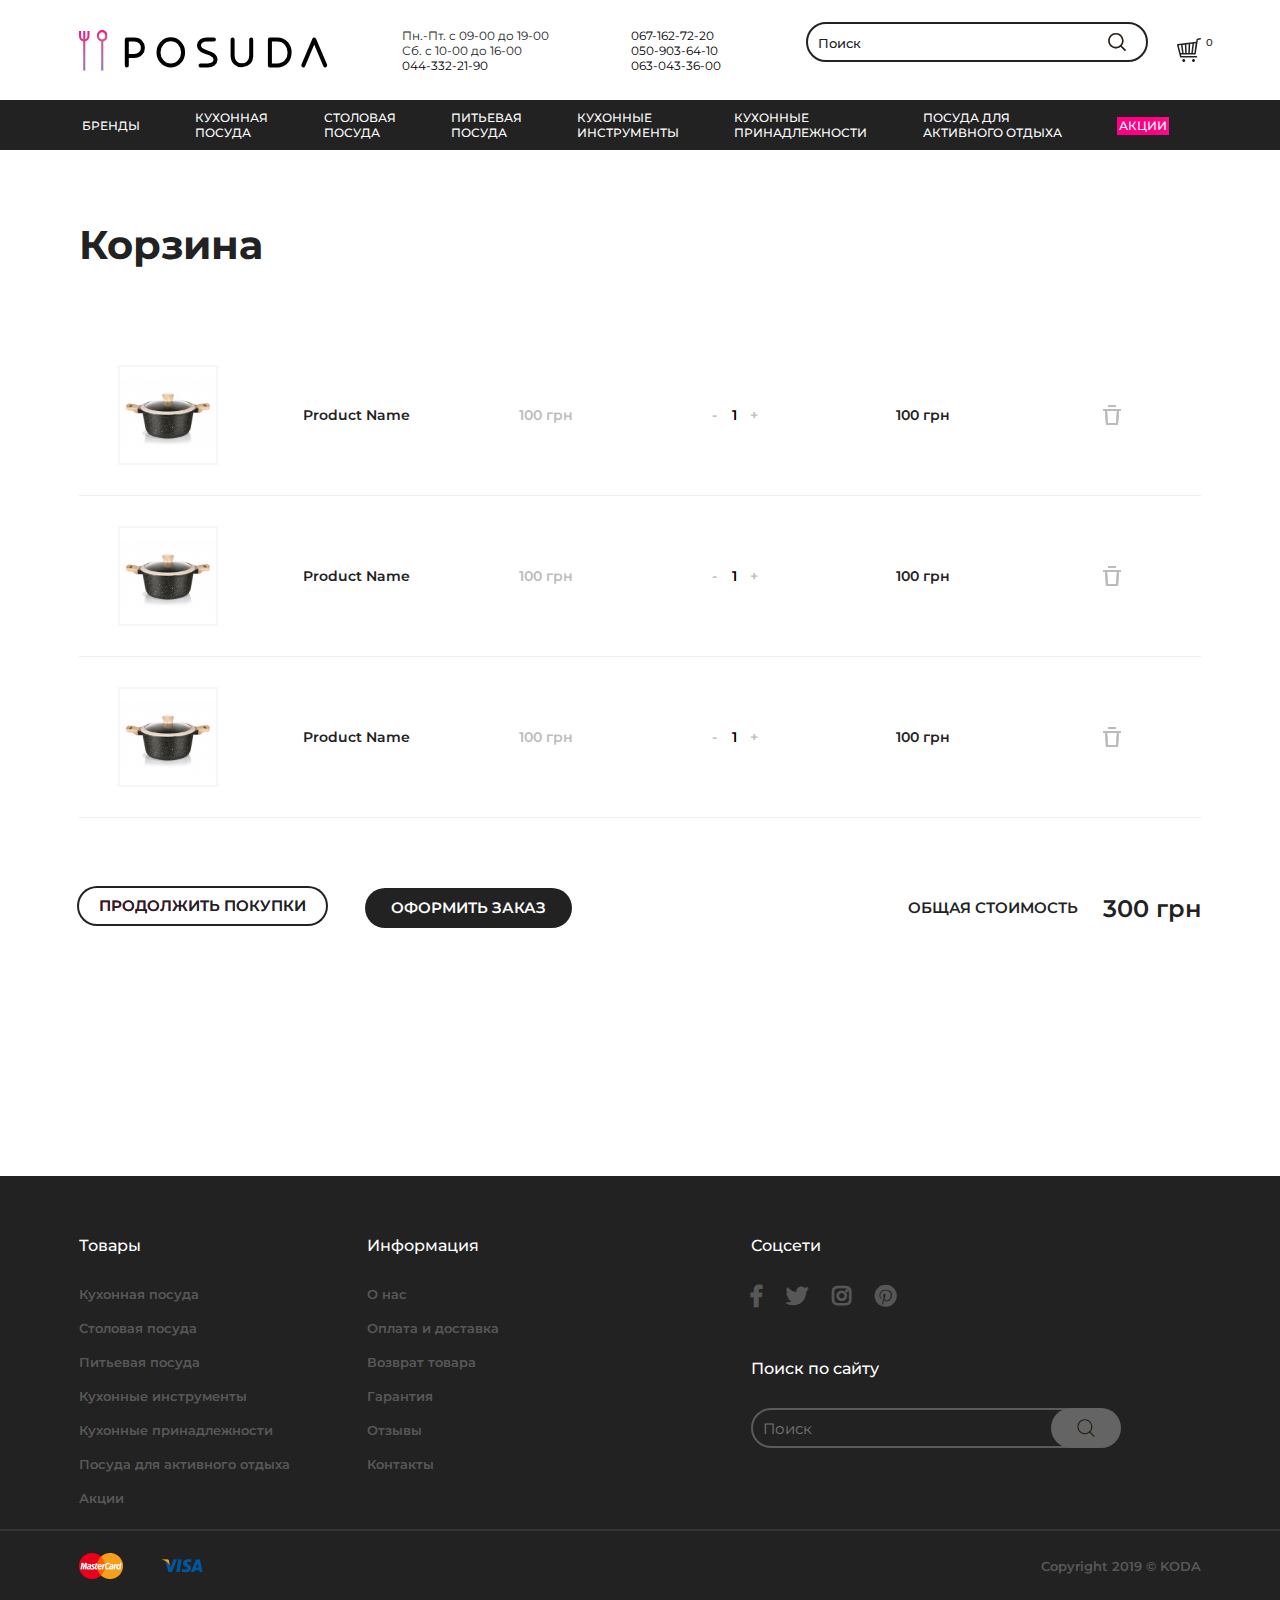
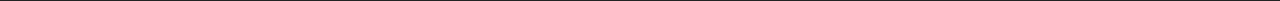
<file: basket.html>
<head>
    <meta charset="utf-8">
    <meta http-equiv="x-ua-compatible" content="ie=edge">
    <title>POSUDA</title>
    <meta name="description" content="">
    <meta name="viewport" content="width=device-width, initial-scale=1, shrink-to-fit=no">
    <link href="https://fonts.googleapis.com/css?family=Montserrat:400,500,600&display=swap" rel="stylesheet">
    <link rel="stylesheet" href="css/bootstrap.min.css">
    <link rel="stylesheet" href="css/bootstrap-select.min.css">
    <link rel="stylesheet" href="css/slick.css">
    <link rel="stylesheet" href="fonts/fontawesome-5.7.2/all.css">
    <link rel="stylesheet" href="css/rateit.css">
    <link rel="stylesheet" href="css/hc-offcanvas-nav.css">
    <link rel="stylesheet" href="css/main.css">
</head>
<body>
<div id="preloader">
    <div class="preloader-wrapper">
        <div class="circle circle-1"></div>
        <div class="circle circle-1a"></div>
        <div class="circle circle-2"></div>
        <div class="circle circle-3"></div>
        <h1>загрузка&hellip;</h1>
    </div>
</div>
<header>
    <div class="container">
        <div class="top-header">
            <div class="logo">
                <a href="">
                    <img src="media/logo.svg" alt="" class="d-none d-md-block">
                    <img src="media/logo-sm.svg" alt="" class="d-md-none">
                </a>
            </div>
            <div class="toggler-contacts d-lg-none">
            </div>
            <div class="header-contacts-wrap">
                <div class="header-contacts">
                    <div>Пн.-Пт. с 09-00 до 19-00</div>
                    <div>Сб. с 10-00 до 16-00</div>
                    <a href="tel:0443322190">044-332-21-90</a>
                    <a href="tel:0671627220">067-162-72-20</a>
                    <a href="tel:0509036410">050-903-64-10</a>
                    <a href="tel:0630433600">063-043-36-00</a>
                </div>
            </div>
            <div class="toggler-search d-lg-none">
            </div>
            <div class="header-search">
                <form action="">
                    <input type="search" name="search" placeholder="Поиск">
                </form>
            </div>
            <div class="basket-btn">
                <a href="basket.html">
                    <img src="media/shopping-card-icon.svg" alt="">
                    <span class="shopping-counter">0</span>
                </a>
            </div>
            <div class="toggler-menu" id="toggler-menu">
                <img src="media/navicon.svg" alt="">
            </div>
        </div>
    </div>
    <div class="btm-header">

        <div class="container">
            <nav id="main-nav">
                <ul>
                    <li><a href="#">Бренды</a></li>
                    <li>
                        <a href="#">Кухонная <br>посуда</a>
                        <ul class="sub-menu">
                            <li>
                                <a href="#">Наборы посуды</a>
                            </li>
                            <li>
                                <a href="#">Кастрюли</a>
                            </li>
                            <li>
                                <a href="#">Ковши</a>
                            </li>
                            <li>
                                <a href="#">Сковороды</a>
                            </li>
                            <li>
                                <a href="#">Сковороды гриль</a>
                            </li>
                            <li>
                                <a href="#">Сковороды ддя блинов</a>
                            </li>
                            <li>
                                <a href="#">Сотейники</a>
                            </li>
                            <li>
                                <a href="#">Воки</a>
                            </li>
                            <li>
                                <a href="#">Чайники</a>
                            </li>
                            <li>
                                <a href="#">Чайники заварочные</a>
                            </li>
                            <li>
                                <a href="#">Френч-прессы</a>
                            </li>
                            <li>
                                <a href="#">Кофеварки</a>
                            </li>
                            <li>
                                <a href="#">Турки</a>
                            </li>
                            <li>
                                <a href="#">Формы для запекания</a>
                            </li>
                        </ul>
                    </li>
                    <li><a href="">Столовая <br>посуда</a></li>
                    <li><a href="">Питьевая <br>посуда</a></li>
                    <li><a href="">Кухонные <br>инструменты</a></li>
                    <li><a href="">Кухонные <br>принадлежности</a></li>
                    <li><a href="">Посуда для <br>активного отдыха</a></li>
                    <li><a href="" class="with-label"><span>АКЦИИ</span></a></li>
                </ul>
            </nav>
        </div>
    </div>
</header>
<main class="basket">
    <div class="container">
        <h1>Корзина</h1>

        <div class="products-table">
            <div class="products-table-head">

            </div>
            <div class="products-table-row">
                <div class="item photo">
                    <a href="">
                        <img src="media/prod2.png" alt="">
                    </a>
                </div>
                <div class="item name">
                    <a href="">Product Name</a>
                </div>
                <div class="item price">100 грн</div>
                <div class="item count">
                    <span class="minus">-</span>
                    <input type="text" value="1"/>
                    <span class="plus">+</span>
                </div>
                <div class="item amount">100 грн</div>
                <div class="item action">
                    <img src="media/delete.svg" alt="">
                </div>
            </div>
            <div class="products-table-row">
                <div class="item photo">
                    <a href="">
                        <img src="media/prod2.png" alt="">
                    </a>
                </div>
                <div class="item name">
                    <a href="">Product Name</a>
                </div>
                <div class="item price">100 грн</div>
                <div class="item count">
                    <span class="minus">-</span>
                    <input type="text" value="1"/>
                    <span class="plus">+</span>
                </div>
                <div class="item amount">100 грн</div>
                <div class="item action">
                    <img src="media/delete.svg" alt="">
                </div>
            </div>
            <div class="products-table-row">
                <div class="item photo">
                    <a href="">
                        <img src="media/prod2.png" alt="">
                    </a>
                </div>
                <div class="item name">
                    <a href="">Product Name</a>
                </div>
                <div class="item price">100 грн</div>
                <div class="item count">
                    <span class="minus">-</span>
                    <input type="text" value="1"/>
                    <span class="plus">+</span>
                </div>
                <div class="item amount">100 грн</div>
                <div class="item action">
                    <img src="media/delete.svg" alt="">
                </div>
            </div>
        </div>
        <div class="basket-btm">
            <div class="actions">
                <div class="gradient-btn"><a href="catalog.html">Продолжить покупки</a></div>
                <div class="black-btn"><a href="checkout.html">Оформить заказ</a></div>
            </div>
            <div class="common-amount">
                <span>Общая стоимость</span>
                <div class="common-amount-val">300 грн</div>
            </div>
        </div>
    </div>
</main>
<footer>
    <div class="container-lg container">
        <div class="row">
            <div class="col-md-3 d-none d-md-block">
                <h6>Товары</h6>
                <ul class="footer-products">
                    <li><a href="">Кухонная посуда</a></li>
                    <li><a href="">Столовая посуда</a></li>
                    <li><a href="">Питьевая посуда</a></li>
                    <li><a href="">Кухонные инструменты</a></li>
                    <li><a href="">Кухонные принадлежности</a></li>
                    <li><a href="">Посуда для активного отдыха</a></li>
                    <li><a href="">Акции</a></li>
                </ul>
            </div>
            <div class="col-md-4">
                <h6>Информация</h6>
                <ul class="footer-info">
                    <li><a href="">О нас</a></li>
                    <li><a href="">Оплата и доставка</a></li>
                    <li><a href="">Возврат товара</a></li>
                    <li><a href="">Гарантия</a></li>
                    <li><a href="">Отзывы</a></li>
                    <li><a href="">Контакты</a></li>
                </ul>
            </div>
            <div class="col-md-5">
                <h6>Соцсети</h6>
                <ul class="footer-soc-links">
                    <li>
                        <a href="">
                            <i class="fab fa-facebook-f"></i>
                        </a>
                    </li>
                    <li>
                        <a href="">
                            <i class="fab fa-twitter"></i>
                        </a>
                    </li>
                    <li>
                        <a href="">
                            <i class="fab fa-instagram"></i>
                        </a>
                    </li>
                    <li>
                        <a href="">
                            <i class="fab fa-pinterest"></i>
                        </a>
                    </li>
                </ul>
                <h6 class="d-none d-md-block">Поиск по сайту</h6>
                <div class="footer-search d-none d-md-block">
                    <form action="">
                        <input type="search" name="search" placeholder="Поиск" autocomplete="off">
                        <span>
                             <button id="footer-search-btn"></button>
                        </span>
                    </form>
                </div>
            </div>
        </div>
    </div>
    <div class="footer-bottom">
        <div class="container-lg container">
            <div class="payment-systems">
                <img src="media/mastercard.png" alt="">
                <img src="media/visa.png" alt="">
            </div>
            <div class="copyright">
                Copyright 2019 © <a href="https://www.koda-ltd.com/">KODA</a>
            </div>
        </div>
    </div>
</footer>
</body>

<script src="js/jquery-3.4.1.min.js"></script>
<script src="js/slick.min.js"></script>
<script src="js/popper.min.js"></script>
<script src="js/bootstrap.min.js"></script>
<script src="js/jquery.rateit.min.js"></script>
<script src="js/hc-offcanvas-nav.js"></script>
<script src="js/bootstrap-select.min.js"></script>
<script src="js/main.js"></script>
</html>
</file>
<file: fonts/fontawesome-5.7.2/all.css>
.fa,
.fas,
.far,
.fal,
.fab {
  -moz-osx-font-smoothing: grayscale;
  -webkit-font-smoothing: antialiased;
  display: inline-block;
  font-style: normal;
  font-variant: normal;
  text-rendering: auto;
  line-height: 1; }

.fa-lg {
  font-size: 1.33333em;
  line-height: 0.75em;
  vertical-align: -.0667em; }

.fa-xs {
  font-size: .75em; }

.fa-sm {
  font-size: .875em; }

.fa-1x {
  font-size: 1em; }

.fa-2x {
  font-size: 2em; }

.fa-3x {
  font-size: 3em; }

.fa-4x {
  font-size: 4em; }

.fa-5x {
  font-size: 5em; }

.fa-6x {
  font-size: 6em; }

.fa-7x {
  font-size: 7em; }

.fa-8x {
  font-size: 8em; }

.fa-9x {
  font-size: 9em; }

.fa-10x {
  font-size: 10em; }

.fa-fw {
  text-align: center;
  width: 1.25em; }

.fa-ul {
  list-style-type: none;
  margin-left: 2.5em;
  padding-left: 0; }
  .fa-ul > li {
    position: relative; }

.fa-li {
  left: -2em;
  position: absolute;
  text-align: center;
  width: 2em;
  line-height: inherit; }

.fa-border {
  border: solid 0.08em #eee;
  border-radius: .1em;
  padding: .2em .25em .15em; }

.fa-pull-left {
  float: left; }

.fa-pull-right {
  float: right; }

.fa.fa-pull-left,
.fas.fa-pull-left,
.far.fa-pull-left,
.fal.fa-pull-left,
.fab.fa-pull-left {
  margin-right: .3em; }

.fa.fa-pull-right,
.fas.fa-pull-right,
.far.fa-pull-right,
.fal.fa-pull-right,
.fab.fa-pull-right {
  margin-left: .3em; }

.fa-spin {
  -webkit-animation: fa-spin 2s infinite linear;
          animation: fa-spin 2s infinite linear; }

.fa-pulse {
  -webkit-animation: fa-spin 1s infinite steps(8);
          animation: fa-spin 1s infinite steps(8); }

@-webkit-keyframes fa-spin {
  0% {
    -webkit-transform: rotate(0deg);
            transform: rotate(0deg); }
  100% {
    -webkit-transform: rotate(360deg);
            transform: rotate(360deg); } }

@keyframes fa-spin {
  0% {
    -webkit-transform: rotate(0deg);
            transform: rotate(0deg); }
  100% {
    -webkit-transform: rotate(360deg);
            transform: rotate(360deg); } }

.fa-rotate-90 {
  -ms-filter: "progid:DXImageTransform.Microsoft.BasicImage(rotation=1)";
  -webkit-transform: rotate(90deg);
          transform: rotate(90deg); }

.fa-rotate-180 {
  -ms-filter: "progid:DXImageTransform.Microsoft.BasicImage(rotation=2)";
  -webkit-transform: rotate(180deg);
          transform: rotate(180deg); }

.fa-rotate-270 {
  -ms-filter: "progid:DXImageTransform.Microsoft.BasicImage(rotation=3)";
  -webkit-transform: rotate(270deg);
          transform: rotate(270deg); }

.fa-flip-horizontal {
  -ms-filter: "progid:DXImageTransform.Microsoft.BasicImage(rotation=0, mirror=1)";
  -webkit-transform: scale(-1, 1);
          transform: scale(-1, 1); }

.fa-flip-vertical {
  -ms-filter: "progid:DXImageTransform.Microsoft.BasicImage(rotation=2, mirror=1)";
  -webkit-transform: scale(1, -1);
          transform: scale(1, -1); }

.fa-flip-both, .fa-flip-horizontal.fa-flip-vertical {
  -ms-filter: "progid:DXImageTransform.Microsoft.BasicImage(rotation=2, mirror=1)";
  -webkit-transform: scale(-1, -1);
          transform: scale(-1, -1); }

:root .fa-rotate-90,
:root .fa-rotate-180,
:root .fa-rotate-270,
:root .fa-flip-horizontal,
:root .fa-flip-vertical,
:root .fa-flip-both {
  -webkit-filter: none;
          filter: none; }

.fa-stack {
  display: inline-block;
  height: 2em;
  line-height: 2em;
  position: relative;
  vertical-align: middle;
  width: 2.5em; }

.fa-stack-1x,
.fa-stack-2x {
  left: 0;
  position: absolute;
  text-align: center;
  width: 100%; }

.fa-stack-1x {
  line-height: inherit; }

.fa-stack-2x {
  font-size: 2em; }

.fa-inverse {
  color: #fff; }

/* Font Awesome uses the Unicode Private Use Area (PUA) to ensure screen
readers do not read off random characters that represent icons */
.fa-500px:before {
  content: "\f26e"; }

.fa-abacus:before {
  content: "\f640"; }

.fa-accessible-icon:before {
  content: "\f368"; }

.fa-accusoft:before {
  content: "\f369"; }

.fa-acorn:before {
  content: "\f6ae"; }

.fa-acquisitions-incorporated:before {
  content: "\f6af"; }

.fa-ad:before {
  content: "\f641"; }

.fa-address-book:before {
  content: "\f2b9"; }

.fa-address-card:before {
  content: "\f2bb"; }

.fa-adjust:before {
  content: "\f042"; }

.fa-adn:before {
  content: "\f170"; }

.fa-adobe:before {
  content: "\f778"; }

.fa-adversal:before {
  content: "\f36a"; }

.fa-affiliatetheme:before {
  content: "\f36b"; }

.fa-air-freshener:before {
  content: "\f5d0"; }

.fa-alarm-clock:before {
  content: "\f34e"; }

.fa-algolia:before {
  content: "\f36c"; }

.fa-alicorn:before {
  content: "\f6b0"; }

.fa-align-center:before {
  content: "\f037"; }

.fa-align-justify:before {
  content: "\f039"; }

.fa-align-left:before {
  content: "\f036"; }

.fa-align-right:before {
  content: "\f038"; }

.fa-alipay:before {
  content: "\f642"; }

.fa-allergies:before {
  content: "\f461"; }

.fa-amazon:before {
  content: "\f270"; }

.fa-amazon-pay:before {
  content: "\f42c"; }

.fa-ambulance:before {
  content: "\f0f9"; }

.fa-american-sign-language-interpreting:before {
  content: "\f2a3"; }

.fa-amilia:before {
  content: "\f36d"; }

.fa-analytics:before {
  content: "\f643"; }

.fa-anchor:before {
  content: "\f13d"; }

.fa-android:before {
  content: "\f17b"; }

.fa-angel:before {
  content: "\f779"; }

.fa-angellist:before {
  content: "\f209"; }

.fa-angle-double-down:before {
  content: "\f103"; }

.fa-angle-double-left:before {
  content: "\f100"; }

.fa-angle-double-right:before {
  content: "\f101"; }

.fa-angle-double-up:before {
  content: "\f102"; }

.fa-angle-down:before {
  content: "\f107"; }

.fa-angle-left:before {
  content: "\f104"; }

.fa-angle-right:before {
  content: "\f105"; }

.fa-angle-up:before {
  content: "\f106"; }

.fa-angry:before {
  content: "\f556"; }

.fa-angrycreative:before {
  content: "\f36e"; }

.fa-angular:before {
  content: "\f420"; }

.fa-ankh:before {
  content: "\f644"; }

.fa-app-store:before {
  content: "\f36f"; }

.fa-app-store-ios:before {
  content: "\f370"; }

.fa-apper:before {
  content: "\f371"; }

.fa-apple:before {
  content: "\f179"; }

.fa-apple-alt:before {
  content: "\f5d1"; }

.fa-apple-crate:before {
  content: "\f6b1"; }

.fa-apple-pay:before {
  content: "\f415"; }

.fa-archive:before {
  content: "\f187"; }

.fa-archway:before {
  content: "\f557"; }

.fa-arrow-alt-circle-down:before {
  content: "\f358"; }

.fa-arrow-alt-circle-left:before {
  content: "\f359"; }

.fa-arrow-alt-circle-right:before {
  content: "\f35a"; }

.fa-arrow-alt-circle-up:before {
  content: "\f35b"; }

.fa-arrow-alt-down:before {
  content: "\f354"; }

.fa-arrow-alt-from-bottom:before {
  content: "\f346"; }

.fa-arrow-alt-from-left:before {
  content: "\f347"; }

.fa-arrow-alt-from-right:before {
  content: "\f348"; }

.fa-arrow-alt-from-top:before {
  content: "\f349"; }

.fa-arrow-alt-left:before {
  content: "\f355"; }

.fa-arrow-alt-right:before {
  content: "\f356"; }

.fa-arrow-alt-square-down:before {
  content: "\f350"; }

.fa-arrow-alt-square-left:before {
  content: "\f351"; }

.fa-arrow-alt-square-right:before {
  content: "\f352"; }

.fa-arrow-alt-square-up:before {
  content: "\f353"; }

.fa-arrow-alt-to-bottom:before {
  content: "\f34a"; }

.fa-arrow-alt-to-left:before {
  content: "\f34b"; }

.fa-arrow-alt-to-right:before {
  content: "\f34c"; }

.fa-arrow-alt-to-top:before {
  content: "\f34d"; }

.fa-arrow-alt-up:before {
  content: "\f357"; }

.fa-arrow-circle-down:before {
  content: "\f0ab"; }

.fa-arrow-circle-left:before {
  content: "\f0a8"; }

.fa-arrow-circle-right:before {
  content: "\f0a9"; }

.fa-arrow-circle-up:before {
  content: "\f0aa"; }

.fa-arrow-down:before {
  content: "\f063"; }

.fa-arrow-from-bottom:before {
  content: "\f342"; }

.fa-arrow-from-left:before {
  content: "\f343"; }

.fa-arrow-from-right:before {
  content: "\f344"; }

.fa-arrow-from-top:before {
  content: "\f345"; }

.fa-arrow-left:before {
  content: "\f060"; }

.fa-arrow-right:before {
  content: "\f061"; }

.fa-arrow-square-down:before {
  content: "\f339"; }

.fa-arrow-square-left:before {
  content: "\f33a"; }

.fa-arrow-square-right:before {
  content: "\f33b"; }

.fa-arrow-square-up:before {
  content: "\f33c"; }

.fa-arrow-to-bottom:before {
  content: "\f33d"; }

.fa-arrow-to-left:before {
  content: "\f33e"; }

.fa-arrow-to-right:before {
  content: "\f340"; }

.fa-arrow-to-top:before {
  content: "\f341"; }

.fa-arrow-up:before {
  content: "\f062"; }

.fa-arrows:before {
  content: "\f047"; }

.fa-arrows-alt:before {
  content: "\f0b2"; }

.fa-arrows-alt-h:before {
  content: "\f337"; }

.fa-arrows-alt-v:before {
  content: "\f338"; }

.fa-arrows-h:before {
  content: "\f07e"; }

.fa-arrows-v:before {
  content: "\f07d"; }

.fa-artstation:before {
  content: "\f77a"; }

.fa-assistive-listening-systems:before {
  content: "\f2a2"; }

.fa-asterisk:before {
  content: "\f069"; }

.fa-asymmetrik:before {
  content: "\f372"; }

.fa-at:before {
  content: "\f1fa"; }

.fa-atlas:before {
  content: "\f558"; }

.fa-atlassian:before {
  content: "\f77b"; }

.fa-atom:before {
  content: "\f5d2"; }

.fa-atom-alt:before {
  content: "\f5d3"; }

.fa-audible:before {
  content: "\f373"; }

.fa-audio-description:before {
  content: "\f29e"; }

.fa-autoprefixer:before {
  content: "\f41c"; }

.fa-avianex:before {
  content: "\f374"; }

.fa-aviato:before {
  content: "\f421"; }

.fa-award:before {
  content: "\f559"; }

.fa-aws:before {
  content: "\f375"; }

.fa-axe:before {
  content: "\f6b2"; }

.fa-axe-battle:before {
  content: "\f6b3"; }

.fa-baby:before {
  content: "\f77c"; }

.fa-baby-carriage:before {
  content: "\f77d"; }

.fa-backpack:before {
  content: "\f5d4"; }

.fa-backspace:before {
  content: "\f55a"; }

.fa-backward:before {
  content: "\f04a"; }

.fa-bacon:before {
  content: "\f7e5"; }

.fa-badge:before {
  content: "\f335"; }

.fa-badge-check:before {
  content: "\f336"; }

.fa-badge-dollar:before {
  content: "\f645"; }

.fa-badge-percent:before {
  content: "\f646"; }

.fa-badger-honey:before {
  content: "\f6b4"; }

.fa-balance-scale:before {
  content: "\f24e"; }

.fa-balance-scale-left:before {
  content: "\f515"; }

.fa-balance-scale-right:before {
  content: "\f516"; }

.fa-ball-pile:before {
  content: "\f77e"; }

.fa-ballot:before {
  content: "\f732"; }

.fa-ballot-check:before {
  content: "\f733"; }

.fa-ban:before {
  content: "\f05e"; }

.fa-band-aid:before {
  content: "\f462"; }

.fa-bandcamp:before {
  content: "\f2d5"; }

.fa-barcode:before {
  content: "\f02a"; }

.fa-barcode-alt:before {
  content: "\f463"; }

.fa-barcode-read:before {
  content: "\f464"; }

.fa-barcode-scan:before {
  content: "\f465"; }

.fa-bars:before {
  content: "\f0c9"; }

.fa-baseball:before {
  content: "\f432"; }

.fa-baseball-ball:before {
  content: "\f433"; }

.fa-basketball-ball:before {
  content: "\f434"; }

.fa-basketball-hoop:before {
  content: "\f435"; }

.fa-bat:before {
  content: "\f6b5"; }

.fa-bath:before {
  content: "\f2cd"; }

.fa-battery-bolt:before {
  content: "\f376"; }

.fa-battery-empty:before {
  content: "\f244"; }

.fa-battery-full:before {
  content: "\f240"; }

.fa-battery-half:before {
  content: "\f242"; }

.fa-battery-quarter:before {
  content: "\f243"; }

.fa-battery-slash:before {
  content: "\f377"; }

.fa-battery-three-quarters:before {
  content: "\f241"; }

.fa-bed:before {
  content: "\f236"; }

.fa-beer:before {
  content: "\f0fc"; }

.fa-behance:before {
  content: "\f1b4"; }

.fa-behance-square:before {
  content: "\f1b5"; }

.fa-bell:before {
  content: "\f0f3"; }

.fa-bell-school:before {
  content: "\f5d5"; }

.fa-bell-school-slash:before {
  content: "\f5d6"; }

.fa-bell-slash:before {
  content: "\f1f6"; }

.fa-bells:before {
  content: "\f77f"; }

.fa-bezier-curve:before {
  content: "\f55b"; }

.fa-bible:before {
  content: "\f647"; }

.fa-bicycle:before {
  content: "\f206"; }

.fa-bimobject:before {
  content: "\f378"; }

.fa-binoculars:before {
  content: "\f1e5"; }

.fa-biohazard:before {
  content: "\f780"; }

.fa-birthday-cake:before {
  content: "\f1fd"; }

.fa-bitbucket:before {
  content: "\f171"; }

.fa-bitcoin:before {
  content: "\f379"; }

.fa-bity:before {
  content: "\f37a"; }

.fa-black-tie:before {
  content: "\f27e"; }

.fa-blackberry:before {
  content: "\f37b"; }

.fa-blanket:before {
  content: "\f498"; }

.fa-blender:before {
  content: "\f517"; }

.fa-blender-phone:before {
  content: "\f6b6"; }

.fa-blind:before {
  content: "\f29d"; }

.fa-blog:before {
  content: "\f781"; }

.fa-blogger:before {
  content: "\f37c"; }

.fa-blogger-b:before {
  content: "\f37d"; }

.fa-bluetooth:before {
  content: "\f293"; }

.fa-bluetooth-b:before {
  content: "\f294"; }

.fa-bold:before {
  content: "\f032"; }

.fa-bolt:before {
  content: "\f0e7"; }

.fa-bomb:before {
  content: "\f1e2"; }

.fa-bone:before {
  content: "\f5d7"; }

.fa-bone-break:before {
  content: "\f5d8"; }

.fa-bong:before {
  content: "\f55c"; }

.fa-book:before {
  content: "\f02d"; }

.fa-book-alt:before {
  content: "\f5d9"; }

.fa-book-dead:before {
  content: "\f6b7"; }

.fa-book-heart:before {
  content: "\f499"; }

.fa-book-medical:before {
  content: "\f7e6"; }

.fa-book-open:before {
  content: "\f518"; }

.fa-book-reader:before {
  content: "\f5da"; }

.fa-book-spells:before {
  content: "\f6b8"; }

.fa-book-user:before {
  content: "\f7e7"; }

.fa-bookmark:before {
  content: "\f02e"; }

.fa-books:before {
  content: "\f5db"; }

.fa-books-medical:before {
  content: "\f7e8"; }

.fa-boot:before {
  content: "\f782"; }

.fa-booth-curtain:before {
  content: "\f734"; }

.fa-bow-arrow:before {
  content: "\f6b9"; }

.fa-bowling-ball:before {
  content: "\f436"; }

.fa-bowling-pins:before {
  content: "\f437"; }

.fa-box:before {
  content: "\f466"; }

.fa-box-alt:before {
  content: "\f49a"; }

.fa-box-ballot:before {
  content: "\f735"; }

.fa-box-check:before {
  content: "\f467"; }

.fa-box-fragile:before {
  content: "\f49b"; }

.fa-box-full:before {
  content: "\f49c"; }

.fa-box-heart:before {
  content: "\f49d"; }

.fa-box-open:before {
  content: "\f49e"; }

.fa-box-up:before {
  content: "\f49f"; }

.fa-box-usd:before {
  content: "\f4a0"; }

.fa-boxes:before {
  content: "\f468"; }

.fa-boxes-alt:before {
  content: "\f4a1"; }

.fa-boxing-glove:before {
  content: "\f438"; }

.fa-brackets:before {
  content: "\f7e9"; }

.fa-brackets-curly:before {
  content: "\f7ea"; }

.fa-braille:before {
  content: "\f2a1"; }

.fa-brain:before {
  content: "\f5dc"; }

.fa-bread-loaf:before {
  content: "\f7eb"; }

.fa-bread-slice:before {
  content: "\f7ec"; }

.fa-briefcase:before {
  content: "\f0b1"; }

.fa-briefcase-medical:before {
  content: "\f469"; }

.fa-broadcast-tower:before {
  content: "\f519"; }

.fa-broom:before {
  content: "\f51a"; }

.fa-browser:before {
  content: "\f37e"; }

.fa-brush:before {
  content: "\f55d"; }

.fa-btc:before {
  content: "\f15a"; }

.fa-bug:before {
  content: "\f188"; }

.fa-building:before {
  content: "\f1ad"; }

.fa-bullhorn:before {
  content: "\f0a1"; }

.fa-bullseye:before {
  content: "\f140"; }

.fa-bullseye-arrow:before {
  content: "\f648"; }

.fa-bullseye-pointer:before {
  content: "\f649"; }

.fa-burn:before {
  content: "\f46a"; }

.fa-buromobelexperte:before {
  content: "\f37f"; }

.fa-burrito:before {
  content: "\f7ed"; }

.fa-bus:before {
  content: "\f207"; }

.fa-bus-alt:before {
  content: "\f55e"; }

.fa-bus-school:before {
  content: "\f5dd"; }

.fa-business-time:before {
  content: "\f64a"; }

.fa-buysellads:before {
  content: "\f20d"; }

.fa-cabinet-filing:before {
  content: "\f64b"; }

.fa-calculator:before {
  content: "\f1ec"; }

.fa-calculator-alt:before {
  content: "\f64c"; }

.fa-calendar:before {
  content: "\f133"; }

.fa-calendar-alt:before {
  content: "\f073"; }

.fa-calendar-check:before {
  content: "\f274"; }

.fa-calendar-day:before {
  content: "\f783"; }

.fa-calendar-edit:before {
  content: "\f333"; }

.fa-calendar-exclamation:before {
  content: "\f334"; }

.fa-calendar-minus:before {
  content: "\f272"; }

.fa-calendar-plus:before {
  content: "\f271"; }

.fa-calendar-star:before {
  content: "\f736"; }

.fa-calendar-times:before {
  content: "\f273"; }

.fa-calendar-week:before {
  content: "\f784"; }

.fa-camera:before {
  content: "\f030"; }

.fa-camera-alt:before {
  content: "\f332"; }

.fa-camera-retro:before {
  content: "\f083"; }

.fa-campfire:before {
  content: "\f6ba"; }

.fa-campground:before {
  content: "\f6bb"; }

.fa-canadian-maple-leaf:before {
  content: "\f785"; }

.fa-candle-holder:before {
  content: "\f6bc"; }

.fa-candy-cane:before {
  content: "\f786"; }

.fa-candy-corn:before {
  content: "\f6bd"; }

.fa-cannabis:before {
  content: "\f55f"; }

.fa-capsules:before {
  content: "\f46b"; }

.fa-car:before {
  content: "\f1b9"; }

.fa-car-alt:before {
  content: "\f5de"; }

.fa-car-battery:before {
  content: "\f5df"; }

.fa-car-bump:before {
  content: "\f5e0"; }

.fa-car-crash:before {
  content: "\f5e1"; }

.fa-car-garage:before {
  content: "\f5e2"; }

.fa-car-mechanic:before {
  content: "\f5e3"; }

.fa-car-side:before {
  content: "\f5e4"; }

.fa-car-tilt:before {
  content: "\f5e5"; }

.fa-car-wash:before {
  content: "\f5e6"; }

.fa-caret-circle-down:before {
  content: "\f32d"; }

.fa-caret-circle-left:before {
  content: "\f32e"; }

.fa-caret-circle-right:before {
  content: "\f330"; }

.fa-caret-circle-up:before {
  content: "\f331"; }

.fa-caret-down:before {
  content: "\f0d7"; }

.fa-caret-left:before {
  content: "\f0d9"; }

.fa-caret-right:before {
  content: "\f0da"; }

.fa-caret-square-down:before {
  content: "\f150"; }

.fa-caret-square-left:before {
  content: "\f191"; }

.fa-caret-square-right:before {
  content: "\f152"; }

.fa-caret-square-up:before {
  content: "\f151"; }

.fa-caret-up:before {
  content: "\f0d8"; }

.fa-carrot:before {
  content: "\f787"; }

.fa-cart-arrow-down:before {
  content: "\f218"; }

.fa-cart-plus:before {
  content: "\f217"; }

.fa-cash-register:before {
  content: "\f788"; }

.fa-cat:before {
  content: "\f6be"; }

.fa-cauldron:before {
  content: "\f6bf"; }

.fa-cc-amazon-pay:before {
  content: "\f42d"; }

.fa-cc-amex:before {
  content: "\f1f3"; }

.fa-cc-apple-pay:before {
  content: "\f416"; }

.fa-cc-diners-club:before {
  content: "\f24c"; }

.fa-cc-discover:before {
  content: "\f1f2"; }

.fa-cc-jcb:before {
  content: "\f24b"; }

.fa-cc-mastercard:before {
  content: "\f1f1"; }

.fa-cc-paypal:before {
  content: "\f1f4"; }

.fa-cc-stripe:before {
  content: "\f1f5"; }

.fa-cc-visa:before {
  content: "\f1f0"; }

.fa-centercode:before {
  content: "\f380"; }

.fa-centos:before {
  content: "\f789"; }

.fa-certificate:before {
  content: "\f0a3"; }

.fa-chair:before {
  content: "\f6c0"; }

.fa-chair-office:before {
  content: "\f6c1"; }

.fa-chalkboard:before {
  content: "\f51b"; }

.fa-chalkboard-teacher:before {
  content: "\f51c"; }

.fa-charging-station:before {
  content: "\f5e7"; }

.fa-chart-area:before {
  content: "\f1fe"; }

.fa-chart-bar:before {
  content: "\f080"; }

.fa-chart-line:before {
  content: "\f201"; }

.fa-chart-line-down:before {
  content: "\f64d"; }

.fa-chart-network:before {
  content: "\f78a"; }

.fa-chart-pie:before {
  content: "\f200"; }

.fa-chart-pie-alt:before {
  content: "\f64e"; }

.fa-chart-scatter:before {
  content: "\f7ee"; }

.fa-check:before {
  content: "\f00c"; }

.fa-check-circle:before {
  content: "\f058"; }

.fa-check-double:before {
  content: "\f560"; }

.fa-check-square:before {
  content: "\f14a"; }

.fa-cheese:before {
  content: "\f7ef"; }

.fa-cheese-swiss:before {
  content: "\f7f0"; }

.fa-cheeseburger:before {
  content: "\f7f1"; }

.fa-chess:before {
  content: "\f439"; }

.fa-chess-bishop:before {
  content: "\f43a"; }

.fa-chess-bishop-alt:before {
  content: "\f43b"; }

.fa-chess-board:before {
  content: "\f43c"; }

.fa-chess-clock:before {
  content: "\f43d"; }

.fa-chess-clock-alt:before {
  content: "\f43e"; }

.fa-chess-king:before {
  content: "\f43f"; }

.fa-chess-king-alt:before {
  content: "\f440"; }

.fa-chess-knight:before {
  content: "\f441"; }

.fa-chess-knight-alt:before {
  content: "\f442"; }

.fa-chess-pawn:before {
  content: "\f443"; }

.fa-chess-pawn-alt:before {
  content: "\f444"; }

.fa-chess-queen:before {
  content: "\f445"; }

.fa-chess-queen-alt:before {
  content: "\f446"; }

.fa-chess-rook:before {
  content: "\f447"; }

.fa-chess-rook-alt:before {
  content: "\f448"; }

.fa-chevron-circle-down:before {
  content: "\f13a"; }

.fa-chevron-circle-left:before {
  content: "\f137"; }

.fa-chevron-circle-right:before {
  content: "\f138"; }

.fa-chevron-circle-up:before {
  content: "\f139"; }

.fa-chevron-double-down:before {
  content: "\f322"; }

.fa-chevron-double-left:before {
  content: "\f323"; }

.fa-chevron-double-right:before {
  content: "\f324"; }

.fa-chevron-double-up:before {
  content: "\f325"; }

.fa-chevron-down:before {
  content: "\f078"; }

.fa-chevron-left:before {
  content: "\f053"; }

.fa-chevron-right:before {
  content: "\f054"; }

.fa-chevron-square-down:before {
  content: "\f329"; }

.fa-chevron-square-left:before {
  content: "\f32a"; }

.fa-chevron-square-right:before {
  content: "\f32b"; }

.fa-chevron-square-up:before {
  content: "\f32c"; }

.fa-chevron-up:before {
  content: "\f077"; }

.fa-child:before {
  content: "\f1ae"; }

.fa-chimney:before {
  content: "\f78b"; }

.fa-chrome:before {
  content: "\f268"; }

.fa-church:before {
  content: "\f51d"; }

.fa-circle:before {
  content: "\f111"; }

.fa-circle-notch:before {
  content: "\f1ce"; }

.fa-city:before {
  content: "\f64f"; }

.fa-claw-marks:before {
  content: "\f6c2"; }

.fa-clinic-medical:before {
  content: "\f7f2"; }

.fa-clipboard:before {
  content: "\f328"; }

.fa-clipboard-check:before {
  content: "\f46c"; }

.fa-clipboard-list:before {
  content: "\f46d"; }

.fa-clipboard-list-check:before {
  content: "\f737"; }

.fa-clipboard-prescription:before {
  content: "\f5e8"; }

.fa-clipboard-user:before {
  content: "\f7f3"; }

.fa-clock:before {
  content: "\f017"; }

.fa-clone:before {
  content: "\f24d"; }

.fa-closed-captioning:before {
  content: "\f20a"; }

.fa-cloud:before {
  content: "\f0c2"; }

.fa-cloud-download:before {
  content: "\f0ed"; }

.fa-cloud-download-alt:before {
  content: "\f381"; }

.fa-cloud-drizzle:before {
  content: "\f738"; }

.fa-cloud-hail:before {
  content: "\f739"; }

.fa-cloud-hail-mixed:before {
  content: "\f73a"; }

.fa-cloud-meatball:before {
  content: "\f73b"; }

.fa-cloud-moon:before {
  content: "\f6c3"; }

.fa-cloud-moon-rain:before {
  content: "\f73c"; }

.fa-cloud-rain:before {
  content: "\f73d"; }

.fa-cloud-rainbow:before {
  content: "\f73e"; }

.fa-cloud-showers:before {
  content: "\f73f"; }

.fa-cloud-showers-heavy:before {
  content: "\f740"; }

.fa-cloud-sleet:before {
  content: "\f741"; }

.fa-cloud-snow:before {
  content: "\f742"; }

.fa-cloud-sun:before {
  content: "\f6c4"; }

.fa-cloud-sun-rain:before {
  content: "\f743"; }

.fa-cloud-upload:before {
  content: "\f0ee"; }

.fa-cloud-upload-alt:before {
  content: "\f382"; }

.fa-clouds:before {
  content: "\f744"; }

.fa-clouds-moon:before {
  content: "\f745"; }

.fa-clouds-sun:before {
  content: "\f746"; }

.fa-cloudscale:before {
  content: "\f383"; }

.fa-cloudsmith:before {
  content: "\f384"; }

.fa-cloudversify:before {
  content: "\f385"; }

.fa-club:before {
  content: "\f327"; }

.fa-cocktail:before {
  content: "\f561"; }

.fa-code:before {
  content: "\f121"; }

.fa-code-branch:before {
  content: "\f126"; }

.fa-code-commit:before {
  content: "\f386"; }

.fa-code-merge:before {
  content: "\f387"; }

.fa-codepen:before {
  content: "\f1cb"; }

.fa-codiepie:before {
  content: "\f284"; }

.fa-coffee:before {
  content: "\f0f4"; }

.fa-coffee-togo:before {
  content: "\f6c5"; }

.fa-coffin:before {
  content: "\f6c6"; }

.fa-cog:before {
  content: "\f013"; }

.fa-cogs:before {
  content: "\f085"; }

.fa-coins:before {
  content: "\f51e"; }

.fa-columns:before {
  content: "\f0db"; }

.fa-comment:before {
  content: "\f075"; }

.fa-comment-alt:before {
  content: "\f27a"; }

.fa-comment-alt-check:before {
  content: "\f4a2"; }

.fa-comment-alt-dollar:before {
  content: "\f650"; }

.fa-comment-alt-dots:before {
  content: "\f4a3"; }

.fa-comment-alt-edit:before {
  content: "\f4a4"; }

.fa-comment-alt-exclamation:before {
  content: "\f4a5"; }

.fa-comment-alt-lines:before {
  content: "\f4a6"; }

.fa-comment-alt-medical:before {
  content: "\f7f4"; }

.fa-comment-alt-minus:before {
  content: "\f4a7"; }

.fa-comment-alt-plus:before {
  content: "\f4a8"; }

.fa-comment-alt-slash:before {
  content: "\f4a9"; }

.fa-comment-alt-smile:before {
  content: "\f4aa"; }

.fa-comment-alt-times:before {
  content: "\f4ab"; }

.fa-comment-check:before {
  content: "\f4ac"; }

.fa-comment-dollar:before {
  content: "\f651"; }

.fa-comment-dots:before {
  content: "\f4ad"; }

.fa-comment-edit:before {
  content: "\f4ae"; }

.fa-comment-exclamation:before {
  content: "\f4af"; }

.fa-comment-lines:before {
  content: "\f4b0"; }

.fa-comment-medical:before {
  content: "\f7f5"; }

.fa-comment-minus:before {
  content: "\f4b1"; }

.fa-comment-plus:before {
  content: "\f4b2"; }

.fa-comment-slash:before {
  content: "\f4b3"; }

.fa-comment-smile:before {
  content: "\f4b4"; }

.fa-comment-times:before {
  content: "\f4b5"; }

.fa-comments:before {
  content: "\f086"; }

.fa-comments-alt:before {
  content: "\f4b6"; }

.fa-comments-alt-dollar:before {
  content: "\f652"; }

.fa-comments-dollar:before {
  content: "\f653"; }

.fa-compact-disc:before {
  content: "\f51f"; }

.fa-compass:before {
  content: "\f14e"; }

.fa-compass-slash:before {
  content: "\f5e9"; }

.fa-compress:before {
  content: "\f066"; }

.fa-compress-alt:before {
  content: "\f422"; }

.fa-compress-arrows-alt:before {
  content: "\f78c"; }

.fa-compress-wide:before {
  content: "\f326"; }

.fa-concierge-bell:before {
  content: "\f562"; }

.fa-confluence:before {
  content: "\f78d"; }

.fa-connectdevelop:before {
  content: "\f20e"; }

.fa-container-storage:before {
  content: "\f4b7"; }

.fa-contao:before {
  content: "\f26d"; }

.fa-conveyor-belt:before {
  content: "\f46e"; }

.fa-conveyor-belt-alt:before {
  content: "\f46f"; }

.fa-cookie:before {
  content: "\f563"; }

.fa-cookie-bite:before {
  content: "\f564"; }

.fa-copy:before {
  content: "\f0c5"; }

.fa-copyright:before {
  content: "\f1f9"; }

.fa-corn:before {
  content: "\f6c7"; }

.fa-couch:before {
  content: "\f4b8"; }

.fa-cow:before {
  content: "\f6c8"; }

.fa-cpanel:before {
  content: "\f388"; }

.fa-creative-commons:before {
  content: "\f25e"; }

.fa-creative-commons-by:before {
  content: "\f4e7"; }

.fa-creative-commons-nc:before {
  content: "\f4e8"; }

.fa-creative-commons-nc-eu:before {
  content: "\f4e9"; }

.fa-creative-commons-nc-jp:before {
  content: "\f4ea"; }

.fa-creative-commons-nd:before {
  content: "\f4eb"; }

.fa-creative-commons-pd:before {
  content: "\f4ec"; }

.fa-creative-commons-pd-alt:before {
  content: "\f4ed"; }

.fa-creative-commons-remix:before {
  content: "\f4ee"; }

.fa-creative-commons-sa:before {
  content: "\f4ef"; }

.fa-creative-commons-sampling:before {
  content: "\f4f0"; }

.fa-creative-commons-sampling-plus:before {
  content: "\f4f1"; }

.fa-creative-commons-share:before {
  content: "\f4f2"; }

.fa-creative-commons-zero:before {
  content: "\f4f3"; }

.fa-credit-card:before {
  content: "\f09d"; }

.fa-credit-card-blank:before {
  content: "\f389"; }

.fa-credit-card-front:before {
  content: "\f38a"; }

.fa-cricket:before {
  content: "\f449"; }

.fa-critical-role:before {
  content: "\f6c9"; }

.fa-croissant:before {
  content: "\f7f6"; }

.fa-crop:before {
  content: "\f125"; }

.fa-crop-alt:before {
  content: "\f565"; }

.fa-cross:before {
  content: "\f654"; }

.fa-crosshairs:before {
  content: "\f05b"; }

.fa-crow:before {
  content: "\f520"; }

.fa-crown:before {
  content: "\f521"; }

.fa-crutch:before {
  content: "\f7f7"; }

.fa-crutches:before {
  content: "\f7f8"; }

.fa-css3:before {
  content: "\f13c"; }

.fa-css3-alt:before {
  content: "\f38b"; }

.fa-cube:before {
  content: "\f1b2"; }

.fa-cubes:before {
  content: "\f1b3"; }

.fa-curling:before {
  content: "\f44a"; }

.fa-cut:before {
  content: "\f0c4"; }

.fa-cuttlefish:before {
  content: "\f38c"; }

.fa-d-and-d:before {
  content: "\f38d"; }

.fa-d-and-d-beyond:before {
  content: "\f6ca"; }

.fa-dagger:before {
  content: "\f6cb"; }

.fa-dashcube:before {
  content: "\f210"; }

.fa-database:before {
  content: "\f1c0"; }

.fa-deaf:before {
  content: "\f2a4"; }

.fa-debug:before {
  content: "\f7f9"; }

.fa-deer:before {
  content: "\f78e"; }

.fa-deer-rudolph:before {
  content: "\f78f"; }

.fa-delicious:before {
  content: "\f1a5"; }

.fa-democrat:before {
  content: "\f747"; }

.fa-deploydog:before {
  content: "\f38e"; }

.fa-deskpro:before {
  content: "\f38f"; }

.fa-desktop:before {
  content: "\f108"; }

.fa-desktop-alt:before {
  content: "\f390"; }

.fa-dev:before {
  content: "\f6cc"; }

.fa-deviantart:before {
  content: "\f1bd"; }

.fa-dewpoint:before {
  content: "\f748"; }

.fa-dharmachakra:before {
  content: "\f655"; }

.fa-dhl:before {
  content: "\f790"; }

.fa-diagnoses:before {
  content: "\f470"; }

.fa-diamond:before {
  content: "\f219"; }

.fa-diaspora:before {
  content: "\f791"; }

.fa-dice:before {
  content: "\f522"; }

.fa-dice-d10:before {
  content: "\f6cd"; }

.fa-dice-d12:before {
  content: "\f6ce"; }

.fa-dice-d20:before {
  content: "\f6cf"; }

.fa-dice-d4:before {
  content: "\f6d0"; }

.fa-dice-d6:before {
  content: "\f6d1"; }

.fa-dice-d8:before {
  content: "\f6d2"; }

.fa-dice-five:before {
  content: "\f523"; }

.fa-dice-four:before {
  content: "\f524"; }

.fa-dice-one:before {
  content: "\f525"; }

.fa-dice-six:before {
  content: "\f526"; }

.fa-dice-three:before {
  content: "\f527"; }

.fa-dice-two:before {
  content: "\f528"; }

.fa-digg:before {
  content: "\f1a6"; }

.fa-digital-ocean:before {
  content: "\f391"; }

.fa-digital-tachograph:before {
  content: "\f566"; }

.fa-diploma:before {
  content: "\f5ea"; }

.fa-directions:before {
  content: "\f5eb"; }

.fa-discord:before {
  content: "\f392"; }

.fa-discourse:before {
  content: "\f393"; }

.fa-disease:before {
  content: "\f7fa"; }

.fa-divide:before {
  content: "\f529"; }

.fa-dizzy:before {
  content: "\f567"; }

.fa-dna:before {
  content: "\f471"; }

.fa-do-not-enter:before {
  content: "\f5ec"; }

.fa-dochub:before {
  content: "\f394"; }

.fa-docker:before {
  content: "\f395"; }

.fa-dog:before {
  content: "\f6d3"; }

.fa-dog-leashed:before {
  content: "\f6d4"; }

.fa-dollar-sign:before {
  content: "\f155"; }

.fa-dolly:before {
  content: "\f472"; }

.fa-dolly-empty:before {
  content: "\f473"; }

.fa-dolly-flatbed:before {
  content: "\f474"; }

.fa-dolly-flatbed-alt:before {
  content: "\f475"; }

.fa-dolly-flatbed-empty:before {
  content: "\f476"; }

.fa-donate:before {
  content: "\f4b9"; }

.fa-door-closed:before {
  content: "\f52a"; }

.fa-door-open:before {
  content: "\f52b"; }

.fa-dot-circle:before {
  content: "\f192"; }

.fa-dove:before {
  content: "\f4ba"; }

.fa-download:before {
  content: "\f019"; }

.fa-draft2digital:before {
  content: "\f396"; }

.fa-drafting-compass:before {
  content: "\f568"; }

.fa-dragon:before {
  content: "\f6d5"; }

.fa-draw-circle:before {
  content: "\f5ed"; }

.fa-draw-polygon:before {
  content: "\f5ee"; }

.fa-draw-square:before {
  content: "\f5ef"; }

.fa-dreidel:before {
  content: "\f792"; }

.fa-dribbble:before {
  content: "\f17d"; }

.fa-dribbble-square:before {
  content: "\f397"; }

.fa-dropbox:before {
  content: "\f16b"; }

.fa-drum:before {
  content: "\f569"; }

.fa-drum-steelpan:before {
  content: "\f56a"; }

.fa-drumstick:before {
  content: "\f6d6"; }

.fa-drumstick-bite:before {
  content: "\f6d7"; }

.fa-drupal:before {
  content: "\f1a9"; }

.fa-duck:before {
  content: "\f6d8"; }

.fa-dumbbell:before {
  content: "\f44b"; }

.fa-dumpster:before {
  content: "\f793"; }

.fa-dumpster-fire:before {
  content: "\f794"; }

.fa-dungeon:before {
  content: "\f6d9"; }

.fa-dyalog:before {
  content: "\f399"; }

.fa-ear:before {
  content: "\f5f0"; }

.fa-ear-muffs:before {
  content: "\f795"; }

.fa-earlybirds:before {
  content: "\f39a"; }

.fa-ebay:before {
  content: "\f4f4"; }

.fa-eclipse:before {
  content: "\f749"; }

.fa-eclipse-alt:before {
  content: "\f74a"; }

.fa-edge:before {
  content: "\f282"; }

.fa-edit:before {
  content: "\f044"; }

.fa-egg:before {
  content: "\f7fb"; }

.fa-egg-fried:before {
  content: "\f7fc"; }

.fa-eject:before {
  content: "\f052"; }

.fa-elementor:before {
  content: "\f430"; }

.fa-elephant:before {
  content: "\f6da"; }

.fa-ellipsis-h:before {
  content: "\f141"; }

.fa-ellipsis-h-alt:before {
  content: "\f39b"; }

.fa-ellipsis-v:before {
  content: "\f142"; }

.fa-ellipsis-v-alt:before {
  content: "\f39c"; }

.fa-ello:before {
  content: "\f5f1"; }

.fa-ember:before {
  content: "\f423"; }

.fa-empire:before {
  content: "\f1d1"; }

.fa-empty-set:before {
  content: "\f656"; }

.fa-engine-warning:before {
  content: "\f5f2"; }

.fa-envelope:before {
  content: "\f0e0"; }

.fa-envelope-open:before {
  content: "\f2b6"; }

.fa-envelope-open-dollar:before {
  content: "\f657"; }

.fa-envelope-open-text:before {
  content: "\f658"; }

.fa-envelope-square:before {
  content: "\f199"; }

.fa-envira:before {
  content: "\f299"; }

.fa-equals:before {
  content: "\f52c"; }

.fa-eraser:before {
  content: "\f12d"; }

.fa-erlang:before {
  content: "\f39d"; }

.fa-ethereum:before {
  content: "\f42e"; }

.fa-ethernet:before {
  content: "\f796"; }

.fa-etsy:before {
  content: "\f2d7"; }

.fa-euro-sign:before {
  content: "\f153"; }

.fa-exchange:before {
  content: "\f0ec"; }

.fa-exchange-alt:before {
  content: "\f362"; }

.fa-exclamation:before {
  content: "\f12a"; }

.fa-exclamation-circle:before {
  content: "\f06a"; }

.fa-exclamation-square:before {
  content: "\f321"; }

.fa-exclamation-triangle:before {
  content: "\f071"; }

.fa-expand:before {
  content: "\f065"; }

.fa-expand-alt:before {
  content: "\f424"; }

.fa-expand-arrows:before {
  content: "\f31d"; }

.fa-expand-arrows-alt:before {
  content: "\f31e"; }

.fa-expand-wide:before {
  content: "\f320"; }

.fa-expeditedssl:before {
  content: "\f23e"; }

.fa-external-link:before {
  content: "\f08e"; }

.fa-external-link-alt:before {
  content: "\f35d"; }

.fa-external-link-square:before {
  content: "\f14c"; }

.fa-external-link-square-alt:before {
  content: "\f360"; }

.fa-eye:before {
  content: "\f06e"; }

.fa-eye-dropper:before {
  content: "\f1fb"; }

.fa-eye-evil:before {
  content: "\f6db"; }

.fa-eye-slash:before {
  content: "\f070"; }

.fa-facebook:before {
  content: "\f09a"; }

.fa-facebook-f:before {
  content: "\f39e"; }

.fa-facebook-messenger:before {
  content: "\f39f"; }

.fa-facebook-square:before {
  content: "\f082"; }

.fa-fantasy-flight-games:before {
  content: "\f6dc"; }

.fa-fast-backward:before {
  content: "\f049"; }

.fa-fast-forward:before {
  content: "\f050"; }

.fa-fax:before {
  content: "\f1ac"; }

.fa-feather:before {
  content: "\f52d"; }

.fa-feather-alt:before {
  content: "\f56b"; }

.fa-fedex:before {
  content: "\f797"; }

.fa-fedora:before {
  content: "\f798"; }

.fa-female:before {
  content: "\f182"; }

.fa-field-hockey:before {
  content: "\f44c"; }

.fa-fighter-jet:before {
  content: "\f0fb"; }

.fa-figma:before {
  content: "\f799"; }

.fa-file:before {
  content: "\f15b"; }

.fa-file-alt:before {
  content: "\f15c"; }

.fa-file-archive:before {
  content: "\f1c6"; }

.fa-file-audio:before {
  content: "\f1c7"; }

.fa-file-certificate:before {
  content: "\f5f3"; }

.fa-file-chart-line:before {
  content: "\f659"; }

.fa-file-chart-pie:before {
  content: "\f65a"; }

.fa-file-check:before {
  content: "\f316"; }

.fa-file-code:before {
  content: "\f1c9"; }

.fa-file-contract:before {
  content: "\f56c"; }

.fa-file-csv:before {
  content: "\f6dd"; }

.fa-file-download:before {
  content: "\f56d"; }

.fa-file-edit:before {
  content: "\f31c"; }

.fa-file-excel:before {
  content: "\f1c3"; }

.fa-file-exclamation:before {
  content: "\f31a"; }

.fa-file-export:before {
  content: "\f56e"; }

.fa-file-image:before {
  content: "\f1c5"; }

.fa-file-import:before {
  content: "\f56f"; }

.fa-file-invoice:before {
  content: "\f570"; }

.fa-file-invoice-dollar:before {
  content: "\f571"; }

.fa-file-medical:before {
  content: "\f477"; }

.fa-file-medical-alt:before {
  content: "\f478"; }

.fa-file-minus:before {
  content: "\f318"; }

.fa-file-pdf:before {
  content: "\f1c1"; }

.fa-file-plus:before {
  content: "\f319"; }

.fa-file-powerpoint:before {
  content: "\f1c4"; }

.fa-file-prescription:before {
  content: "\f572"; }

.fa-file-signature:before {
  content: "\f573"; }

.fa-file-spreadsheet:before {
  content: "\f65b"; }

.fa-file-times:before {
  content: "\f317"; }

.fa-file-upload:before {
  content: "\f574"; }

.fa-file-user:before {
  content: "\f65c"; }

.fa-file-video:before {
  content: "\f1c8"; }

.fa-file-word:before {
  content: "\f1c2"; }

.fa-files-medical:before {
  content: "\f7fd"; }

.fa-fill:before {
  content: "\f575"; }

.fa-fill-drip:before {
  content: "\f576"; }

.fa-film:before {
  content: "\f008"; }

.fa-film-alt:before {
  content: "\f3a0"; }

.fa-filter:before {
  content: "\f0b0"; }

.fa-fingerprint:before {
  content: "\f577"; }

.fa-fire:before {
  content: "\f06d"; }

.fa-fire-alt:before {
  content: "\f7e4"; }

.fa-fire-extinguisher:before {
  content: "\f134"; }

.fa-fire-smoke:before {
  content: "\f74b"; }

.fa-firefox:before {
  content: "\f269"; }

.fa-fireplace:before {
  content: "\f79a"; }

.fa-first-aid:before {
  content: "\f479"; }

.fa-first-order:before {
  content: "\f2b0"; }

.fa-first-order-alt:before {
  content: "\f50a"; }

.fa-firstdraft:before {
  content: "\f3a1"; }

.fa-fish:before {
  content: "\f578"; }

.fa-fish-cooked:before {
  content: "\f7fe"; }

.fa-fist-raised:before {
  content: "\f6de"; }

.fa-flag:before {
  content: "\f024"; }

.fa-flag-alt:before {
  content: "\f74c"; }

.fa-flag-checkered:before {
  content: "\f11e"; }

.fa-flag-usa:before {
  content: "\f74d"; }

.fa-flame:before {
  content: "\f6df"; }

.fa-flask:before {
  content: "\f0c3"; }

.fa-flask-poison:before {
  content: "\f6e0"; }

.fa-flask-potion:before {
  content: "\f6e1"; }

.fa-flickr:before {
  content: "\f16e"; }

.fa-flipboard:before {
  content: "\f44d"; }

.fa-flower:before {
  content: "\f7ff"; }

.fa-flower-daffodil:before {
  content: "\f800"; }

.fa-flower-tulip:before {
  content: "\f801"; }

.fa-flushed:before {
  content: "\f579"; }

.fa-fly:before {
  content: "\f417"; }

.fa-fog:before {
  content: "\f74e"; }

.fa-folder:before {
  content: "\f07b"; }

.fa-folder-minus:before {
  content: "\f65d"; }

.fa-folder-open:before {
  content: "\f07c"; }

.fa-folder-plus:before {
  content: "\f65e"; }

.fa-folder-times:before {
  content: "\f65f"; }

.fa-folder-tree:before {
  content: "\f802"; }

.fa-folders:before {
  content: "\f660"; }

.fa-font:before {
  content: "\f031"; }

.fa-font-awesome:before {
  content: "\f2b4"; }

.fa-font-awesome-alt:before {
  content: "\f35c"; }

.fa-font-awesome-flag:before {
  content: "\f425"; }

.fa-font-awesome-logo-full:before {
  content: "\f4e6"; }

.fa-fonticons:before {
  content: "\f280"; }

.fa-fonticons-fi:before {
  content: "\f3a2"; }

.fa-football-ball:before {
  content: "\f44e"; }

.fa-football-helmet:before {
  content: "\f44f"; }

.fa-forklift:before {
  content: "\f47a"; }

.fa-fort-awesome:before {
  content: "\f286"; }

.fa-fort-awesome-alt:before {
  content: "\f3a3"; }

.fa-forumbee:before {
  content: "\f211"; }

.fa-forward:before {
  content: "\f04e"; }

.fa-foursquare:before {
  content: "\f180"; }

.fa-fragile:before {
  content: "\f4bb"; }

.fa-free-code-camp:before {
  content: "\f2c5"; }

.fa-freebsd:before {
  content: "\f3a4"; }

.fa-french-fries:before {
  content: "\f803"; }

.fa-frog:before {
  content: "\f52e"; }

.fa-frosty-head:before {
  content: "\f79b"; }

.fa-frown:before {
  content: "\f119"; }

.fa-frown-open:before {
  content: "\f57a"; }

.fa-fulcrum:before {
  content: "\f50b"; }

.fa-function:before {
  content: "\f661"; }

.fa-funnel-dollar:before {
  content: "\f662"; }

.fa-futbol:before {
  content: "\f1e3"; }

.fa-galactic-republic:before {
  content: "\f50c"; }

.fa-galactic-senate:before {
  content: "\f50d"; }

.fa-gamepad:before {
  content: "\f11b"; }

.fa-gas-pump:before {
  content: "\f52f"; }

.fa-gas-pump-slash:before {
  content: "\f5f4"; }

.fa-gavel:before {
  content: "\f0e3"; }

.fa-gem:before {
  content: "\f3a5"; }

.fa-genderless:before {
  content: "\f22d"; }

.fa-get-pocket:before {
  content: "\f265"; }

.fa-gg:before {
  content: "\f260"; }

.fa-gg-circle:before {
  content: "\f261"; }

.fa-ghost:before {
  content: "\f6e2"; }

.fa-gift:before {
  content: "\f06b"; }

.fa-gift-card:before {
  content: "\f663"; }

.fa-gifts:before {
  content: "\f79c"; }

.fa-gingerbread-man:before {
  content: "\f79d"; }

.fa-git:before {
  content: "\f1d3"; }

.fa-git-square:before {
  content: "\f1d2"; }

.fa-github:before {
  content: "\f09b"; }

.fa-github-alt:before {
  content: "\f113"; }

.fa-github-square:before {
  content: "\f092"; }

.fa-gitkraken:before {
  content: "\f3a6"; }

.fa-gitlab:before {
  content: "\f296"; }

.fa-gitter:before {
  content: "\f426"; }

.fa-glass:before {
  content: "\f804"; }

.fa-glass-champagne:before {
  content: "\f79e"; }

.fa-glass-cheers:before {
  content: "\f79f"; }

.fa-glass-martini:before {
  content: "\f000"; }

.fa-glass-martini-alt:before {
  content: "\f57b"; }

.fa-glass-whiskey:before {
  content: "\f7a0"; }

.fa-glass-whiskey-rocks:before {
  content: "\f7a1"; }

.fa-glasses:before {
  content: "\f530"; }

.fa-glasses-alt:before {
  content: "\f5f5"; }

.fa-glide:before {
  content: "\f2a5"; }

.fa-glide-g:before {
  content: "\f2a6"; }

.fa-globe:before {
  content: "\f0ac"; }

.fa-globe-africa:before {
  content: "\f57c"; }

.fa-globe-americas:before {
  content: "\f57d"; }

.fa-globe-asia:before {
  content: "\f57e"; }

.fa-globe-europe:before {
  content: "\f7a2"; }

.fa-globe-snow:before {
  content: "\f7a3"; }

.fa-globe-stand:before {
  content: "\f5f6"; }

.fa-gofore:before {
  content: "\f3a7"; }

.fa-golf-ball:before {
  content: "\f450"; }

.fa-golf-club:before {
  content: "\f451"; }

.fa-goodreads:before {
  content: "\f3a8"; }

.fa-goodreads-g:before {
  content: "\f3a9"; }

.fa-google:before {
  content: "\f1a0"; }

.fa-google-drive:before {
  content: "\f3aa"; }

.fa-google-play:before {
  content: "\f3ab"; }

.fa-google-plus:before {
  content: "\f2b3"; }

.fa-google-plus-g:before {
  content: "\f0d5"; }

.fa-google-plus-square:before {
  content: "\f0d4"; }

.fa-google-wallet:before {
  content: "\f1ee"; }

.fa-gopuram:before {
  content: "\f664"; }

.fa-graduation-cap:before {
  content: "\f19d"; }

.fa-gratipay:before {
  content: "\f184"; }

.fa-grav:before {
  content: "\f2d6"; }

.fa-greater-than:before {
  content: "\f531"; }

.fa-greater-than-equal:before {
  content: "\f532"; }

.fa-grimace:before {
  content: "\f57f"; }

.fa-grin:before {
  content: "\f580"; }

.fa-grin-alt:before {
  content: "\f581"; }

.fa-grin-beam:before {
  content: "\f582"; }

.fa-grin-beam-sweat:before {
  content: "\f583"; }

.fa-grin-hearts:before {
  content: "\f584"; }

.fa-grin-squint:before {
  content: "\f585"; }

.fa-grin-squint-tears:before {
  content: "\f586"; }

.fa-grin-stars:before {
  content: "\f587"; }

.fa-grin-tears:before {
  content: "\f588"; }

.fa-grin-tongue:before {
  content: "\f589"; }

.fa-grin-tongue-squint:before {
  content: "\f58a"; }

.fa-grin-tongue-wink:before {
  content: "\f58b"; }

.fa-grin-wink:before {
  content: "\f58c"; }

.fa-grip-horizontal:before {
  content: "\f58d"; }

.fa-grip-lines:before {
  content: "\f7a4"; }

.fa-grip-lines-vertical:before {
  content: "\f7a5"; }

.fa-grip-vertical:before {
  content: "\f58e"; }

.fa-gripfire:before {
  content: "\f3ac"; }

.fa-grunt:before {
  content: "\f3ad"; }

.fa-guitar:before {
  content: "\f7a6"; }

.fa-gulp:before {
  content: "\f3ae"; }

.fa-h-square:before {
  content: "\f0fd"; }

.fa-h1:before {
  content: "\f313"; }

.fa-h2:before {
  content: "\f314"; }

.fa-h3:before {
  content: "\f315"; }

.fa-hacker-news:before {
  content: "\f1d4"; }

.fa-hacker-news-square:before {
  content: "\f3af"; }

.fa-hackerrank:before {
  content: "\f5f7"; }

.fa-hamburger:before {
  content: "\f805"; }

.fa-hammer:before {
  content: "\f6e3"; }

.fa-hammer-war:before {
  content: "\f6e4"; }

.fa-hamsa:before {
  content: "\f665"; }

.fa-hand-heart:before {
  content: "\f4bc"; }

.fa-hand-holding:before {
  content: "\f4bd"; }

.fa-hand-holding-box:before {
  content: "\f47b"; }

.fa-hand-holding-heart:before {
  content: "\f4be"; }

.fa-hand-holding-magic:before {
  content: "\f6e5"; }

.fa-hand-holding-seedling:before {
  content: "\f4bf"; }

.fa-hand-holding-usd:before {
  content: "\f4c0"; }

.fa-hand-holding-water:before {
  content: "\f4c1"; }

.fa-hand-lizard:before {
  content: "\f258"; }

.fa-hand-middle-finger:before {
  content: "\f806"; }

.fa-hand-paper:before {
  content: "\f256"; }

.fa-hand-peace:before {
  content: "\f25b"; }

.fa-hand-point-down:before {
  content: "\f0a7"; }

.fa-hand-point-left:before {
  content: "\f0a5"; }

.fa-hand-point-right:before {
  content: "\f0a4"; }

.fa-hand-point-up:before {
  content: "\f0a6"; }

.fa-hand-pointer:before {
  content: "\f25a"; }

.fa-hand-receiving:before {
  content: "\f47c"; }

.fa-hand-rock:before {
  content: "\f255"; }

.fa-hand-scissors:before {
  content: "\f257"; }

.fa-hand-spock:before {
  content: "\f259"; }

.fa-hands:before {
  content: "\f4c2"; }

.fa-hands-heart:before {
  content: "\f4c3"; }

.fa-hands-helping:before {
  content: "\f4c4"; }

.fa-hands-usd:before {
  content: "\f4c5"; }

.fa-handshake:before {
  content: "\f2b5"; }

.fa-handshake-alt:before {
  content: "\f4c6"; }

.fa-hanukiah:before {
  content: "\f6e6"; }

.fa-hard-hat:before {
  content: "\f807"; }

.fa-hashtag:before {
  content: "\f292"; }

.fa-hat-santa:before {
  content: "\f7a7"; }

.fa-hat-winter:before {
  content: "\f7a8"; }

.fa-hat-witch:before {
  content: "\f6e7"; }

.fa-hat-wizard:before {
  content: "\f6e8"; }

.fa-haykal:before {
  content: "\f666"; }

.fa-hdd:before {
  content: "\f0a0"; }

.fa-head-side:before {
  content: "\f6e9"; }

.fa-head-side-brain:before {
  content: "\f808"; }

.fa-head-side-medical:before {
  content: "\f809"; }

.fa-head-vr:before {
  content: "\f6ea"; }

.fa-heading:before {
  content: "\f1dc"; }

.fa-headphones:before {
  content: "\f025"; }

.fa-headphones-alt:before {
  content: "\f58f"; }

.fa-headset:before {
  content: "\f590"; }

.fa-heart:before {
  content: "\f004"; }

.fa-heart-broken:before {
  content: "\f7a9"; }

.fa-heart-circle:before {
  content: "\f4c7"; }

.fa-heart-rate:before {
  content: "\f5f8"; }

.fa-heart-square:before {
  content: "\f4c8"; }

.fa-heartbeat:before {
  content: "\f21e"; }

.fa-helicopter:before {
  content: "\f533"; }

.fa-helmet-battle:before {
  content: "\f6eb"; }

.fa-hexagon:before {
  content: "\f312"; }

.fa-highlighter:before {
  content: "\f591"; }

.fa-hiking:before {
  content: "\f6ec"; }

.fa-hippo:before {
  content: "\f6ed"; }

.fa-hips:before {
  content: "\f452"; }

.fa-hire-a-helper:before {
  content: "\f3b0"; }

.fa-history:before {
  content: "\f1da"; }

.fa-hockey-mask:before {
  content: "\f6ee"; }

.fa-hockey-puck:before {
  content: "\f453"; }

.fa-hockey-sticks:before {
  content: "\f454"; }

.fa-holly-berry:before {
  content: "\f7aa"; }

.fa-home:before {
  content: "\f015"; }

.fa-home-alt:before {
  content: "\f80a"; }

.fa-home-heart:before {
  content: "\f4c9"; }

.fa-home-lg:before {
  content: "\f80b"; }

.fa-home-lg-alt:before {
  content: "\f80c"; }

.fa-hood-cloak:before {
  content: "\f6ef"; }

.fa-hooli:before {
  content: "\f427"; }

.fa-hornbill:before {
  content: "\f592"; }

.fa-horse:before {
  content: "\f6f0"; }

.fa-horse-head:before {
  content: "\f7ab"; }

.fa-hospital:before {
  content: "\f0f8"; }

.fa-hospital-alt:before {
  content: "\f47d"; }

.fa-hospital-symbol:before {
  content: "\f47e"; }

.fa-hospital-user:before {
  content: "\f80d"; }

.fa-hospitals:before {
  content: "\f80e"; }

.fa-hot-tub:before {
  content: "\f593"; }

.fa-hotdog:before {
  content: "\f80f"; }

.fa-hotel:before {
  content: "\f594"; }

.fa-hotjar:before {
  content: "\f3b1"; }

.fa-hourglass:before {
  content: "\f254"; }

.fa-hourglass-end:before {
  content: "\f253"; }

.fa-hourglass-half:before {
  content: "\f252"; }

.fa-hourglass-start:before {
  content: "\f251"; }

.fa-house-damage:before {
  content: "\f6f1"; }

.fa-house-flood:before {
  content: "\f74f"; }

.fa-houzz:before {
  content: "\f27c"; }

.fa-hryvnia:before {
  content: "\f6f2"; }

.fa-html5:before {
  content: "\f13b"; }

.fa-hubspot:before {
  content: "\f3b2"; }

.fa-humidity:before {
  content: "\f750"; }

.fa-hurricane:before {
  content: "\f751"; }

.fa-i-cursor:before {
  content: "\f246"; }

.fa-ice-cream:before {
  content: "\f810"; }

.fa-ice-skate:before {
  content: "\f7ac"; }

.fa-icicles:before {
  content: "\f7ad"; }

.fa-id-badge:before {
  content: "\f2c1"; }

.fa-id-card:before {
  content: "\f2c2"; }

.fa-id-card-alt:before {
  content: "\f47f"; }

.fa-igloo:before {
  content: "\f7ae"; }

.fa-image:before {
  content: "\f03e"; }

.fa-images:before {
  content: "\f302"; }

.fa-imdb:before {
  content: "\f2d8"; }

.fa-inbox:before {
  content: "\f01c"; }

.fa-inbox-in:before {
  content: "\f310"; }

.fa-inbox-out:before {
  content: "\f311"; }

.fa-indent:before {
  content: "\f03c"; }

.fa-industry:before {
  content: "\f275"; }

.fa-industry-alt:before {
  content: "\f3b3"; }

.fa-infinity:before {
  content: "\f534"; }

.fa-info:before {
  content: "\f129"; }

.fa-info-circle:before {
  content: "\f05a"; }

.fa-info-square:before {
  content: "\f30f"; }

.fa-inhaler:before {
  content: "\f5f9"; }

.fa-instagram:before {
  content: "\f16d"; }

.fa-integral:before {
  content: "\f667"; }

.fa-intercom:before {
  content: "\f7af"; }

.fa-internet-explorer:before {
  content: "\f26b"; }

.fa-intersection:before {
  content: "\f668"; }

.fa-inventory:before {
  content: "\f480"; }

.fa-invision:before {
  content: "\f7b0"; }

.fa-ioxhost:before {
  content: "\f208"; }

.fa-island-tropical:before {
  content: "\f811"; }

.fa-italic:before {
  content: "\f033"; }

.fa-itunes:before {
  content: "\f3b4"; }

.fa-itunes-note:before {
  content: "\f3b5"; }

.fa-jack-o-lantern:before {
  content: "\f30e"; }

.fa-java:before {
  content: "\f4e4"; }

.fa-jedi:before {
  content: "\f669"; }

.fa-jedi-order:before {
  content: "\f50e"; }

.fa-jenkins:before {
  content: "\f3b6"; }

.fa-jira:before {
  content: "\f7b1"; }

.fa-joget:before {
  content: "\f3b7"; }

.fa-joint:before {
  content: "\f595"; }

.fa-joomla:before {
  content: "\f1aa"; }

.fa-journal-whills:before {
  content: "\f66a"; }

.fa-js:before {
  content: "\f3b8"; }

.fa-js-square:before {
  content: "\f3b9"; }

.fa-jsfiddle:before {
  content: "\f1cc"; }

.fa-kaaba:before {
  content: "\f66b"; }

.fa-kaggle:before {
  content: "\f5fa"; }

.fa-key:before {
  content: "\f084"; }

.fa-key-skeleton:before {
  content: "\f6f3"; }

.fa-keybase:before {
  content: "\f4f5"; }

.fa-keyboard:before {
  content: "\f11c"; }

.fa-keycdn:before {
  content: "\f3ba"; }

.fa-keynote:before {
  content: "\f66c"; }

.fa-khanda:before {
  content: "\f66d"; }

.fa-kickstarter:before {
  content: "\f3bb"; }

.fa-kickstarter-k:before {
  content: "\f3bc"; }

.fa-kidneys:before {
  content: "\f5fb"; }

.fa-kiss:before {
  content: "\f596"; }

.fa-kiss-beam:before {
  content: "\f597"; }

.fa-kiss-wink-heart:before {
  content: "\f598"; }

.fa-kite:before {
  content: "\f6f4"; }

.fa-kiwi-bird:before {
  content: "\f535"; }

.fa-knife-kitchen:before {
  content: "\f6f5"; }

.fa-korvue:before {
  content: "\f42f"; }

.fa-lambda:before {
  content: "\f66e"; }

.fa-lamp:before {
  content: "\f4ca"; }

.fa-landmark:before {
  content: "\f66f"; }

.fa-landmark-alt:before {
  content: "\f752"; }

.fa-language:before {
  content: "\f1ab"; }

.fa-laptop:before {
  content: "\f109"; }

.fa-laptop-code:before {
  content: "\f5fc"; }

.fa-laptop-medical:before {
  content: "\f812"; }

.fa-laravel:before {
  content: "\f3bd"; }

.fa-lastfm:before {
  content: "\f202"; }

.fa-lastfm-square:before {
  content: "\f203"; }

.fa-laugh:before {
  content: "\f599"; }

.fa-laugh-beam:before {
  content: "\f59a"; }

.fa-laugh-squint:before {
  content: "\f59b"; }

.fa-laugh-wink:before {
  content: "\f59c"; }

.fa-layer-group:before {
  content: "\f5fd"; }

.fa-layer-minus:before {
  content: "\f5fe"; }

.fa-layer-plus:before {
  content: "\f5ff"; }

.fa-leaf:before {
  content: "\f06c"; }

.fa-leaf-heart:before {
  content: "\f4cb"; }

.fa-leaf-maple:before {
  content: "\f6f6"; }

.fa-leaf-oak:before {
  content: "\f6f7"; }

.fa-leanpub:before {
  content: "\f212"; }

.fa-lemon:before {
  content: "\f094"; }

.fa-less:before {
  content: "\f41d"; }

.fa-less-than:before {
  content: "\f536"; }

.fa-less-than-equal:before {
  content: "\f537"; }

.fa-level-down:before {
  content: "\f149"; }

.fa-level-down-alt:before {
  content: "\f3be"; }

.fa-level-up:before {
  content: "\f148"; }

.fa-level-up-alt:before {
  content: "\f3bf"; }

.fa-life-ring:before {
  content: "\f1cd"; }

.fa-lightbulb:before {
  content: "\f0eb"; }

.fa-lightbulb-dollar:before {
  content: "\f670"; }

.fa-lightbulb-exclamation:before {
  content: "\f671"; }

.fa-lightbulb-on:before {
  content: "\f672"; }

.fa-lightbulb-slash:before {
  content: "\f673"; }

.fa-lights-holiday:before {
  content: "\f7b2"; }

.fa-line:before {
  content: "\f3c0"; }

.fa-link:before {
  content: "\f0c1"; }

.fa-linkedin:before {
  content: "\f08c"; }

.fa-linkedin-in:before {
  content: "\f0e1"; }

.fa-linode:before {
  content: "\f2b8"; }

.fa-linux:before {
  content: "\f17c"; }

.fa-lips:before {
  content: "\f600"; }

.fa-lira-sign:before {
  content: "\f195"; }

.fa-list:before {
  content: "\f03a"; }

.fa-list-alt:before {
  content: "\f022"; }

.fa-list-ol:before {
  content: "\f0cb"; }

.fa-list-ul:before {
  content: "\f0ca"; }

.fa-location:before {
  content: "\f601"; }

.fa-location-arrow:before {
  content: "\f124"; }

.fa-location-circle:before {
  content: "\f602"; }

.fa-location-slash:before {
  content: "\f603"; }

.fa-lock:before {
  content: "\f023"; }

.fa-lock-alt:before {
  content: "\f30d"; }

.fa-lock-open:before {
  content: "\f3c1"; }

.fa-lock-open-alt:before {
  content: "\f3c2"; }

.fa-long-arrow-alt-down:before {
  content: "\f309"; }

.fa-long-arrow-alt-left:before {
  content: "\f30a"; }

.fa-long-arrow-alt-right:before {
  content: "\f30b"; }

.fa-long-arrow-alt-up:before {
  content: "\f30c"; }

.fa-long-arrow-down:before {
  content: "\f175"; }

.fa-long-arrow-left:before {
  content: "\f177"; }

.fa-long-arrow-right:before {
  content: "\f178"; }

.fa-long-arrow-up:before {
  content: "\f176"; }

.fa-loveseat:before {
  content: "\f4cc"; }

.fa-low-vision:before {
  content: "\f2a8"; }

.fa-luchador:before {
  content: "\f455"; }

.fa-luggage-cart:before {
  content: "\f59d"; }

.fa-lungs:before {
  content: "\f604"; }

.fa-lyft:before {
  content: "\f3c3"; }

.fa-mace:before {
  content: "\f6f8"; }

.fa-magento:before {
  content: "\f3c4"; }

.fa-magic:before {
  content: "\f0d0"; }

.fa-magnet:before {
  content: "\f076"; }

.fa-mail-bulk:before {
  content: "\f674"; }

.fa-mailbox:before {
  content: "\f813"; }

.fa-mailchimp:before {
  content: "\f59e"; }

.fa-male:before {
  content: "\f183"; }

.fa-mandalorian:before {
  content: "\f50f"; }

.fa-mandolin:before {
  content: "\f6f9"; }

.fa-map:before {
  content: "\f279"; }

.fa-map-marked:before {
  content: "\f59f"; }

.fa-map-marked-alt:before {
  content: "\f5a0"; }

.fa-map-marker:before {
  content: "\f041"; }

.fa-map-marker-alt:before {
  content: "\f3c5"; }

.fa-map-marker-alt-slash:before {
  content: "\f605"; }

.fa-map-marker-check:before {
  content: "\f606"; }

.fa-map-marker-edit:before {
  content: "\f607"; }

.fa-map-marker-exclamation:before {
  content: "\f608"; }

.fa-map-marker-minus:before {
  content: "\f609"; }

.fa-map-marker-plus:before {
  content: "\f60a"; }

.fa-map-marker-question:before {
  content: "\f60b"; }

.fa-map-marker-slash:before {
  content: "\f60c"; }

.fa-map-marker-smile:before {
  content: "\f60d"; }

.fa-map-marker-times:before {
  content: "\f60e"; }

.fa-map-pin:before {
  content: "\f276"; }

.fa-map-signs:before {
  content: "\f277"; }

.fa-markdown:before {
  content: "\f60f"; }

.fa-marker:before {
  content: "\f5a1"; }

.fa-mars:before {
  content: "\f222"; }

.fa-mars-double:before {
  content: "\f227"; }

.fa-mars-stroke:before {
  content: "\f229"; }

.fa-mars-stroke-h:before {
  content: "\f22b"; }

.fa-mars-stroke-v:before {
  content: "\f22a"; }

.fa-mask:before {
  content: "\f6fa"; }

.fa-mastodon:before {
  content: "\f4f6"; }

.fa-maxcdn:before {
  content: "\f136"; }

.fa-meat:before {
  content: "\f814"; }

.fa-medal:before {
  content: "\f5a2"; }

.fa-medapps:before {
  content: "\f3c6"; }

.fa-medium:before {
  content: "\f23a"; }

.fa-medium-m:before {
  content: "\f3c7"; }

.fa-medkit:before {
  content: "\f0fa"; }

.fa-medrt:before {
  content: "\f3c8"; }

.fa-meetup:before {
  content: "\f2e0"; }

.fa-megaphone:before {
  content: "\f675"; }

.fa-megaport:before {
  content: "\f5a3"; }

.fa-meh:before {
  content: "\f11a"; }

.fa-meh-blank:before {
  content: "\f5a4"; }

.fa-meh-rolling-eyes:before {
  content: "\f5a5"; }

.fa-memory:before {
  content: "\f538"; }

.fa-mendeley:before {
  content: "\f7b3"; }

.fa-menorah:before {
  content: "\f676"; }

.fa-mercury:before {
  content: "\f223"; }

.fa-meteor:before {
  content: "\f753"; }

.fa-microchip:before {
  content: "\f2db"; }

.fa-microphone:before {
  content: "\f130"; }

.fa-microphone-alt:before {
  content: "\f3c9"; }

.fa-microphone-alt-slash:before {
  content: "\f539"; }

.fa-microphone-slash:before {
  content: "\f131"; }

.fa-microscope:before {
  content: "\f610"; }

.fa-microsoft:before {
  content: "\f3ca"; }

.fa-mind-share:before {
  content: "\f677"; }

.fa-minus:before {
  content: "\f068"; }

.fa-minus-circle:before {
  content: "\f056"; }

.fa-minus-hexagon:before {
  content: "\f307"; }

.fa-minus-octagon:before {
  content: "\f308"; }

.fa-minus-square:before {
  content: "\f146"; }

.fa-mistletoe:before {
  content: "\f7b4"; }

.fa-mitten:before {
  content: "\f7b5"; }

.fa-mix:before {
  content: "\f3cb"; }

.fa-mixcloud:before {
  content: "\f289"; }

.fa-mizuni:before {
  content: "\f3cc"; }

.fa-mobile:before {
  content: "\f10b"; }

.fa-mobile-alt:before {
  content: "\f3cd"; }

.fa-mobile-android:before {
  content: "\f3ce"; }

.fa-mobile-android-alt:before {
  content: "\f3cf"; }

.fa-modx:before {
  content: "\f285"; }

.fa-monero:before {
  content: "\f3d0"; }

.fa-money-bill:before {
  content: "\f0d6"; }

.fa-money-bill-alt:before {
  content: "\f3d1"; }

.fa-money-bill-wave:before {
  content: "\f53a"; }

.fa-money-bill-wave-alt:before {
  content: "\f53b"; }

.fa-money-check:before {
  content: "\f53c"; }

.fa-money-check-alt:before {
  content: "\f53d"; }

.fa-monitor-heart-rate:before {
  content: "\f611"; }

.fa-monkey:before {
  content: "\f6fb"; }

.fa-monument:before {
  content: "\f5a6"; }

.fa-moon:before {
  content: "\f186"; }

.fa-moon-cloud:before {
  content: "\f754"; }

.fa-moon-stars:before {
  content: "\f755"; }

.fa-mortar-pestle:before {
  content: "\f5a7"; }

.fa-mosque:before {
  content: "\f678"; }

.fa-motorcycle:before {
  content: "\f21c"; }

.fa-mountain:before {
  content: "\f6fc"; }

.fa-mountains:before {
  content: "\f6fd"; }

.fa-mouse-pointer:before {
  content: "\f245"; }

.fa-mug-hot:before {
  content: "\f7b6"; }

.fa-mug-marshmallows:before {
  content: "\f7b7"; }

.fa-music:before {
  content: "\f001"; }

.fa-napster:before {
  content: "\f3d2"; }

.fa-narwhal:before {
  content: "\f6fe"; }

.fa-neos:before {
  content: "\f612"; }

.fa-network-wired:before {
  content: "\f6ff"; }

.fa-neuter:before {
  content: "\f22c"; }

.fa-newspaper:before {
  content: "\f1ea"; }

.fa-nimblr:before {
  content: "\f5a8"; }

.fa-nintendo-switch:before {
  content: "\f418"; }

.fa-node:before {
  content: "\f419"; }

.fa-node-js:before {
  content: "\f3d3"; }

.fa-not-equal:before {
  content: "\f53e"; }

.fa-notes-medical:before {
  content: "\f481"; }

.fa-npm:before {
  content: "\f3d4"; }

.fa-ns8:before {
  content: "\f3d5"; }

.fa-nutritionix:before {
  content: "\f3d6"; }

.fa-object-group:before {
  content: "\f247"; }

.fa-object-ungroup:before {
  content: "\f248"; }

.fa-octagon:before {
  content: "\f306"; }

.fa-odnoklassniki:before {
  content: "\f263"; }

.fa-odnoklassniki-square:before {
  content: "\f264"; }

.fa-oil-can:before {
  content: "\f613"; }

.fa-oil-temp:before {
  content: "\f614"; }

.fa-old-republic:before {
  content: "\f510"; }

.fa-om:before {
  content: "\f679"; }

.fa-omega:before {
  content: "\f67a"; }

.fa-opencart:before {
  content: "\f23d"; }

.fa-openid:before {
  content: "\f19b"; }

.fa-opera:before {
  content: "\f26a"; }

.fa-optin-monster:before {
  content: "\f23c"; }

.fa-ornament:before {
  content: "\f7b8"; }

.fa-osi:before {
  content: "\f41a"; }

.fa-otter:before {
  content: "\f700"; }

.fa-outdent:before {
  content: "\f03b"; }

.fa-page4:before {
  content: "\f3d7"; }

.fa-pagelines:before {
  content: "\f18c"; }

.fa-pager:before {
  content: "\f815"; }

.fa-paint-brush:before {
  content: "\f1fc"; }

.fa-paint-brush-alt:before {
  content: "\f5a9"; }

.fa-paint-roller:before {
  content: "\f5aa"; }

.fa-palette:before {
  content: "\f53f"; }

.fa-palfed:before {
  content: "\f3d8"; }

.fa-pallet:before {
  content: "\f482"; }

.fa-pallet-alt:before {
  content: "\f483"; }

.fa-paper-plane:before {
  content: "\f1d8"; }

.fa-paperclip:before {
  content: "\f0c6"; }

.fa-parachute-box:before {
  content: "\f4cd"; }

.fa-paragraph:before {
  content: "\f1dd"; }

.fa-parking:before {
  content: "\f540"; }

.fa-parking-circle:before {
  content: "\f615"; }

.fa-parking-circle-slash:before {
  content: "\f616"; }

.fa-parking-slash:before {
  content: "\f617"; }

.fa-passport:before {
  content: "\f5ab"; }

.fa-pastafarianism:before {
  content: "\f67b"; }

.fa-paste:before {
  content: "\f0ea"; }

.fa-patreon:before {
  content: "\f3d9"; }

.fa-pause:before {
  content: "\f04c"; }

.fa-pause-circle:before {
  content: "\f28b"; }

.fa-paw:before {
  content: "\f1b0"; }

.fa-paw-alt:before {
  content: "\f701"; }

.fa-paw-claws:before {
  content: "\f702"; }

.fa-paypal:before {
  content: "\f1ed"; }

.fa-peace:before {
  content: "\f67c"; }

.fa-pegasus:before {
  content: "\f703"; }

.fa-pen:before {
  content: "\f304"; }

.fa-pen-alt:before {
  content: "\f305"; }

.fa-pen-fancy:before {
  content: "\f5ac"; }

.fa-pen-nib:before {
  content: "\f5ad"; }

.fa-pen-square:before {
  content: "\f14b"; }

.fa-pencil:before {
  content: "\f040"; }

.fa-pencil-alt:before {
  content: "\f303"; }

.fa-pencil-paintbrush:before {
  content: "\f618"; }

.fa-pencil-ruler:before {
  content: "\f5ae"; }

.fa-pennant:before {
  content: "\f456"; }

.fa-penny-arcade:before {
  content: "\f704"; }

.fa-people-carry:before {
  content: "\f4ce"; }

.fa-pepper-hot:before {
  content: "\f816"; }

.fa-percent:before {
  content: "\f295"; }

.fa-percentage:before {
  content: "\f541"; }

.fa-periscope:before {
  content: "\f3da"; }

.fa-person-booth:before {
  content: "\f756"; }

.fa-person-carry:before {
  content: "\f4cf"; }

.fa-person-dolly:before {
  content: "\f4d0"; }

.fa-person-dolly-empty:before {
  content: "\f4d1"; }

.fa-person-sign:before {
  content: "\f757"; }

.fa-phabricator:before {
  content: "\f3db"; }

.fa-phoenix-framework:before {
  content: "\f3dc"; }

.fa-phoenix-squadron:before {
  content: "\f511"; }

.fa-phone:before {
  content: "\f095"; }

.fa-phone-office:before {
  content: "\f67d"; }

.fa-phone-plus:before {
  content: "\f4d2"; }

.fa-phone-slash:before {
  content: "\f3dd"; }

.fa-phone-square:before {
  content: "\f098"; }

.fa-phone-volume:before {
  content: "\f2a0"; }

.fa-php:before {
  content: "\f457"; }

.fa-pi:before {
  content: "\f67e"; }

.fa-pie:before {
  content: "\f705"; }

.fa-pied-piper:before {
  content: "\f2ae"; }

.fa-pied-piper-alt:before {
  content: "\f1a8"; }

.fa-pied-piper-hat:before {
  content: "\f4e5"; }

.fa-pied-piper-pp:before {
  content: "\f1a7"; }

.fa-pig:before {
  content: "\f706"; }

.fa-piggy-bank:before {
  content: "\f4d3"; }

.fa-pills:before {
  content: "\f484"; }

.fa-pinterest:before {
  content: "\f0d2"; }

.fa-pinterest-p:before {
  content: "\f231"; }

.fa-pinterest-square:before {
  content: "\f0d3"; }

.fa-pizza:before {
  content: "\f817"; }

.fa-pizza-slice:before {
  content: "\f818"; }

.fa-place-of-worship:before {
  content: "\f67f"; }

.fa-plane:before {
  content: "\f072"; }

.fa-plane-alt:before {
  content: "\f3de"; }

.fa-plane-arrival:before {
  content: "\f5af"; }

.fa-plane-departure:before {
  content: "\f5b0"; }

.fa-play:before {
  content: "\f04b"; }

.fa-play-circle:before {
  content: "\f144"; }

.fa-playstation:before {
  content: "\f3df"; }

.fa-plug:before {
  content: "\f1e6"; }

.fa-plus:before {
  content: "\f067"; }

.fa-plus-circle:before {
  content: "\f055"; }

.fa-plus-hexagon:before {
  content: "\f300"; }

.fa-plus-octagon:before {
  content: "\f301"; }

.fa-plus-square:before {
  content: "\f0fe"; }

.fa-podcast:before {
  content: "\f2ce"; }

.fa-podium:before {
  content: "\f680"; }

.fa-podium-star:before {
  content: "\f758"; }

.fa-poll:before {
  content: "\f681"; }

.fa-poll-h:before {
  content: "\f682"; }

.fa-poll-people:before {
  content: "\f759"; }

.fa-poo:before {
  content: "\f2fe"; }

.fa-poo-storm:before {
  content: "\f75a"; }

.fa-poop:before {
  content: "\f619"; }

.fa-popcorn:before {
  content: "\f819"; }

.fa-portrait:before {
  content: "\f3e0"; }

.fa-pound-sign:before {
  content: "\f154"; }

.fa-power-off:before {
  content: "\f011"; }

.fa-pray:before {
  content: "\f683"; }

.fa-praying-hands:before {
  content: "\f684"; }

.fa-prescription:before {
  content: "\f5b1"; }

.fa-prescription-bottle:before {
  content: "\f485"; }

.fa-prescription-bottle-alt:before {
  content: "\f486"; }

.fa-presentation:before {
  content: "\f685"; }

.fa-print:before {
  content: "\f02f"; }

.fa-print-search:before {
  content: "\f81a"; }

.fa-print-slash:before {
  content: "\f686"; }

.fa-procedures:before {
  content: "\f487"; }

.fa-product-hunt:before {
  content: "\f288"; }

.fa-project-diagram:before {
  content: "\f542"; }

.fa-pumpkin:before {
  content: "\f707"; }

.fa-pushed:before {
  content: "\f3e1"; }

.fa-puzzle-piece:before {
  content: "\f12e"; }

.fa-python:before {
  content: "\f3e2"; }

.fa-qq:before {
  content: "\f1d6"; }

.fa-qrcode:before {
  content: "\f029"; }

.fa-question:before {
  content: "\f128"; }

.fa-question-circle:before {
  content: "\f059"; }

.fa-question-square:before {
  content: "\f2fd"; }

.fa-quidditch:before {
  content: "\f458"; }

.fa-quinscape:before {
  content: "\f459"; }

.fa-quora:before {
  content: "\f2c4"; }

.fa-quote-left:before {
  content: "\f10d"; }

.fa-quote-right:before {
  content: "\f10e"; }

.fa-quran:before {
  content: "\f687"; }

.fa-r-project:before {
  content: "\f4f7"; }

.fa-rabbit:before {
  content: "\f708"; }

.fa-rabbit-fast:before {
  content: "\f709"; }

.fa-racquet:before {
  content: "\f45a"; }

.fa-radiation:before {
  content: "\f7b9"; }

.fa-radiation-alt:before {
  content: "\f7ba"; }

.fa-rainbow:before {
  content: "\f75b"; }

.fa-raindrops:before {
  content: "\f75c"; }

.fa-ram:before {
  content: "\f70a"; }

.fa-ramp-loading:before {
  content: "\f4d4"; }

.fa-random:before {
  content: "\f074"; }

.fa-raspberry-pi:before {
  content: "\f7bb"; }

.fa-ravelry:before {
  content: "\f2d9"; }

.fa-react:before {
  content: "\f41b"; }

.fa-reacteurope:before {
  content: "\f75d"; }

.fa-readme:before {
  content: "\f4d5"; }

.fa-rebel:before {
  content: "\f1d0"; }

.fa-receipt:before {
  content: "\f543"; }

.fa-rectangle-landscape:before {
  content: "\f2fa"; }

.fa-rectangle-portrait:before {
  content: "\f2fb"; }

.fa-rectangle-wide:before {
  content: "\f2fc"; }

.fa-recycle:before {
  content: "\f1b8"; }

.fa-red-river:before {
  content: "\f3e3"; }

.fa-reddit:before {
  content: "\f1a1"; }

.fa-reddit-alien:before {
  content: "\f281"; }

.fa-reddit-square:before {
  content: "\f1a2"; }

.fa-redhat:before {
  content: "\f7bc"; }

.fa-redo:before {
  content: "\f01e"; }

.fa-redo-alt:before {
  content: "\f2f9"; }

.fa-registered:before {
  content: "\f25d"; }

.fa-renren:before {
  content: "\f18b"; }

.fa-repeat:before {
  content: "\f363"; }

.fa-repeat-1:before {
  content: "\f365"; }

.fa-repeat-1-alt:before {
  content: "\f366"; }

.fa-repeat-alt:before {
  content: "\f364"; }

.fa-reply:before {
  content: "\f3e5"; }

.fa-reply-all:before {
  content: "\f122"; }

.fa-replyd:before {
  content: "\f3e6"; }

.fa-republican:before {
  content: "\f75e"; }

.fa-researchgate:before {
  content: "\f4f8"; }

.fa-resolving:before {
  content: "\f3e7"; }

.fa-restroom:before {
  content: "\f7bd"; }

.fa-retweet:before {
  content: "\f079"; }

.fa-retweet-alt:before {
  content: "\f361"; }

.fa-rev:before {
  content: "\f5b2"; }

.fa-ribbon:before {
  content: "\f4d6"; }

.fa-ring:before {
  content: "\f70b"; }

.fa-rings-wedding:before {
  content: "\f81b"; }

.fa-road:before {
  content: "\f018"; }

.fa-robot:before {
  content: "\f544"; }

.fa-rocket:before {
  content: "\f135"; }

.fa-rocketchat:before {
  content: "\f3e8"; }

.fa-rockrms:before {
  content: "\f3e9"; }

.fa-route:before {
  content: "\f4d7"; }

.fa-route-highway:before {
  content: "\f61a"; }

.fa-route-interstate:before {
  content: "\f61b"; }

.fa-rss:before {
  content: "\f09e"; }

.fa-rss-square:before {
  content: "\f143"; }

.fa-ruble-sign:before {
  content: "\f158"; }

.fa-ruler:before {
  content: "\f545"; }

.fa-ruler-combined:before {
  content: "\f546"; }

.fa-ruler-horizontal:before {
  content: "\f547"; }

.fa-ruler-triangle:before {
  content: "\f61c"; }

.fa-ruler-vertical:before {
  content: "\f548"; }

.fa-running:before {
  content: "\f70c"; }

.fa-rupee-sign:before {
  content: "\f156"; }

.fa-rv:before {
  content: "\f7be"; }

.fa-sack:before {
  content: "\f81c"; }

.fa-sack-dollar:before {
  content: "\f81d"; }

.fa-sad-cry:before {
  content: "\f5b3"; }

.fa-sad-tear:before {
  content: "\f5b4"; }

.fa-safari:before {
  content: "\f267"; }

.fa-salad:before {
  content: "\f81e"; }

.fa-sandwich:before {
  content: "\f81f"; }

.fa-sass:before {
  content: "\f41e"; }

.fa-satellite:before {
  content: "\f7bf"; }

.fa-satellite-dish:before {
  content: "\f7c0"; }

.fa-sausage:before {
  content: "\f820"; }

.fa-save:before {
  content: "\f0c7"; }

.fa-scalpel:before {
  content: "\f61d"; }

.fa-scalpel-path:before {
  content: "\f61e"; }

.fa-scanner:before {
  content: "\f488"; }

.fa-scanner-keyboard:before {
  content: "\f489"; }

.fa-scanner-touchscreen:before {
  content: "\f48a"; }

.fa-scarecrow:before {
  content: "\f70d"; }

.fa-scarf:before {
  content: "\f7c1"; }

.fa-schlix:before {
  content: "\f3ea"; }

.fa-school:before {
  content: "\f549"; }

.fa-screwdriver:before {
  content: "\f54a"; }

.fa-scribd:before {
  content: "\f28a"; }

.fa-scroll:before {
  content: "\f70e"; }

.fa-scroll-old:before {
  content: "\f70f"; }

.fa-scrubber:before {
  content: "\f2f8"; }

.fa-scythe:before {
  content: "\f710"; }

.fa-sd-card:before {
  content: "\f7c2"; }

.fa-search:before {
  content: "\f002"; }

.fa-search-dollar:before {
  content: "\f688"; }

.fa-search-location:before {
  content: "\f689"; }

.fa-search-minus:before {
  content: "\f010"; }

.fa-search-plus:before {
  content: "\f00e"; }

.fa-searchengin:before {
  content: "\f3eb"; }

.fa-seedling:before {
  content: "\f4d8"; }

.fa-sellcast:before {
  content: "\f2da"; }

.fa-sellsy:before {
  content: "\f213"; }

.fa-server:before {
  content: "\f233"; }

.fa-servicestack:before {
  content: "\f3ec"; }

.fa-shapes:before {
  content: "\f61f"; }

.fa-share:before {
  content: "\f064"; }

.fa-share-all:before {
  content: "\f367"; }

.fa-share-alt:before {
  content: "\f1e0"; }

.fa-share-alt-square:before {
  content: "\f1e1"; }

.fa-share-square:before {
  content: "\f14d"; }

.fa-sheep:before {
  content: "\f711"; }

.fa-shekel-sign:before {
  content: "\f20b"; }

.fa-shield:before {
  content: "\f132"; }

.fa-shield-alt:before {
  content: "\f3ed"; }

.fa-shield-check:before {
  content: "\f2f7"; }

.fa-shield-cross:before {
  content: "\f712"; }

.fa-ship:before {
  content: "\f21a"; }

.fa-shipping-fast:before {
  content: "\f48b"; }

.fa-shipping-timed:before {
  content: "\f48c"; }

.fa-shirtsinbulk:before {
  content: "\f214"; }

.fa-shish-kebab:before {
  content: "\f821"; }

.fa-shoe-prints:before {
  content: "\f54b"; }

.fa-shopping-bag:before {
  content: "\f290"; }

.fa-shopping-basket:before {
  content: "\f291"; }

.fa-shopping-cart:before {
  content: "\f07a"; }

.fa-shopware:before {
  content: "\f5b5"; }

.fa-shovel:before {
  content: "\f713"; }

.fa-shovel-snow:before {
  content: "\f7c3"; }

.fa-shower:before {
  content: "\f2cc"; }

.fa-shredder:before {
  content: "\f68a"; }

.fa-shuttle-van:before {
  content: "\f5b6"; }

.fa-shuttlecock:before {
  content: "\f45b"; }

.fa-sickle:before {
  content: "\f822"; }

.fa-sigma:before {
  content: "\f68b"; }

.fa-sign:before {
  content: "\f4d9"; }

.fa-sign-in:before {
  content: "\f090"; }

.fa-sign-in-alt:before {
  content: "\f2f6"; }

.fa-sign-language:before {
  content: "\f2a7"; }

.fa-sign-out:before {
  content: "\f08b"; }

.fa-sign-out-alt:before {
  content: "\f2f5"; }

.fa-signal:before {
  content: "\f012"; }

.fa-signal-1:before {
  content: "\f68c"; }

.fa-signal-2:before {
  content: "\f68d"; }

.fa-signal-3:before {
  content: "\f68e"; }

.fa-signal-4:before {
  content: "\f68f"; }

.fa-signal-alt:before {
  content: "\f690"; }

.fa-signal-alt-1:before {
  content: "\f691"; }

.fa-signal-alt-2:before {
  content: "\f692"; }

.fa-signal-alt-3:before {
  content: "\f693"; }

.fa-signal-alt-slash:before {
  content: "\f694"; }

.fa-signal-slash:before {
  content: "\f695"; }

.fa-signature:before {
  content: "\f5b7"; }

.fa-sim-card:before {
  content: "\f7c4"; }

.fa-simplybuilt:before {
  content: "\f215"; }

.fa-sistrix:before {
  content: "\f3ee"; }

.fa-sitemap:before {
  content: "\f0e8"; }

.fa-sith:before {
  content: "\f512"; }

.fa-skating:before {
  content: "\f7c5"; }

.fa-skeleton:before {
  content: "\f620"; }

.fa-sketch:before {
  content: "\f7c6"; }

.fa-ski-jump:before {
  content: "\f7c7"; }

.fa-ski-lift:before {
  content: "\f7c8"; }

.fa-skiing:before {
  content: "\f7c9"; }

.fa-skiing-nordic:before {
  content: "\f7ca"; }

.fa-skull:before {
  content: "\f54c"; }

.fa-skull-crossbones:before {
  content: "\f714"; }

.fa-skyatlas:before {
  content: "\f216"; }

.fa-skype:before {
  content: "\f17e"; }

.fa-slack:before {
  content: "\f198"; }

.fa-slack-hash:before {
  content: "\f3ef"; }

.fa-slash:before {
  content: "\f715"; }

.fa-sledding:before {
  content: "\f7cb"; }

.fa-sleigh:before {
  content: "\f7cc"; }

.fa-sliders-h:before {
  content: "\f1de"; }

.fa-sliders-h-square:before {
  content: "\f3f0"; }

.fa-sliders-v:before {
  content: "\f3f1"; }

.fa-sliders-v-square:before {
  content: "\f3f2"; }

.fa-slideshare:before {
  content: "\f1e7"; }

.fa-smile:before {
  content: "\f118"; }

.fa-smile-beam:before {
  content: "\f5b8"; }

.fa-smile-plus:before {
  content: "\f5b9"; }

.fa-smile-wink:before {
  content: "\f4da"; }

.fa-smog:before {
  content: "\f75f"; }

.fa-smoke:before {
  content: "\f760"; }

.fa-smoking:before {
  content: "\f48d"; }

.fa-smoking-ban:before {
  content: "\f54d"; }

.fa-sms:before {
  content: "\f7cd"; }

.fa-snake:before {
  content: "\f716"; }

.fa-snapchat:before {
  content: "\f2ab"; }

.fa-snapchat-ghost:before {
  content: "\f2ac"; }

.fa-snapchat-square:before {
  content: "\f2ad"; }

.fa-snow-blowing:before {
  content: "\f761"; }

.fa-snowboarding:before {
  content: "\f7ce"; }

.fa-snowflake:before {
  content: "\f2dc"; }

.fa-snowflakes:before {
  content: "\f7cf"; }

.fa-snowman:before {
  content: "\f7d0"; }

.fa-snowmobile:before {
  content: "\f7d1"; }

.fa-snowplow:before {
  content: "\f7d2"; }

.fa-socks:before {
  content: "\f696"; }

.fa-solar-panel:before {
  content: "\f5ba"; }

.fa-sort:before {
  content: "\f0dc"; }

.fa-sort-alpha-down:before {
  content: "\f15d"; }

.fa-sort-alpha-up:before {
  content: "\f15e"; }

.fa-sort-amount-down:before {
  content: "\f160"; }

.fa-sort-amount-up:before {
  content: "\f161"; }

.fa-sort-down:before {
  content: "\f0dd"; }

.fa-sort-numeric-down:before {
  content: "\f162"; }

.fa-sort-numeric-up:before {
  content: "\f163"; }

.fa-sort-up:before {
  content: "\f0de"; }

.fa-soundcloud:before {
  content: "\f1be"; }

.fa-soup:before {
  content: "\f823"; }

.fa-sourcetree:before {
  content: "\f7d3"; }

.fa-spa:before {
  content: "\f5bb"; }

.fa-space-shuttle:before {
  content: "\f197"; }

.fa-spade:before {
  content: "\f2f4"; }

.fa-speakap:before {
  content: "\f3f3"; }

.fa-spider:before {
  content: "\f717"; }

.fa-spider-black-widow:before {
  content: "\f718"; }

.fa-spider-web:before {
  content: "\f719"; }

.fa-spinner:before {
  content: "\f110"; }

.fa-spinner-third:before {
  content: "\f3f4"; }

.fa-splotch:before {
  content: "\f5bc"; }

.fa-spotify:before {
  content: "\f1bc"; }

.fa-spray-can:before {
  content: "\f5bd"; }

.fa-square:before {
  content: "\f0c8"; }

.fa-square-full:before {
  content: "\f45c"; }

.fa-square-root:before {
  content: "\f697"; }

.fa-square-root-alt:before {
  content: "\f698"; }

.fa-squarespace:before {
  content: "\f5be"; }

.fa-squirrel:before {
  content: "\f71a"; }

.fa-stack-exchange:before {
  content: "\f18d"; }

.fa-stack-overflow:before {
  content: "\f16c"; }

.fa-staff:before {
  content: "\f71b"; }

.fa-stamp:before {
  content: "\f5bf"; }

.fa-star:before {
  content: "\f005"; }

.fa-star-and-crescent:before {
  content: "\f699"; }

.fa-star-christmas:before {
  content: "\f7d4"; }

.fa-star-exclamation:before {
  content: "\f2f3"; }

.fa-star-half:before {
  content: "\f089"; }

.fa-star-half-alt:before {
  content: "\f5c0"; }

.fa-star-of-david:before {
  content: "\f69a"; }

.fa-star-of-life:before {
  content: "\f621"; }

.fa-stars:before {
  content: "\f762"; }

.fa-staylinked:before {
  content: "\f3f5"; }

.fa-steak:before {
  content: "\f824"; }

.fa-steam:before {
  content: "\f1b6"; }

.fa-steam-square:before {
  content: "\f1b7"; }

.fa-steam-symbol:before {
  content: "\f3f6"; }

.fa-steering-wheel:before {
  content: "\f622"; }

.fa-step-backward:before {
  content: "\f048"; }

.fa-step-forward:before {
  content: "\f051"; }

.fa-stethoscope:before {
  content: "\f0f1"; }

.fa-sticker-mule:before {
  content: "\f3f7"; }

.fa-sticky-note:before {
  content: "\f249"; }

.fa-stocking:before {
  content: "\f7d5"; }

.fa-stomach:before {
  content: "\f623"; }

.fa-stop:before {
  content: "\f04d"; }

.fa-stop-circle:before {
  content: "\f28d"; }

.fa-stopwatch:before {
  content: "\f2f2"; }

.fa-store:before {
  content: "\f54e"; }

.fa-store-alt:before {
  content: "\f54f"; }

.fa-strava:before {
  content: "\f428"; }

.fa-stream:before {
  content: "\f550"; }

.fa-street-view:before {
  content: "\f21d"; }

.fa-stretcher:before {
  content: "\f825"; }

.fa-strikethrough:before {
  content: "\f0cc"; }

.fa-stripe:before {
  content: "\f429"; }

.fa-stripe-s:before {
  content: "\f42a"; }

.fa-stroopwafel:before {
  content: "\f551"; }

.fa-studiovinari:before {
  content: "\f3f8"; }

.fa-stumbleupon:before {
  content: "\f1a4"; }

.fa-stumbleupon-circle:before {
  content: "\f1a3"; }

.fa-subscript:before {
  content: "\f12c"; }

.fa-subway:before {
  content: "\f239"; }

.fa-suitcase:before {
  content: "\f0f2"; }

.fa-suitcase-rolling:before {
  content: "\f5c1"; }

.fa-sun:before {
  content: "\f185"; }

.fa-sun-cloud:before {
  content: "\f763"; }

.fa-sun-dust:before {
  content: "\f764"; }

.fa-sun-haze:before {
  content: "\f765"; }

.fa-sunrise:before {
  content: "\f766"; }

.fa-sunset:before {
  content: "\f767"; }

.fa-superpowers:before {
  content: "\f2dd"; }

.fa-superscript:before {
  content: "\f12b"; }

.fa-supple:before {
  content: "\f3f9"; }

.fa-surprise:before {
  content: "\f5c2"; }

.fa-suse:before {
  content: "\f7d6"; }

.fa-swatchbook:before {
  content: "\f5c3"; }

.fa-swimmer:before {
  content: "\f5c4"; }

.fa-swimming-pool:before {
  content: "\f5c5"; }

.fa-sword:before {
  content: "\f71c"; }

.fa-swords:before {
  content: "\f71d"; }

.fa-synagogue:before {
  content: "\f69b"; }

.fa-sync:before {
  content: "\f021"; }

.fa-sync-alt:before {
  content: "\f2f1"; }

.fa-syringe:before {
  content: "\f48e"; }

.fa-table:before {
  content: "\f0ce"; }

.fa-table-tennis:before {
  content: "\f45d"; }

.fa-tablet:before {
  content: "\f10a"; }

.fa-tablet-alt:before {
  content: "\f3fa"; }

.fa-tablet-android:before {
  content: "\f3fb"; }

.fa-tablet-android-alt:before {
  content: "\f3fc"; }

.fa-tablet-rugged:before {
  content: "\f48f"; }

.fa-tablets:before {
  content: "\f490"; }

.fa-tachometer:before {
  content: "\f0e4"; }

.fa-tachometer-alt:before {
  content: "\f3fd"; }

.fa-tachometer-alt-average:before {
  content: "\f624"; }

.fa-tachometer-alt-fast:before {
  content: "\f625"; }

.fa-tachometer-alt-fastest:before {
  content: "\f626"; }

.fa-tachometer-alt-slow:before {
  content: "\f627"; }

.fa-tachometer-alt-slowest:before {
  content: "\f628"; }

.fa-tachometer-average:before {
  content: "\f629"; }

.fa-tachometer-fast:before {
  content: "\f62a"; }

.fa-tachometer-fastest:before {
  content: "\f62b"; }

.fa-tachometer-slow:before {
  content: "\f62c"; }

.fa-tachometer-slowest:before {
  content: "\f62d"; }

.fa-taco:before {
  content: "\f826"; }

.fa-tag:before {
  content: "\f02b"; }

.fa-tags:before {
  content: "\f02c"; }

.fa-tally:before {
  content: "\f69c"; }

.fa-tanakh:before {
  content: "\f827"; }

.fa-tape:before {
  content: "\f4db"; }

.fa-tasks:before {
  content: "\f0ae"; }

.fa-tasks-alt:before {
  content: "\f828"; }

.fa-taxi:before {
  content: "\f1ba"; }

.fa-teamspeak:before {
  content: "\f4f9"; }

.fa-teeth:before {
  content: "\f62e"; }

.fa-teeth-open:before {
  content: "\f62f"; }

.fa-telegram:before {
  content: "\f2c6"; }

.fa-telegram-plane:before {
  content: "\f3fe"; }

.fa-temperature-frigid:before {
  content: "\f768"; }

.fa-temperature-high:before {
  content: "\f769"; }

.fa-temperature-hot:before {
  content: "\f76a"; }

.fa-temperature-low:before {
  content: "\f76b"; }

.fa-tencent-weibo:before {
  content: "\f1d5"; }

.fa-tenge:before {
  content: "\f7d7"; }

.fa-tennis-ball:before {
  content: "\f45e"; }

.fa-terminal:before {
  content: "\f120"; }

.fa-text-height:before {
  content: "\f034"; }

.fa-text-width:before {
  content: "\f035"; }

.fa-th:before {
  content: "\f00a"; }

.fa-th-large:before {
  content: "\f009"; }

.fa-th-list:before {
  content: "\f00b"; }

.fa-the-red-yeti:before {
  content: "\f69d"; }

.fa-theater-masks:before {
  content: "\f630"; }

.fa-themeco:before {
  content: "\f5c6"; }

.fa-themeisle:before {
  content: "\f2b2"; }

.fa-thermometer:before {
  content: "\f491"; }

.fa-thermometer-empty:before {
  content: "\f2cb"; }

.fa-thermometer-full:before {
  content: "\f2c7"; }

.fa-thermometer-half:before {
  content: "\f2c9"; }

.fa-thermometer-quarter:before {
  content: "\f2ca"; }

.fa-thermometer-three-quarters:before {
  content: "\f2c8"; }

.fa-theta:before {
  content: "\f69e"; }

.fa-think-peaks:before {
  content: "\f731"; }

.fa-thumbs-down:before {
  content: "\f165"; }

.fa-thumbs-up:before {
  content: "\f164"; }

.fa-thumbtack:before {
  content: "\f08d"; }

.fa-thunderstorm:before {
  content: "\f76c"; }

.fa-thunderstorm-moon:before {
  content: "\f76d"; }

.fa-thunderstorm-sun:before {
  content: "\f76e"; }

.fa-ticket:before {
  content: "\f145"; }

.fa-ticket-alt:before {
  content: "\f3ff"; }

.fa-tilde:before {
  content: "\f69f"; }

.fa-times:before {
  content: "\f00d"; }

.fa-times-circle:before {
  content: "\f057"; }

.fa-times-hexagon:before {
  content: "\f2ee"; }

.fa-times-octagon:before {
  content: "\f2f0"; }

.fa-times-square:before {
  content: "\f2d3"; }

.fa-tint:before {
  content: "\f043"; }

.fa-tint-slash:before {
  content: "\f5c7"; }

.fa-tire:before {
  content: "\f631"; }

.fa-tire-flat:before {
  content: "\f632"; }

.fa-tire-pressure-warning:before {
  content: "\f633"; }

.fa-tire-rugged:before {
  content: "\f634"; }

.fa-tired:before {
  content: "\f5c8"; }

.fa-toggle-off:before {
  content: "\f204"; }

.fa-toggle-on:before {
  content: "\f205"; }

.fa-toilet:before {
  content: "\f7d8"; }

.fa-toilet-paper:before {
  content: "\f71e"; }

.fa-toilet-paper-alt:before {
  content: "\f71f"; }

.fa-tombstone:before {
  content: "\f720"; }

.fa-tombstone-alt:before {
  content: "\f721"; }

.fa-toolbox:before {
  content: "\f552"; }

.fa-tools:before {
  content: "\f7d9"; }

.fa-tooth:before {
  content: "\f5c9"; }

.fa-toothbrush:before {
  content: "\f635"; }

.fa-torah:before {
  content: "\f6a0"; }

.fa-torii-gate:before {
  content: "\f6a1"; }

.fa-tornado:before {
  content: "\f76f"; }

.fa-tractor:before {
  content: "\f722"; }

.fa-trade-federation:before {
  content: "\f513"; }

.fa-trademark:before {
  content: "\f25c"; }

.fa-traffic-cone:before {
  content: "\f636"; }

.fa-traffic-light:before {
  content: "\f637"; }

.fa-traffic-light-go:before {
  content: "\f638"; }

.fa-traffic-light-slow:before {
  content: "\f639"; }

.fa-traffic-light-stop:before {
  content: "\f63a"; }

.fa-train:before {
  content: "\f238"; }

.fa-tram:before {
  content: "\f7da"; }

.fa-transgender:before {
  content: "\f224"; }

.fa-transgender-alt:before {
  content: "\f225"; }

.fa-trash:before {
  content: "\f1f8"; }

.fa-trash-alt:before {
  content: "\f2ed"; }

.fa-trash-restore:before {
  content: "\f829"; }

.fa-trash-restore-alt:before {
  content: "\f82a"; }

.fa-treasure-chest:before {
  content: "\f723"; }

.fa-tree:before {
  content: "\f1bb"; }

.fa-tree-alt:before {
  content: "\f400"; }

.fa-tree-christmas:before {
  content: "\f7db"; }

.fa-tree-decorated:before {
  content: "\f7dc"; }

.fa-tree-large:before {
  content: "\f7dd"; }

.fa-tree-palm:before {
  content: "\f82b"; }

.fa-trees:before {
  content: "\f724"; }

.fa-trello:before {
  content: "\f181"; }

.fa-triangle:before {
  content: "\f2ec"; }

.fa-tripadvisor:before {
  content: "\f262"; }

.fa-trophy:before {
  content: "\f091"; }

.fa-trophy-alt:before {
  content: "\f2eb"; }

.fa-truck:before {
  content: "\f0d1"; }

.fa-truck-container:before {
  content: "\f4dc"; }

.fa-truck-couch:before {
  content: "\f4dd"; }

.fa-truck-loading:before {
  content: "\f4de"; }

.fa-truck-monster:before {
  content: "\f63b"; }

.fa-truck-moving:before {
  content: "\f4df"; }

.fa-truck-pickup:before {
  content: "\f63c"; }

.fa-truck-plow:before {
  content: "\f7de"; }

.fa-truck-ramp:before {
  content: "\f4e0"; }

.fa-tshirt:before {
  content: "\f553"; }

.fa-tty:before {
  content: "\f1e4"; }

.fa-tumblr:before {
  content: "\f173"; }

.fa-tumblr-square:before {
  content: "\f174"; }

.fa-turkey:before {
  content: "\f725"; }

.fa-turtle:before {
  content: "\f726"; }

.fa-tv:before {
  content: "\f26c"; }

.fa-tv-retro:before {
  content: "\f401"; }

.fa-twitch:before {
  content: "\f1e8"; }

.fa-twitter:before {
  content: "\f099"; }

.fa-twitter-square:before {
  content: "\f081"; }

.fa-typo3:before {
  content: "\f42b"; }

.fa-uber:before {
  content: "\f402"; }

.fa-ubuntu:before {
  content: "\f7df"; }

.fa-uikit:before {
  content: "\f403"; }

.fa-umbrella:before {
  content: "\f0e9"; }

.fa-umbrella-beach:before {
  content: "\f5ca"; }

.fa-underline:before {
  content: "\f0cd"; }

.fa-undo:before {
  content: "\f0e2"; }

.fa-undo-alt:before {
  content: "\f2ea"; }

.fa-unicorn:before {
  content: "\f727"; }

.fa-union:before {
  content: "\f6a2"; }

.fa-uniregistry:before {
  content: "\f404"; }

.fa-universal-access:before {
  content: "\f29a"; }

.fa-university:before {
  content: "\f19c"; }

.fa-unlink:before {
  content: "\f127"; }

.fa-unlock:before {
  content: "\f09c"; }

.fa-unlock-alt:before {
  content: "\f13e"; }

.fa-untappd:before {
  content: "\f405"; }

.fa-upload:before {
  content: "\f093"; }

.fa-ups:before {
  content: "\f7e0"; }

.fa-usb:before {
  content: "\f287"; }

.fa-usd-circle:before {
  content: "\f2e8"; }

.fa-usd-square:before {
  content: "\f2e9"; }

.fa-user:before {
  content: "\f007"; }

.fa-user-alt:before {
  content: "\f406"; }

.fa-user-alt-slash:before {
  content: "\f4fa"; }

.fa-user-astronaut:before {
  content: "\f4fb"; }

.fa-user-chart:before {
  content: "\f6a3"; }

.fa-user-check:before {
  content: "\f4fc"; }

.fa-user-circle:before {
  content: "\f2bd"; }

.fa-user-clock:before {
  content: "\f4fd"; }

.fa-user-cog:before {
  content: "\f4fe"; }

.fa-user-crown:before {
  content: "\f6a4"; }

.fa-user-edit:before {
  content: "\f4ff"; }

.fa-user-friends:before {
  content: "\f500"; }

.fa-user-graduate:before {
  content: "\f501"; }

.fa-user-hard-hat:before {
  content: "\f82c"; }

.fa-user-headset:before {
  content: "\f82d"; }

.fa-user-injured:before {
  content: "\f728"; }

.fa-user-lock:before {
  content: "\f502"; }

.fa-user-md:before {
  content: "\f0f0"; }

.fa-user-md-chat:before {
  content: "\f82e"; }

.fa-user-minus:before {
  content: "\f503"; }

.fa-user-ninja:before {
  content: "\f504"; }

.fa-user-nurse:before {
  content: "\f82f"; }

.fa-user-plus:before {
  content: "\f234"; }

.fa-user-secret:before {
  content: "\f21b"; }

.fa-user-shield:before {
  content: "\f505"; }

.fa-user-slash:before {
  content: "\f506"; }

.fa-user-tag:before {
  content: "\f507"; }

.fa-user-tie:before {
  content: "\f508"; }

.fa-user-times:before {
  content: "\f235"; }

.fa-users:before {
  content: "\f0c0"; }

.fa-users-class:before {
  content: "\f63d"; }

.fa-users-cog:before {
  content: "\f509"; }

.fa-users-crown:before {
  content: "\f6a5"; }

.fa-users-medical:before {
  content: "\f830"; }

.fa-usps:before {
  content: "\f7e1"; }

.fa-ussunnah:before {
  content: "\f407"; }

.fa-utensil-fork:before {
  content: "\f2e3"; }

.fa-utensil-knife:before {
  content: "\f2e4"; }

.fa-utensil-spoon:before {
  content: "\f2e5"; }

.fa-utensils:before {
  content: "\f2e7"; }

.fa-utensils-alt:before {
  content: "\f2e6"; }

.fa-vaadin:before {
  content: "\f408"; }

.fa-value-absolute:before {
  content: "\f6a6"; }

.fa-vector-square:before {
  content: "\f5cb"; }

.fa-venus:before {
  content: "\f221"; }

.fa-venus-double:before {
  content: "\f226"; }

.fa-venus-mars:before {
  content: "\f228"; }

.fa-viacoin:before {
  content: "\f237"; }

.fa-viadeo:before {
  content: "\f2a9"; }

.fa-viadeo-square:before {
  content: "\f2aa"; }

.fa-vial:before {
  content: "\f492"; }

.fa-vials:before {
  content: "\f493"; }

.fa-viber:before {
  content: "\f409"; }

.fa-video:before {
  content: "\f03d"; }

.fa-video-plus:before {
  content: "\f4e1"; }

.fa-video-slash:before {
  content: "\f4e2"; }

.fa-vihara:before {
  content: "\f6a7"; }

.fa-vimeo:before {
  content: "\f40a"; }

.fa-vimeo-square:before {
  content: "\f194"; }

.fa-vimeo-v:before {
  content: "\f27d"; }

.fa-vine:before {
  content: "\f1ca"; }

.fa-vk:before {
  content: "\f189"; }

.fa-vnv:before {
  content: "\f40b"; }

.fa-volcano:before {
  content: "\f770"; }

.fa-volleyball-ball:before {
  content: "\f45f"; }

.fa-volume:before {
  content: "\f6a8"; }

.fa-volume-down:before {
  content: "\f027"; }

.fa-volume-mute:before {
  content: "\f6a9"; }

.fa-volume-off:before {
  content: "\f026"; }

.fa-volume-slash:before {
  content: "\f2e2"; }

.fa-volume-up:before {
  content: "\f028"; }

.fa-vote-nay:before {
  content: "\f771"; }

.fa-vote-yea:before {
  content: "\f772"; }

.fa-vr-cardboard:before {
  content: "\f729"; }

.fa-vuejs:before {
  content: "\f41f"; }

.fa-walker:before {
  content: "\f831"; }

.fa-walking:before {
  content: "\f554"; }

.fa-wallet:before {
  content: "\f555"; }

.fa-wand:before {
  content: "\f72a"; }

.fa-wand-magic:before {
  content: "\f72b"; }

.fa-warehouse:before {
  content: "\f494"; }

.fa-warehouse-alt:before {
  content: "\f495"; }

.fa-watch:before {
  content: "\f2e1"; }

.fa-watch-fitness:before {
  content: "\f63e"; }

.fa-water:before {
  content: "\f773"; }

.fa-water-lower:before {
  content: "\f774"; }

.fa-water-rise:before {
  content: "\f775"; }

.fa-webcam:before {
  content: "\f832"; }

.fa-webcam-slash:before {
  content: "\f833"; }

.fa-weebly:before {
  content: "\f5cc"; }

.fa-weibo:before {
  content: "\f18a"; }

.fa-weight:before {
  content: "\f496"; }

.fa-weight-hanging:before {
  content: "\f5cd"; }

.fa-weixin:before {
  content: "\f1d7"; }

.fa-whale:before {
  content: "\f72c"; }

.fa-whatsapp:before {
  content: "\f232"; }

.fa-whatsapp-square:before {
  content: "\f40c"; }

.fa-wheat:before {
  content: "\f72d"; }

.fa-wheelchair:before {
  content: "\f193"; }

.fa-whistle:before {
  content: "\f460"; }

.fa-whmcs:before {
  content: "\f40d"; }

.fa-wifi:before {
  content: "\f1eb"; }

.fa-wifi-1:before {
  content: "\f6aa"; }

.fa-wifi-2:before {
  content: "\f6ab"; }

.fa-wifi-slash:before {
  content: "\f6ac"; }

.fa-wikipedia-w:before {
  content: "\f266"; }

.fa-wind:before {
  content: "\f72e"; }

.fa-wind-warning:before {
  content: "\f776"; }

.fa-window:before {
  content: "\f40e"; }

.fa-window-alt:before {
  content: "\f40f"; }

.fa-window-close:before {
  content: "\f410"; }

.fa-window-maximize:before {
  content: "\f2d0"; }

.fa-window-minimize:before {
  content: "\f2d1"; }

.fa-window-restore:before {
  content: "\f2d2"; }

.fa-windows:before {
  content: "\f17a"; }

.fa-windsock:before {
  content: "\f777"; }

.fa-wine-bottle:before {
  content: "\f72f"; }

.fa-wine-glass:before {
  content: "\f4e3"; }

.fa-wine-glass-alt:before {
  content: "\f5ce"; }

.fa-wix:before {
  content: "\f5cf"; }

.fa-wizards-of-the-coast:before {
  content: "\f730"; }

.fa-wolf-pack-battalion:before {
  content: "\f514"; }

.fa-won-sign:before {
  content: "\f159"; }

.fa-wordpress:before {
  content: "\f19a"; }

.fa-wordpress-simple:before {
  content: "\f411"; }

.fa-wpbeginner:before {
  content: "\f297"; }

.fa-wpexplorer:before {
  content: "\f2de"; }

.fa-wpforms:before {
  content: "\f298"; }

.fa-wpressr:before {
  content: "\f3e4"; }

.fa-wreath:before {
  content: "\f7e2"; }

.fa-wrench:before {
  content: "\f0ad"; }

.fa-x-ray:before {
  content: "\f497"; }

.fa-xbox:before {
  content: "\f412"; }

.fa-xing:before {
  content: "\f168"; }

.fa-xing-square:before {
  content: "\f169"; }

.fa-y-combinator:before {
  content: "\f23b"; }

.fa-yahoo:before {
  content: "\f19e"; }

.fa-yandex:before {
  content: "\f413"; }

.fa-yandex-international:before {
  content: "\f414"; }

.fa-yarn:before {
  content: "\f7e3"; }

.fa-yelp:before {
  content: "\f1e9"; }

.fa-yen-sign:before {
  content: "\f157"; }

.fa-yin-yang:before {
  content: "\f6ad"; }

.fa-yoast:before {
  content: "\f2b1"; }

.fa-youtube:before {
  content: "\f167"; }

.fa-youtube-square:before {
  content: "\f431"; }

.fa-zhihu:before {
  content: "\f63f"; }

.sr-only {
  border: 0;
  clip: rect(0, 0, 0, 0);
  height: 1px;
  margin: -1px;
  overflow: hidden;
  padding: 0;
  position: absolute;
  width: 1px; }

.sr-only-focusable:active, .sr-only-focusable:focus {
  clip: auto;
  height: auto;
  margin: 0;
  overflow: visible;
  position: static;
  width: auto; }
@font-face {
  font-family: 'Font Awesome 5 Brands';
  font-style: normal;
  font-weight: normal;
  font-display: auto;
../fontawesome-5.7.2/
  src: url("../fontawesome-5.7.2/webfonts/fa-brands-400.eot");
  src: url("../fontawesome-5.7.2/webfonts/fa-brands-400.eot?#iefix") format("embedded-opentype"), url("../fontawesome-5.7.2/webfonts/fa-brands-400.woff2") format("woff2"), url("../fontawesome-5.7.2/webfonts/fa-brands-400.woff") format("woff"), url("../fontawesome-5.7.2/webfonts/fa-brands-400.ttf") format("truetype"), url("../fontawesome-5.7.2/webfonts/fa-brands-400.svg#fontawesome") format("svg"); }

.fab {
  font-family: 'Font Awesome 5 Brands'; }
@font-face {
  font-family: 'Font Awesome 5 Pro';
  font-style: normal;
  font-weight: 300;
  font-display: auto;
  src: url("../fontawesome-5.7.2/webfonts/fa-light-300.eot");
  src: url("../fontawesome-5.7.2/webfonts/fa-light-300.eot?#iefix") format("embedded-opentype"), url("../fontawesome-5.7.2/webfonts/fa-light-300.woff2") format("woff2"), url("../fontawesome-5.7.2/webfonts/fa-light-300.woff") format("woff"), url("../fontawesome-5.7.2/webfonts/fa-light-300.ttf") format("truetype"), url("../fontawesome-5.7.2/webfonts/fa-light-300.svg#fontawesome") format("svg"); }

.fal {
  font-family: 'Font Awesome 5 Pro';
  font-weight: 300; }
@font-face {
  font-family: 'Font Awesome 5 Pro';
  font-style: normal;
  font-weight: 400;
  font-display: auto;
  src: url("../fontawesome-5.7.2/webfonts/fa-regular-400.eot");
  src: url("../fontawesome-5.7.2/webfonts/fa-regular-400.eot?#iefix") format("embedded-opentype"), url("../fontawesome-5.7.2/webfonts/fa-regular-400.woff2") format("woff2"), url("../fontawesome-5.7.2/webfonts/fa-regular-400.woff") format("woff"), url("../fontawesome-5.7.2/webfonts/fa-regular-400.ttf") format("truetype"), url("../fontawesome-5.7.2/webfonts/fa-regular-400.svg#fontawesome") format("svg"); }

.far {
  font-family: 'Font Awesome 5 Pro';
  font-weight: 400; }
@font-face {
  font-family: 'Font Awesome 5 Pro';
  font-style: normal;
  font-weight: 900;
  font-display: auto;
  src: url("../fontawesome-5.7.2/webfonts/fa-solid-900.eot");
  src: url("../fontawesome-5.7.2/webfonts/fa-solid-900.eot?#iefix") format("embedded-opentype"), url("../fontawesome-5.7.2/webfonts/fa-solid-900.woff2") format("woff2"), url("../fontawesome-5.7.2/webfonts/fa-solid-900.woff") format("woff"), url("../fontawesome-5.7.2/webfonts/fa-solid-900.ttf") format("truetype"), url("../fontawesome-5.7.2/webfonts/fa-solid-900.svg#fontawesome") format("svg"); }

.fa,
.fas {
  font-family: 'Font Awesome 5 Pro';
  font-weight: 900; }
</file>
<file: css/rateit.css>
.rateit {
    display: -moz-inline-box;
    display: inline-block;
    position: relative;
    -webkit-user-select: none;
    -khtml-user-select: none;
    -moz-user-select: none;
    -o-user-select: none;
    -ms-user-select: none;
    user-select: none;
    -webkit-touch-callout: none;
}

    .rateit .rateit-range {
        position: relative;
        display: -moz-inline-box;
        display: inline-block;
        background: url(star.gif);
        height: 16px;
        outline: none;
    }

        .rateit .rateit-range * {
            display: block;
        }

    /* for IE 6 */
    * html .rateit, * html .rateit .rateit-range {
        display: inline;
    }

        /* for IE 7 */
        * + html .rateit, * + html .rateit .rateit-range {
            display: inline;
        }

            .rateit .rateit-hover, .rateit .rateit-selected {
                position: absolute;
                left: 0;
                top: 0;
                width: 0;
            }

            .rateit .rateit-hover-rtl, .rateit .rateit-selected-rtl {
                left: auto;
                right: 0;
            }

            .rateit .rateit-hover {
                background: url(star.gif) left -32px;
                color: rgb(239, 197, 41);
            }

            .rateit .rateit-hover-rtl {
                background-position: right -32px;
            }

            .rateit .rateit-selected {
                background: url(star.gif) left -16px;
                color: rgb(191,66,66);
            }

            .rateit .rateit-selected-rtl {
                background-position: right -16px;
            }

            .rateit .rateit-preset {
                background: url(star.gif) left -48px;
                color: rgb(239, 107, 34);
            }

            .rateit .rateit-preset-rtl {
                background: url(star.gif) left -48px;
            }

            .rateit button.rateit-reset {
                background: url(delete.gif) 0 0;
                width: 16px;
                height: 16px;
                display: -moz-inline-box;
                display: inline-block;
                float: left;
                outline: none;
                border: none;
                padding: 0;
            }

            .rateit .rateit-reset span {
                display: none;
            }

            .rateit button.rateit-reset:hover, .rateit button.rateit-reset:focus {
                background-position: 0 -16px;
            }


.rateit-font {
    font-size: 24px;
    line-height: 1em;
}

    .rateit-font .rateit-range {
        background: none;
        height: auto;
    }

    .rateit-font .rateit-empty {
        color: #ccc;
    }

    .rateit-font .rateit-range > div {
        background: none;
        overflow: hidden;
        cursor: default;
    }

.rateit.rateit-font .rateit-reset {
    font-size: inherit;
    background: none;
    width: 0.6em;
    height: 0.6em;
    margin-top: 0.2em;
    background: gray;
    border-radius: 50%;
    position: relative;
}

    .rateit.rateit-font .rateit-reset span {
        display: block;
        font-weight: bold;
        color: white;
        height: calc(50% - 0.045em);
        top: 0;
        position: absolute;
        border-bottom: 0.09em solid white;
        width: 72%;
        margin-left: 14%;
    }


.rateit.rateit-font .rateit-reset:hover, .rateit.rateit-font button.rateit-reset:focus {
    background: #e6574b; /* Old browsers */
    background: radial-gradient(ellipse at center, #e6574b 55%,#f6836b 77%,#f9d3cc 100%); /* W3C, IE10+, FF16+, Chrome26+, Opera12+, Safari7+ */
    background-position: 0 0;
}
</file>
<file: css/hc-offcanvas-nav.css>
html.hc-nav-yscroll{overflow-y:scroll}body.hc-nav-open{overflow:visible;position:fixed;width:100%;min-height:100%}.hc-offcanvas-nav{visibility:hidden;display:none;position:fixed;top:0;height:100%;z-index:9999}.hc-offcanvas-nav.is-ios *{cursor:pointer !important}.hc-offcanvas-nav .nav-container{position:fixed;z-index:9998;top:0;width:240px;height:100%;max-width:100%;max-height:100%;box-sizing:border-box;transition:-webkit-transform .4s ease;transition:transform .4s ease;transition:transform .4s ease, -webkit-transform .4s ease}.hc-offcanvas-nav .nav-wrapper{width:100%;height:100%;max-height:100vh;-ms-scroll-chaining:none;overscroll-behavior:none;box-sizing:border-box}.hc-offcanvas-nav .nav-content{height:100%;max-height:100vh}.hc-offcanvas-nav .nav-wrapper-0>.nav-content{overflow:scroll;overflow-x:visible;overflow-y:auto;box-sizing:border-box}.hc-offcanvas-nav ul{list-style:none;margin:0;padding:0}.hc-offcanvas-nav li{position:relative;display:block}.hc-offcanvas-nav li.level-open>.nav-wrapper{visibility:visible}.hc-offcanvas-nav input[type="checkbox"]{display:none}.hc-offcanvas-nav label{position:absolute;top:0;left:0;right:0;bottom:0;z-index:10;cursor:pointer}.hc-offcanvas-nav a{position:relative;display:block;box-sizing:border-box;cursor:pointer}.hc-offcanvas-nav a,.hc-offcanvas-nav a:hover{text-decoration:none}.hc-offcanvas-nav .nav-item{position:relative;display:block;box-sizing:border-box}.hc-offcanvas-nav.disable-body::after,.hc-offcanvas-nav .nav-wrapper::after{content:'';position:fixed;z-index:9990;top:0;left:0;right:0;bottom:0;width:100%;height:100%;-ms-scroll-chaining:none;overscroll-behavior:none;visibility:hidden;opacity:0;transition:visibility 0s ease .4s,opacity .4s ease}.hc-offcanvas-nav.disable-body.nav-open::after,.hc-offcanvas-nav .sub-level-open::after{visibility:visible;opacity:1;transition-delay:.05s}.hc-offcanvas-nav:not(.nav-open)::after{pointer-events:none}.hc-offcanvas-nav.nav-levels-expand .nav-content{overflow:scroll;overflow-x:visible;overflow-y:auto;box-sizing:border-box}.hc-offcanvas-nav.nav-levels-expand .nav-wrapper::after{display:none}.hc-offcanvas-nav.nav-levels-expand ul .nav-wrapper{min-width:0;max-height:0;overflow:hidden;transition:height 0s ease .4s}.hc-offcanvas-nav.nav-levels-expand .level-open>.nav-wrapper{max-height:none}.hc-offcanvas-nav.nav-levels-overlap .nav-content{overflow:scroll;overflow-x:visible;overflow-y:auto;box-sizing:border-box}.hc-offcanvas-nav.nav-levels-overlap ul .nav-wrapper{position:absolute;z-index:9999;top:0;height:100%;visibility:hidden;transition:visibility 0s ease .4s,-webkit-transform .4s ease;transition:visibility 0s ease .4s,transform .4s ease;transition:visibility 0s ease .4s,transform .4s ease,-webkit-transform .4s ease}.hc-offcanvas-nav.nav-levels-overlap ul li.nav-parent{position:static}.hc-offcanvas-nav.nav-levels-overlap ul li.level-open>.nav-wrapper{visibility:visible;-webkit-transform:translate3d(0, 0, 0);transform:translate3d(0, 0, 0);transition:-webkit-transform .4s ease;transition:transform .4s ease;transition:transform .4s ease, -webkit-transform .4s ease}.hc-offcanvas-nav.nav-position-left{left:0}.hc-offcanvas-nav.nav-position-left .nav-container{left:0;-webkit-transform:translate3d(-240px, 0, 0);transform:translate3d(-240px, 0, 0)}.hc-offcanvas-nav.nav-position-left.nav-levels-overlap li .nav-wrapper{left:0;-webkit-transform:translate3d(-100%, 0, 0);transform:translate3d(-100%, 0, 0)}.hc-offcanvas-nav.nav-position-right{right:0}.hc-offcanvas-nav.nav-position-right .nav-container{right:0;-webkit-transform:translate3d(240px, 0, 0);transform:translate3d(240px, 0, 0)}.hc-offcanvas-nav.nav-position-right.nav-levels-overlap li .nav-wrapper{right:0;-webkit-transform:translate3d(100%, 0, 0);transform:translate3d(100%, 0, 0)}.hc-offcanvas-nav.nav-position-top{top:0}.hc-offcanvas-nav.nav-position-top .nav-container{top:0;width:100%;height:auto;-webkit-transform:translate3d(0, -100%, 0);transform:translate3d(0, -100%, 0)}.hc-offcanvas-nav.nav-position-top.nav-levels-overlap li .nav-wrapper{left:0;-webkit-transform:translate3d(0, -100%, 0);transform:translate3d(0, -100%, 0)}.hc-offcanvas-nav.nav-position-bottom{top:auto;bottom:0}.hc-offcanvas-nav.nav-position-bottom .nav-container{top:auto;bottom:0;width:100%;height:auto;-webkit-transform:translate3d(0, 100%, 0);transform:translate3d(0, 100%, 0)}.hc-offcanvas-nav.nav-position-bottom.nav-levels-overlap li .nav-wrapper{left:0;-webkit-transform:translate3d(0, 100%, 0);transform:translate3d(0, 100%, 0)}.hc-offcanvas-nav.nav-open[class*='hc-nav-'] div.nav-container{-webkit-transform:translate3d(0, 0, 0);transform:translate3d(0, 0, 0)}.hc-nav-trigger{position:absolute;cursor:pointer;-webkit-user-select:none;-moz-user-select:none;-ms-user-select:none;user-select:none;display:none;top:20px;z-index:9980;width:30px;min-height:24px}.hc-nav-trigger span{width:30px;top:50%;-webkit-transform:translateY(-50%);transform:translateY(-50%);-webkit-transform-origin:50% 50%;transform-origin:50% 50%}.hc-nav-trigger span,.hc-nav-trigger span::before,.hc-nav-trigger span::after{display:block;position:absolute;left:0;height:4px;background:#34495E;transition:all .2s ease}.hc-nav-trigger span::before,.hc-nav-trigger span::after{content:'';width:100%}.hc-nav-trigger span::before{top:-10px}.hc-nav-trigger span::after{bottom:-10px}.hc-nav-trigger.toggle-open span{background:rgba(0,0,0,0);-webkit-transform:rotate(45deg);transform:rotate(45deg)}.hc-nav-trigger.toggle-open span::before{-webkit-transform:translate3d(0, 10px, 0);transform:translate3d(0, 10px, 0)}.hc-nav-trigger.toggle-open span::after{-webkit-transform:rotate(-90deg) translate3d(10px, 0, 0);transform:rotate(-90deg) translate3d(10px, 0, 0)}.hc-offcanvas-nav::after,.hc-offcanvas-nav .nav-wrapper::after{background:rgba(0,0,0,0.3)}.hc-offcanvas-nav .nav-container,.hc-offcanvas-nav .nav-wrapper,.hc-offcanvas-nav ul{background:#336ca6}.hc-offcanvas-nav h2{font-size:19px;font-weight:normal;text-align:left;padding:20px 17px;color:#1b3958}.hc-offcanvas-nav a,.hc-offcanvas-nav .nav-item{padding:14px 17px;font-size:15px;color:#fff;z-index:1;background:rgba(0,0,0,0);border-bottom:1px solid #2c5d8f}.hc-offcanvas-nav:not(.touch-device) a:hover{background:#31679e}.hc-offcanvas-nav ul:first-of-type:not(:first-child)>li:first-child:not(.nav-back):not(.nav-close)>a{border-top:1px solid #2c5d8f;margin-top:-1px}.hc-offcanvas-nav li{text-align:left}.hc-offcanvas-nav li.nav-close a,.hc-offcanvas-nav li.nav-back a{background:#2c5d8f;border-top:1px solid #295887;border-bottom:1px solid #295887}.hc-offcanvas-nav li.nav-close a:hover,.hc-offcanvas-nav li.nav-back a:hover{background:#2b5c8d}.hc-offcanvas-nav li.nav-close:not(:first-child) a,.hc-offcanvas-nav li.nav-back:not(:first-child) a{margin-top:-1px}.hc-offcanvas-nav li.nav-parent .nav-item{padding-right:58px}.hc-offcanvas-nav li.nav-close span,.hc-offcanvas-nav li.nav-parent span.nav-next,.hc-offcanvas-nav li.nav-back span{width:45px;position:absolute;top:0;right:0;bottom:0;text-align:center;cursor:pointer;transition:background .2s ease}.hc-offcanvas-nav li.nav-close span::before,.hc-offcanvas-nav li.nav-close span::after{content:'';position:absolute;top:50%;left:50%;width:6px;height:6px;margin-top:-3px;border-top:2px solid #fff;border-left:2px solid #fff}.hc-offcanvas-nav li.nav-close span::before{margin-left:-9px;-webkit-transform:rotate(135deg);transform:rotate(135deg)}.hc-offcanvas-nav li.nav-close span::after{-webkit-transform:rotate(-45deg);transform:rotate(-45deg)}.hc-offcanvas-nav a[href]:not([href="#"])>span.nav-next{border-left:1px solid #2c5d8f}.hc-offcanvas-nav span.nav-next::before,.hc-offcanvas-nav li.nav-back span::before{content:'';position:absolute;top:50%;left:50%;width:8px;height:8px;margin-left:-2px;box-sizing:border-box;border-top:2px solid #fff;border-left:2px solid #fff;-webkit-transform-origin:center;transform-origin:center}.hc-offcanvas-nav span.nav-next::before{-webkit-transform:translate(-50%, -50%) rotate(135deg);transform:translate(-50%, -50%) rotate(135deg)}.hc-offcanvas-nav li.nav-back span::before{-webkit-transform:translate(-50%, -50%) rotate(-45deg);transform:translate(-50%, -50%) rotate(-45deg)}.hc-offcanvas-nav.nav-position-left.nav-open .nav-wrapper{box-shadow:1px 0 2px rgba(0,0,0,0.2)}.hc-offcanvas-nav.nav-position-right.nav-open .nav-wrapper{box-shadow:-1px 0 2px rgba(0,0,0,0.2)}.hc-offcanvas-nav.nav-position-right span.nav-next::before{margin-left:0;margin-right:-2px;-webkit-transform:translate(-50%, -50%) rotate(-45deg);transform:translate(-50%, -50%) rotate(-45deg)}.hc-offcanvas-nav.nav-position-right li.nav-back span::before{margin-left:0;margin-right:-2px;-webkit-transform:translate(-50%, -50%) rotate(135deg);transform:translate(-50%, -50%) rotate(135deg)}.hc-offcanvas-nav.nav-position-top.nav-open .nav-wrapper{box-shadow:0 1px 2px rgba(0,0,0,0.2)}.hc-offcanvas-nav.nav-position-top span.nav-next::before{margin-left:0;margin-right:-2px;-webkit-transform:translate(-50%, -50%) rotate(-135deg);transform:translate(-50%, -50%) rotate(-135deg)}.hc-offcanvas-nav.nav-position-top li.nav-back span::before{margin-left:0;margin-right:-2px;-webkit-transform:translate(-50%, -50%) rotate(45deg);transform:translate(-50%, -50%) rotate(45deg)}.hc-offcanvas-nav.nav-position-bottom.nav-open .nav-wrapper{box-shadow:0 -1px 2px rgba(0,0,0,0.2)}.hc-offcanvas-nav.nav-position-bottom span.nav-next::before{margin-left:0;margin-right:-2px;-webkit-transform:translate(-50%, -50%) rotate(45deg);transform:translate(-50%, -50%) rotate(45deg)}.hc-offcanvas-nav.nav-position-bottom li.nav-back span::before{margin-left:0;margin-right:-2px;-webkit-transform:translate(-50%, -50%) rotate(-135deg);transform:translate(-50%, -50%) rotate(-135deg)}.hc-offcanvas-nav.nav-levels-expand .nav-container ul .nav-wrapper,.hc-offcanvas-nav.nav-levels-none .nav-container ul .nav-wrapper{box-shadow:none;background:transparent}.hc-offcanvas-nav.nav-levels-expand .nav-container ul h2,.hc-offcanvas-nav.nav-levels-none .nav-container ul h2{display:none}.hc-offcanvas-nav.nav-levels-expand .nav-container ul ul .nav-item,.hc-offcanvas-nav.nav-levels-none .nav-container ul ul .nav-item{font-size:14px}.hc-offcanvas-nav.nav-levels-expand .nav-container li,.hc-offcanvas-nav.nav-levels-none .nav-container li{transition:background .3s ease}.hc-offcanvas-nav.nav-levels-expand .nav-container li.level-open,.hc-offcanvas-nav.nav-levels-none .nav-container li.level-open{background:#2e6296}.hc-offcanvas-nav.nav-levels-expand .nav-container li.level-open a,.hc-offcanvas-nav.nav-levels-none .nav-container li.level-open a{border-bottom:1px solid #295887}.hc-offcanvas-nav.nav-levels-expand .nav-container li.level-open a:hover,.hc-offcanvas-nav.nav-levels-none .nav-container li.level-open a:hover{background:#2f649a}.hc-offcanvas-nav.nav-levels-expand .nav-container li.level-open>.nav-item .nav-next::before,.hc-offcanvas-nav.nav-levels-none .nav-container li.level-open>.nav-item .nav-next::before{margin-top:2px;-webkit-transform:translate(-50%, -50%) rotate(45deg);transform:translate(-50%, -50%) rotate(45deg)}.hc-offcanvas-nav.nav-levels-expand .nav-container span.nav-next::before,.hc-offcanvas-nav.nav-levels-none .nav-container span.nav-next::before{margin-top:-2px;-webkit-transform:translate(-50%, -50%) rotate(-135deg);transform:translate(-50%, -50%) rotate(-135deg)}
</file>
<file: css/main.css>
@charset "UTF-8";@media (max-width:1199.98px){.home-banner .banner-name{font-size:36px;line-height:44px;max-width:550px}header .header-search input{margin-right:20px;width:200px}.home .products-grid-item .prod-cat{font-size:30px;line-height:37px}}@media (max-width:1024px){.footer-search form{max-width:100%}.footer-search form input{width:100%}}@media (max-width:991.98px){header.sticky{position:fixed;top:0;width:100%;z-index:10}.reset-form-btn{margin:20px}.home .tab-pane-content{-ms-grid-columns:(1fr)[3];grid-template-columns:repeat(3, 1fr)}.home .home-brands .slide-title{font-size:52px;line-height:63px}.home .home-brands .home-brands-slide{height:158px}.home .home-products-grid{-ms-grid-columns:1fr 1fr;grid-template-columns:1fr 1fr;grid-gap:23px;-webkit-box-pack:center;-ms-flex-pack:center;justify-content:center}header .hc-nav-trigger{position:static}header .header-contacts-wrap{width:100%;position:absolute;top:100px;left:0;z-index:2;background:rgba(56, 56, 56, 0.95);color:#ffffff;display:none;padding:26px 0}header .header-contacts-wrap a{color:#ffffff;max-width:-webkit-fit-content;max-width:-moz-fit-content;max-width:fit-content}header .header-contacts-wrap .header-contacts{max-height:45px;-webkit-columns:auto;columns:auto;display:-webkit-box;display:-ms-flexbox;display:flex;-webkit-box-orient:vertical;-webkit-box-direction:normal;-ms-flex-direction:column;flex-direction:column;-ms-flex-wrap:wrap;flex-wrap:wrap;-webkit-box-align:center;-ms-flex-align:center;align-items:center;max-width:720px;margin:0 auto}header .header-search{position:absolute;left:0;top:100px;background:rgba(56, 56, 56, 0.95);z-index:2;width:100%;display:none;text-align:center;padding:26px 0}header .header-search input{border:2px solid #ffffff;background:url(../media/search-icon-wh.svg) no-repeat 94% 50%;color:#ffffff}header .header-search input::-webkit-input-placeholder{color:#ffffff}header .header-search input:-ms-input-placeholder{color:#ffffff}header .header-search input::-ms-input-placeholder{color:#ffffff}header .header-search input::placeholder{color:#ffffff}.catalog .filters-wrap{padding-right:0;position:absolute;left:15px;top:46px;width:calc(50% - 53px);z-index:1;background:#FFFFFF;-webkit-transform:scaleY(0);-ms-transform:scaleY(0);transform:scaleY(0);-webkit-transform-origin:top;-ms-transform-origin:top;transform-origin:top;-webkit-transition:-webkit-transform 0.2s ease;transition:-webkit-transform 0.2s ease;-o-transition:transform 0.2s ease;transition:transform 0.2s ease;transition:transform 0.2s ease, -webkit-transform 0.2s ease}.catalog .filters-wrap.showed{-webkit-transform:scaleY(1);-ms-transform:scaleY(1);transform:scaleY(1);background:#f6f6f6}.catalog .filters-wrap .filter-control{padding:30px 20px}.catalog .catalog-settings{-ms-flex-wrap:wrap;flex-wrap:wrap}.catalog .catalog-settings .filters-btn,.catalog .catalog-settings .sorting{-ms-flex-preferred-size:calc(50% - 38px);flex-basis:calc(50% - 38px)}.catalog .catalog-settings .sorting{height:41px;background:#F6F6F6;margin-left:3px;margin-right:3px;margin-top:-30px;display:-webkit-box;display:-ms-flexbox;display:flex;-webkit-box-align:center;-ms-flex-align:center;align-items:center;-webkit-box-pack:center;-ms-flex-pack:center;justify-content:center}.catalog .catalog-settings .sorting:hover .dropdown-toggle{color:#FFFFFF;background:-webkit-gradient(linear, left top, right top, from(#FF0084), color-stop(11.46%, #FF0084), color-stop(37.51%, #CD5493), color-stop(67.2%, #AC71B0), color-stop(90.11%, #757BBB), to(#6D7CBC));background:-webkit-linear-gradient(left, #FF0084 0%, #FF0084 11.46%, #CD5493 37.51%, #AC71B0 67.2%, #757BBB 90.11%, #6D7CBC 100%);background:-o-linear-gradient(left, #FF0084 0%, #FF0084 11.46%, #CD5493 37.51%, #AC71B0 67.2%, #757BBB 90.11%, #6D7CBC 100%);background:linear-gradient(90deg, #FF0084 0%, #FF0084 11.46%, #CD5493 37.51%, #AC71B0 67.2%, #757BBB 90.11%, #6D7CBC 100%)}.catalog .catalog-settings .sorting:hover .dropdown-toggle:after{color:#FFFFFF}.catalog .catalog-settings .sorting .dropdown{min-width:100%}.catalog .catalog-settings .sorting .dropdown.show .dropdown-toggle{color:#FFFFFF;background:-webkit-gradient(linear, left top, right top, from(#FF0084), color-stop(11.46%, #FF0084), color-stop(37.51%, #CD5493), color-stop(67.2%, #AC71B0), color-stop(90.11%, #757BBB), to(#6D7CBC));background:-webkit-linear-gradient(left, #FF0084 0%, #FF0084 11.46%, #CD5493 37.51%, #AC71B0 67.2%, #757BBB 90.11%, #6D7CBC 100%);background:-o-linear-gradient(left, #FF0084 0%, #FF0084 11.46%, #CD5493 37.51%, #AC71B0 67.2%, #757BBB 90.11%, #6D7CBC 100%);background:linear-gradient(90deg, #FF0084 0%, #FF0084 11.46%, #CD5493 37.51%, #AC71B0 67.2%, #757BBB 90.11%, #6D7CBC 100%)}.catalog .catalog-settings .sorting .dropdown.show .dropdown-toggle:after{color:#FFFFFF}.catalog .catalog-settings .sorting .dropdown-toggle{width:100%;-webkit-box-pack:center;-ms-flex-pack:center;justify-content:center}.catalog .catalog-settings .items-on-page{margin-top:-30px;margin-left:3px}.catalog .catalog-settings .items-on-page:hover .dropdown-toggle{color:#FFFFFF;background:-webkit-gradient(linear, left top, right top, from(#FF0084), color-stop(11.46%, #FF0084), color-stop(37.51%, #CD5493), color-stop(67.2%, #AC71B0), color-stop(90.11%, #757BBB), to(#6D7CBC));background:-webkit-linear-gradient(left, #FF0084 0%, #FF0084 11.46%, #CD5493 37.51%, #AC71B0 67.2%, #757BBB 90.11%, #6D7CBC 100%);background:-o-linear-gradient(left, #FF0084 0%, #FF0084 11.46%, #CD5493 37.51%, #AC71B0 67.2%, #757BBB 90.11%, #6D7CBC 100%);background:linear-gradient(90deg, #FF0084 0%, #FF0084 11.46%, #CD5493 37.51%, #AC71B0 67.2%, #757BBB 90.11%, #6D7CBC 100%)}.catalog .catalog-settings .items-on-page:hover .dropdown-toggle:after{color:#FFFFFF}.catalog .catalog-settings .pagination{-webkit-box-flex:2;-ms-flex-positive:2;flex-grow:2;-webkit-box-pack:center;-ms-flex-pack:center;justify-content:center}.catalog .catalog-settings .select-header{display:none}.basket-btm{-webkit-box-orient:vertical;-webkit-box-direction:reverse;-ms-flex-direction:column-reverse;flex-direction:column-reverse}.basket-btm .common-amount{-ms-flex-item-align:end;align-self:flex-end;margin-bottom:30px}.checkout-wrap{position:relative;overflow-x:hidden}.sidebar-basket{position:absolute;right:-200vw;-webkit-transition:right .2s ease;-o-transition:right .2s ease;transition:right .2s ease}.sidebar-basket.show{right:0;-webkit-transition:right .2s ease;-o-transition:right .2s ease;transition:right .2s ease}.product .prod-info-wrap{display:-webkit-box;display:-ms-flexbox;display:flex;-webkit-box-orient:vertical;-webkit-box-direction:normal;-ms-flex-direction:column;flex-direction:column}.product .prod-view{margin-bottom:50px}.product .prod-view .slick-slide{min-height:821px}.product .prod-view .slick-arrow{width:60px;height:100px;background:#EEEEEE;display:-webkit-box;display:-ms-flexbox;display:flex;-webkit-box-align:center;-ms-flex-align:center;align-items:center;-webkit-box-pack:center;-ms-flex-pack:center;justify-content:center;position:absolute;bottom:0;z-index:1}.product .prod-view .slick-arrow.fa-chevron-right{right:0}.product .prod-bonuses{margin-top:55px;-ms-grid-columns:40px 1fr 40px 1fr;grid-template-columns:40px 1fr 40px 1fr;padding:20px}.product #prod-descr{padding-top:70px}.product #prodTabContent .tab-pane{padding-top:50px}body .product .new-review{padding-top:73px}.product .new-review h1{margin-bottom:56px}.product .recommend h2{margin:78px 0 28px}.product .recommend .prod-card .img-wrap{height:240px}.basket h1{margin:40px 0 26px}}@media (max-width:767.98px){.catalog .more-items-wrap{-webkit-box-orient:vertical;-webkit-box-direction:normal;-ms-flex-direction:column;flex-direction:column;margin-top:57px}.catalog .more-items-wrap .more-items-btn{margin-bottom:65px}.basket .products-table-row{-ms-grid-columns:(1fr)[3];grid-template-columns:repeat(3, 1fr);grid-template-areas:"photo name action" "photo price action" "photo count action" "photo amount action"}.basket .products-table-row .photo{grid-area:photo}.basket .products-table-row .name{grid-area:name;-webkit-box-pack:start;-ms-flex-pack:start;justify-content:flex-start}.basket .products-table-row .price{grid-area:price}.basket .products-table-row .count{grid-area:count}.basket .products-table-row .amount{grid-area:amount}.basket .products-table-row .action{grid-area:action}.basket .products-table-row .amount,.basket .products-table-row .count,.basket .products-table-row .price{padding-top:15px;-webkit-box-pack:start;-ms-flex-pack:start;justify-content:flex-start}.catalog .catalog-grid{-ms-grid-columns:(1fr)[2];grid-template-columns:repeat(2, 1fr)}body h1{font-size:24px;line-height:29px}.catalog .catalog-grid,.home .tab-pane-content{-ms-grid-columns:(1fr)[2];grid-template-columns:repeat(2, 1fr)}.catalog .catalog-grid .img-wrap,.home .tab-pane-content .img-wrap{height:240px}.home .home-banners .slick-arrow,.home .home-brands .slick-arrow{top:calc(50% - 35px);height:70px;width:40px;padding:26px 0}.home .products-grid-item .overlay{padding:15px 10px}.reviews h1{margin:40px 0 30px}.reviews-head{-webkit-box-orient:vertical;-webkit-box-direction:normal;-ms-flex-direction:column;flex-direction:column;padding-bottom:30px}.product .prod-view .slick-slide{min-height:332px}.product .prod-view{margin-bottom:36px}.product .prod-info h1{margin:0 0 10px}.product .prod-info .presence{margin:12px 0 29px}.product .prod-actions{margin-top:37px}.product .prod-bonuses{margin-top:44px;-ms-grid-columns:40px 1fr;grid-template-columns:40px 1fr}.product #prod-descr{padding-top:48px;-webkit-box-orient:vertical;-webkit-box-direction:normal;-ms-flex-direction:column;flex-direction:column;-webkit-box-align:center;-ms-flex-align:center;align-items:center}.product #prod-descr li{background:-webkit-gradient(linear, left bottom, left top, from(#F6F6F6), to(#F6F6F6));background:-webkit-linear-gradient(bottom, #F6F6F6, #F6F6F6);background:-o-linear-gradient(bottom, #F6F6F6, #F6F6F6);background:linear-gradient(0deg, #F6F6F6, #F6F6F6);margin-bottom:3px;width:100%;text-align:center}.product #prod-descr .nav-link.active{background:-webkit-gradient(linear, left top, right top, from(#FF0084), color-stop(11.46%, #FF0084), color-stop(37.51%, #CD5493), color-stop(67.2%, #AC71B0), color-stop(90.11%, #757BBB), to(#6D7CBC));background:-webkit-linear-gradient(left, #FF0084 0%, #FF0084 11.46%, #CD5493 37.51%, #AC71B0 67.2%, #757BBB 90.11%, #6D7CBC 100%);background:-o-linear-gradient(left, #FF0084 0%, #FF0084 11.46%, #CD5493 37.51%, #AC71B0 67.2%, #757BBB 90.11%, #6D7CBC 100%);background:linear-gradient(90deg, #FF0084 0%, #FF0084 11.46%, #CD5493 37.51%, #AC71B0 67.2%, #757BBB 90.11%, #6D7CBC 100%);color:#ffffff}}@media (max-width:767.98px){.basket .products-table-row .photo{-ms-grid-row:1;-ms-grid-row-span:4;-ms-grid-column:1}.basket .products-table-row .name{-ms-grid-row:1;-ms-grid-column:2}.basket .products-table-row .price{-ms-grid-row:2;-ms-grid-column:2}.basket .products-table-row .count{-ms-grid-row:3;-ms-grid-column:2}.basket .products-table-row .amount{-ms-grid-row:4;-ms-grid-column:2}.basket .products-table-row .action{-ms-grid-row:1;-ms-grid-row-span:4;-ms-grid-column:3}.sidebar-basket .photo{-ms-grid-row:1;-ms-grid-row-span:4;-ms-grid-column:1}.sidebar-basket .name{-ms-grid-row:1;-ms-grid-column:2}.sidebar-basket .price{-ms-grid-row:2;-ms-grid-column:2}.sidebar-basket .basket .products-table-row .action{-ms-grid-row:1;-ms-grid-row-span:4;-ms-grid-column:3}}@media (max-width:670px){.home .home-products-grid{-ms-grid-columns:280px;grid-template-columns:280px}.home .home-products-grid .overlay{padding:30px}}@media (max-width:575.98px){.checkout .sidebar-basket{padding:30px 15px}body h2{font-size:24px;line-height:29px}.form-items-row{-ms-grid-columns:1fr;grid-template-columns:1fr}.form-items-row input[name=name],.form-items-row label[for=reviewer-name]{-webkit-box-ordinal-group:0!important;-ms-flex-order:-1!important;order:-1!important}body .checkout{padding-bottom:30px}body .checkout .customer-name{-webkit-box-orient:vertical;-webkit-box-direction:normal;-ms-flex-direction:column;flex-direction:column}body .checkout .customer-name .form-item:first-child{-webkit-box-flex:1;-ms-flex-positive:1;flex-grow:1;margin-right:0}body .checkout .customer-name .form-item:nth-child(2){-webkit-box-flex:1;-ms-flex-positive:1;flex-grow:1;margin-left:0}.basket .products-table-row{-ms-grid-columns:0.75fr 1.75fr 0.5fr;grid-template-columns:0.75fr 1.75fr 0.5fr}.basket .basket-btm{margin-top:30px;margin-bottom:50px}.basket .basket-btm .actions{-webkit-box-orient:vertical;-webkit-box-direction:reverse;-ms-flex-direction:column-reverse;flex-direction:column-reverse;-webkit-box-align:center;-ms-flex-align:center;align-items:center}.basket .basket-btm .gradient-btn{margin:20px 0 0 0!important}.basket .basket-btm .common-amount-val{font-size:22px;margin-left:10px}body .catalog{padding-top:5px}body .catalog .catalog-settings{margin:0 -15px}body .catalog .catalog-settings .filters-btn{margin:0 0 5px 0;-ms-flex-preferred-size:100%;flex-basis:100%}body .catalog .catalog-settings .sorting{margin:0 0 5px 0;-ms-flex-preferred-size:100%;flex-basis:100%}body .catalog .catalog-settings .sorting .dropdown-menu{margin-left:5px}body .catalog .catalog-settings .items-on-page{margin:0;-ms-flex-preferred-size:100%;flex-basis:100%}body .catalog .catalog-settings .items-on-page .dropdown{width:100%!important}body .catalog .catalog-settings .items-on-page .dropdown .dropdown-toggle{-webkit-box-pack:center;-ms-flex-pack:center;justify-content:center}body .catalog .catalog-settings .pagination{margin-top:43px}body .catalog .filters-wrap{width:100%;left:0}.catalog .catalog-grid{-ms-grid-columns:1fr;grid-template-columns:1fr}body .home h2{margin:43px auto}.home #home-products{-webkit-box-orient:vertical;-webkit-box-direction:normal;-ms-flex-direction:column;flex-direction:column;-webkit-box-align:center;-ms-flex-align:center;align-items:center;margin:64px -15px 52px}.home #home-products li{width:100%;text-align:center;background:-webkit-gradient(linear, left bottom, left top, from(#F6F6F6), to(#F6F6F6));background:-webkit-linear-gradient(bottom, #F6F6F6, #F6F6F6);background:-o-linear-gradient(bottom, #F6F6F6, #F6F6F6);background:linear-gradient(0deg, #F6F6F6, #F6F6F6);margin-bottom:3px}.home #home-products .nav-link.active{background:-webkit-gradient(linear, left top, right top, from(#FF0084), color-stop(11.46%, #FF0084), color-stop(37.51%, #CD5493), color-stop(67.2%, #AC71B0), color-stop(90.11%, #757BBB), to(#6D7CBC));background:-webkit-linear-gradient(left, #FF0084 0%, #FF0084 11.46%, #CD5493 37.51%, #AC71B0 67.2%, #757BBB 90.11%, #6D7CBC 100%);background:-o-linear-gradient(left, #FF0084 0%, #FF0084 11.46%, #CD5493 37.51%, #AC71B0 67.2%, #757BBB 90.11%, #6D7CBC 100%);background:linear-gradient(90deg, #FF0084 0%, #FF0084 11.46%, #CD5493 37.51%, #AC71B0 67.2%, #757BBB 90.11%, #6D7CBC 100%);color:#ffffff}.rating-wrap .rating-info{font-size:10px;margin-left:5px}.catalog .catalog-grid,.home .tab-pane-content{-ms-grid-columns:280px;grid-template-columns:280px;-webkit-box-pack:center;-ms-flex-pack:center;justify-content:center;margin-top:43px}.catalog .catalog-grid .img-wrap,.home .tab-pane-content .img-wrap{height:330px}.home .home-brands .slide-title{font-size:32px;line-height:39px}.home-banner .banner-name{font-size:24px;line-height:29px;max-width:calc(100% - 100px)}.product .recommend{margin-bottom:58px}.product .recommend .prod-card{padding:0 8px 10px}.product .recommend .prod-card .prod-name{max-width:none;overflow:hidden;-o-text-overflow:ellipsis;text-overflow:ellipsis;display:-webkit-box;-webkit-box-orient:vertical;-webkit-line-clamp:4;word-wrap:break-word;max-height:68px}.product .new-review .send-review{margin:36px auto 0}}@media (max-width:400px){.product .prod-info .prod-review{-webkit-box-orient:vertical;-webkit-box-direction:normal;-ms-flex-direction:column;flex-direction:column;-webkit-box-align:start;-ms-flex-align:start;align-items:flex-start}.product .prod-info .prod-review .show-reviews{margin:15px 0}.product .prod-info .prod-id>span{display:block}.product .prod-info .prod-id>span:first-child{margin:0 0 15px 0}.product .prod-cont{min-width:115px}.product .prod-info .buy-btn{padding:0 46px}}@media (min-width:1200px){.header-contacts{-webkit-column-gap:82px;column-gap:82px}}@media (min-width:992px){.items-on-page .dropdown-menu,.sorting .dropdown-menu{top:20px!important}.btm-header{min-height:50px;background-color:#222222;position:relative}#main-nav ul{margin:0;list-style-type:none}#main-nav>ul{display:-webkit-box;display:-ms-flexbox;display:flex;-webkit-box-pack:justify;-ms-flex-pack:justify;justify-content:space-between;-webkit-box-align:center;-ms-flex-align:center;align-items:center;padding:0}#main-nav>ul>li{padding-bottom:6px;-webkit-box-flex:1;-ms-flex-positive:1;flex-grow:1;padding-left:20px;margin:0 3px}#main-nav>ul>li:first-child{padding-left:0}#main-nav>ul>li:hover>a:not(.with-label){color:#FF0084}#main-nav>ul>li:hover>a:not(.with-label):before{font-weight:normal;display:block}#main-nav>ul>li>a{display:inline-block;margin-top:10px;position:relative;-webkit-transition:.2s;-o-transition:.2s;transition:.2s}#main-nav>ul>li>a.with-label{background:-webkit-gradient(linear, left top, right top, from(#FF0084), color-stop(11.46%, #FF0084), color-stop(37.51%, #CD5493), color-stop(67.2%, #AC71B0), color-stop(90.11%, #757BBB), to(#6D7CBC));background:-webkit-linear-gradient(left, #FF0084 0%, #FF0084 11.46%, #CD5493 37.51%, #AC71B0 67.2%, #757BBB 90.11%, #6D7CBC 100%);background:-o-linear-gradient(left, #FF0084 0%, #FF0084 11.46%, #CD5493 37.51%, #AC71B0 67.2%, #757BBB 90.11%, #6D7CBC 100%);background:linear-gradient(90deg, #FF0084 0%, #FF0084 11.46%, #CD5493 37.51%, #AC71B0 67.2%, #757BBB 90.11%, #6D7CBC 100%);background-size:600% 100%;padding:1px 2px;height:18px}#main-nav>ul>li>a.with-label:hover{-webkit-animation:Animation 5s ease infinite;animation:Animation 5s ease infinite}#main-nav>ul>li>a:not(.with-label):before{position:absolute;left:-15px;top:calc(50% - 7px);content:'+';font-size:20px;color:#FF0084;display:none;-webkit-transition:.2s;-o-transition:.2s;transition:.2s}.sub-menu{position:absolute;top:50px;left:0;width:100%;padding:26px 65px 44px;background-color:rgba(56, 56, 56, 0.95);-webkit-columns:4;columns:4;z-index:1;height:auto;display:none}.sub-menu li a{display:inline-block;margin:6px 0;text-transform:initial!important;-webkit-transition:.2s;-o-transition:.2s;transition:.2s}.sub-menu li a:hover{color:#FF0084!important;font-weight:500}.sidebar-basket{-ms-flex:0 0 41.666667%;-webkit-box-flex:0;flex:0 0 41.666667%;max-width:41.666667%}.show-basket-btn{display:none}}@media (min-width:768px){.filter-control:first-child{padding-top:0}.filter-control:last-child{border-bottom:0}#prod-descr .nav-link:after{background:-webkit-gradient(linear, left top, right top, from(#FF0084), color-stop(11.46%, #FF0084), color-stop(37.51%, #CD5493), color-stop(67.2%, #AC71B0), color-stop(90.11%, #757BBB), to(#6D7CBC));background:-webkit-linear-gradient(left, #FF0084 0%, #FF0084 11.46%, #CD5493 37.51%, #AC71B0 67.2%, #757BBB 90.11%, #6D7CBC 100%);background:-o-linear-gradient(left, #FF0084 0%, #FF0084 11.46%, #CD5493 37.51%, #AC71B0 67.2%, #757BBB 90.11%, #6D7CBC 100%);background:linear-gradient(90deg, #FF0084 0%, #FF0084 11.46%, #CD5493 37.51%, #AC71B0 67.2%, #757BBB 90.11%, #6D7CBC 100%);height:2px;width:32px;content:'';position:absolute;bottom:0;left:calc(50% - 16px);visibility:hidden;-webkit-transform:scaleX(0);-ms-transform:scaleX(0);transform:scaleX(0);-webkit-transition:all 0.3s ease-in-out 0s;-o-transition:all 0.3s ease-in-out 0s;transition:all 0.3s ease-in-out 0s}#prod-descr .nav-link.active,#prod-descr .nav-link:hover{color:initial}#prod-descr .nav-link.active:after,#prod-descr .nav-link:hover:after{visibility:visible;-webkit-transform:scaleX(1);-ms-transform:scaleX(1);transform:scaleX(1)}#prod-descr .nav-link.active{color:#222222}}@media (min-width:576px){.container{max-width:90%}#home-products .nav-link:after{background:-webkit-gradient(linear, left top, right top, from(#FF0084), color-stop(11.46%, #FF0084), color-stop(37.51%, #CD5493), color-stop(67.2%, #AC71B0), color-stop(90.11%, #757BBB), to(#6D7CBC));background:-webkit-linear-gradient(left, #FF0084 0%, #FF0084 11.46%, #CD5493 37.51%, #AC71B0 67.2%, #757BBB 90.11%, #6D7CBC 100%);background:-o-linear-gradient(left, #FF0084 0%, #FF0084 11.46%, #CD5493 37.51%, #AC71B0 67.2%, #757BBB 90.11%, #6D7CBC 100%);background:linear-gradient(90deg, #FF0084 0%, #FF0084 11.46%, #CD5493 37.51%, #AC71B0 67.2%, #757BBB 90.11%, #6D7CBC 100%);height:2px;width:32px;content:'';position:absolute;bottom:0;left:calc(50% - 16px);visibility:hidden;-webkit-transform:scaleX(0);-ms-transform:scaleX(0);transform:scaleX(0);-webkit-transition:all 0.3s ease-in-out 0s;-o-transition:all 0.3s ease-in-out 0s;transition:all 0.3s ease-in-out 0s}#home-products .nav-link.active,#home-products .nav-link:hover{color:initial}#home-products .nav-link.active:after,#home-products .nav-link:hover:after{visibility:visible;-webkit-transform:scaleX(1);-ms-transform:scaleX(1);transform:scaleX(1)}#home-products .nav-link.active{color:#222222}}@-webkit-keyframes Animation{0%{background-position:10% 0%}50%{background-position:91% 100%}to{background-position:10% 0%}}@keyframes Animation{0%{background-position:10% 0%}50%{background-position:91% 100%}to{background-position:10% 0%}}.home-banner{height:calc(100vh - 150px);background-size:cover;background-position:center;position:relative}.home-banner a{display:-webkit-box;display:-ms-flexbox;display:flex;-webkit-box-pack:center;-ms-flex-pack:center;justify-content:center;-webkit-box-align:center;-ms-flex-align:center;align-items:center;width:100%;height:100%;background:rgba(0, 0, 0, 0.4)}.home-banner img{-o-object-fit:cover;object-fit:cover;width:100%;height:100%;position:absolute}.banner-name{font-weight:600;font-size:72px;line-height:88px;text-transform:uppercase;color:#ffffff;max-width:80%;text-align:center}.home-banners .slick-arrow,.home-brands .slick-arrow{position:absolute;top:calc(50% - 50px);height:100px;width:60px;background:rgba(255, 255, 255, 0.3);z-index:1;border:none;font-size:18px;text-align:center;padding:41px 0}.home-banners .slick-arrow:hover,.home-brands .slick-arrow:hover{background:#ffffff;cursor:pointer}.home-banners .fa-chevron-right,.home-brands .fa-chevron-right{right:0}.home h2{text-align:center;margin:61px 0 45px}.home .show-more-btn{text-align:center}.home .show-more-btn button{border:none;background-color:#FFFFFF;font-weight:600;font-size:15px;line-height:18px;text-align:center;text-transform:uppercase;color:#222222;text-transform:uppercase}.home-products-grid{display:-ms-grid;display:grid;grid-template-columns:repeat(3, 1fr);-ms-grid-columns:1fr 1fr 1fr;-ms-grid-rows:auto;grid-template-rows:auto;grid-gap:27px}#home-products{margin:147px 0 60px;-webkit-box-pack:center;-ms-flex-pack:center;justify-content:center;border-bottom:none}#home-products .nav-link{position:relative;border:none;font-weight:600;font-size:15px;line-height:18px;text-transform:uppercase;color:#555555}.products-grid-item{position:relative;text-align:center;overflow:hidden}.products-grid-item a{display:block;width:100%;height:100%}.products-grid-item a img{width:100%;height:100%;-o-object-fit:cover;object-fit:cover}.products-grid-item .overlay{position:absolute;top:0;left:0;width:100%;height:100%;padding:40px 35px 65px;display:-webkit-box;display:-ms-flexbox;display:flex;-webkit-box-orient:vertical;-webkit-box-direction:normal;-ms-flex-direction:column;flex-direction:column;-webkit-box-pack:justify;-ms-flex-pack:justify;justify-content:space-between;background:rgba(0, 0, 0, 0.4)}.products-grid-item .overlay .more-btn{width:150px;height:40px;display:-webkit-box;display:-ms-flexbox;display:flex;-webkit-box-pack:center;-ms-flex-pack:center;justify-content:center;-webkit-box-align:center;-ms-flex-align:center;align-items:center;border:2px solid #FFFFFF;border-radius:32px;color:#ffffff;font-size:15px;font-weight:600}.products-grid-item .prod-cat{font-size:36px;line-height:44px;text-transform:uppercase;color:#FFFFFF;text-shadow:0 4px 4px rgba(0, 0, 0, 0.25);text-align:left}.products-grid-item:hover img{-webkit-animation:kenburns-bottom-right 5s ease-out both;animation:kenburns-bottom-right 5s ease-out both}@-webkit-keyframes kenburns-bottom-right{0%{-webkit-transform:scale(1) translate(0, 0);transform:scale(1) translate(0, 0);-webkit-transform-origin:84% 84%;transform-origin:84% 84%}to{-webkit-transform:scale(1.25) translate(20px, 15px);transform:scale(1.25) translate(20px, 15px);-webkit-transform-origin:right bottom;transform-origin:right bottom}}@keyframes kenburns-bottom-right{0%{-webkit-transform:scale(1) translate(0, 0);transform:scale(1) translate(0, 0);-webkit-transform-origin:84% 84%;transform-origin:84% 84%}to{-webkit-transform:scale(1.25) translate(20px, 15px);transform:scale(1.25) translate(20px, 15px);-webkit-transform-origin:right bottom;transform-origin:right bottom}}.home-brands .home-brands-slide{height:280px;background-position:center;background-size:cover}.home-brands .home-brands-slide a{display:-webkit-box;display:-ms-flexbox;display:flex;-webkit-box-pack:center;-ms-flex-pack:center;justify-content:center;-webkit-box-align:center;-ms-flex-align:center;align-items:center;width:100%;height:100%;background-color:rgba(0, 0, 0, 0.4)}.home-brands .slide-title{font-weight:600;font-size:64px;line-height:78px;text-align:center;text-transform:uppercase;color:#FFFFFF;text-shadow:0px 4px 4px rgba(0, 0, 0, 0.25)}.tab-pane-content{display:-ms-grid;display:grid;-ms-grid-columns:(1fr)[4];grid-template-columns:repeat(4, 1fr);-ms-grid-rows:auto;grid-template-rows:auto;grid-column-gap:32px;grid-row-gap:50px;margin-bottom:50px}.tab-pane-content .img-wrap{height:320px;border:2px solid #f4f4f4;display:-webkit-box;display:-ms-flexbox;display:flex;-webkit-box-pack:center;-ms-flex-pack:center;justify-content:center;-webkit-box-align:center;-ms-flex-align:center;align-items:center;position:relative;-webkit-transition:.3s ease-in;-o-transition:.3s ease-in;transition:.3s ease-in}.tab-pane-content .img-wrap img{max-width:100%}.tab-pane-content .prod-card{position:relative}.tab-pane-content .prod-card:hover .img-wrap{border:2px solid #CFCACA}.tab-pane-content .prod-card:hover .img-wrap:before{position:absolute;left:calc(50% - 2px);-webkit-transform:translateX(-50%);-ms-transform:translateX(-50%);transform:translateX(-50%);opacity:1}.tab-pane-content .prod-card .prod-name{font-weight:600;font-size:14px;line-height:17px;text-align:center;color:#222222;margin:17px auto 10px;max-width:212px;overflow:hidden;-o-text-overflow:ellipsis;text-overflow:ellipsis;display:-webkit-box;-webkit-box-orient:vertical;-webkit-line-clamp:2;word-wrap:break-word;min-height:34px}.tab-pane-content .prod-card .prod-price{font-weight:600;line-height:20px;text-align:center;color:#FF0084}.tab-pane-content .stock-label{position:absolute;top:15px;right:15px;height:30px;width:75px;background-color:#FF0084;color:#FFFFFF;font-weight:600;font-size:12px;display:-webkit-box;display:-ms-flexbox;display:flex;-webkit-box-pack:center;-ms-flex-pack:center;justify-content:center;-webkit-box-align:center;-ms-flex-align:center;align-items:center;letter-spacing:1px;z-index:1}.tab-pane-content .buy-btn{margin:20px auto 0;width:146px}.tab-pane-content .buy-btn:before{width:150px}.tab-pane-content .buy-btn a{width:146px}.gradient-btn{height:36px;border-radius:20px;background:#FFFFFF;border:2px solid transparent;position:relative}.gradient-btn:before{position:absolute;top:-4px;left:-4px;z-index:-1;content:'';border-radius:20px;background:#222222;height:40px;-webkit-transition:.2s;-o-transition:.2s;transition:.2s}.gradient-btn a,.gradient-btn span{border-radius:20px;background:-webkit-gradient(linear, left top, right top, from(#FF0084), color-stop(11.46%, #FF0084), color-stop(37.51%, #CD5493), color-stop(67.2%, #AC71B0), color-stop(90.11%, #757BBB), to(#6D7CBC));background:-webkit-linear-gradient(left, #FF0084 0%, #FF0084 11.46%, #CD5493 37.51%, #AC71B0 67.2%, #757BBB 90.11%, #6D7CBC 100%);background:-o-linear-gradient(left, #FF0084 0%, #FF0084 11.46%, #CD5493 37.51%, #AC71B0 67.2%, #757BBB 90.11%, #6D7CBC 100%);background:linear-gradient(90deg, #FF0084 0%, #FF0084 11.46%, #CD5493 37.51%, #AC71B0 67.2%, #757BBB 90.11%, #6D7CBC 100%);background-clip:text;-webkit-background-clip:text;display:block;text-align:center;padding-top:7px;height:36px;font-weight:600;font-size:15px;line-height:18px;text-transform:uppercase;color:#222222;-webkit-transition:.2s;-o-transition:.2s;transition:.2s}.gradient-btn:hover{-webkit-transition:.2s;-o-transition:.2s;transition:.2s}.gradient-btn:hover a,.gradient-btn:hover span{color:rgba(0, 0, 0, 0);-webkit-transition:.2s;-o-transition:.2s;transition:.2s}.gradient-btn:hover:before{background:-webkit-gradient(linear, left top, right top, from(#FF0084), color-stop(11.46%, #FF0084), color-stop(37.51%, #CD5493), color-stop(67.2%, #AC71B0), color-stop(90.11%, #757BBB), to(#6D7CBC));background:-webkit-linear-gradient(left, #FF0084 0%, #FF0084 11.46%, #CD5493 37.51%, #AC71B0 67.2%, #757BBB 90.11%, #6D7CBC 100%);background:-o-linear-gradient(left, #FF0084 0%, #FF0084 11.46%, #CD5493 37.51%, #AC71B0 67.2%, #757BBB 90.11%, #6D7CBC 100%);background:linear-gradient(90deg, #FF0084 0%, #FF0084 11.46%, #CD5493 37.51%, #AC71B0 67.2%, #757BBB 90.11%, #6D7CBC 100%);-webkit-transition:.2s;-o-transition:.2s;transition:.2s}.rating-wrap{display:-webkit-box;display:-ms-flexbox;display:flex;-webkit-box-align:center;-ms-flex-align:center;align-items:center;margin-top:60px;margin-bottom:50px}.rating-info{color:#646464;font-weight:600;font-size:12px;line-height:15px;letter-spacing:1px;text-transform:uppercase;display:-webkit-box;display:-ms-flexbox;display:flex;-webkit-box-align:center;-ms-flex-align:center;align-items:center;margin-left:17px}.rateit .rateit-range{background:url("../media/star-grey.svg");height:16px}.rateit .rateit-hover,.rateit .rateit-preset,.rateit .rateit-selected{background:url("../media/star-pink.svg")!important}.catalog{padding-top:87px}.catalog-settings{display:-webkit-box;display:-ms-flexbox;display:flex;-webkit-box-align:center;-ms-flex-align:center;align-items:center;-webkit-box-pack:justify;-ms-flex-pack:justify;justify-content:space-between}.items-on-page,.sorting{-webkit-box-flex:0.25;-ms-flex-positive:0.25;flex-grow:0.25;font-weight:600;font-size:15px;line-height:18px;text-transform:uppercase;color:#222222}.items-on-page .dropdown:focus,.sorting .dropdown:focus{outline:none}.items-on-page .dropdown.show .dropdown-toggle:after,.sorting .dropdown.show .dropdown-toggle:after{-webkit-transform:rotate(-180deg);-ms-transform:rotate(-180deg);transform:rotate(-180deg)}.items-on-page .dropdown-toggle:after,.sorting .dropdown-toggle:after{content:'\f078';font-family:'Font Awesome 5 Pro';border:none;margin-left:8px;font-size:10px;color:#8c8c8c;-webkit-transform-origin:center;-ms-transform-origin:center;transform-origin:center;-webkit-transition:.2s ease-in;-o-transition:.2s ease-in;transition:.2s ease-in}.items-on-page .dropdown-toggle,.sorting .dropdown-toggle{font-weight:600;font-size:15px;line-height:18px;text-transform:uppercase;color:#222222;background:#FFFFFF;padding:6px 15px 8px;border:none;border-radius:0;height:41px}.items-on-page .dropdown-toggle:focus,.sorting .dropdown-toggle:focus{outline:none!important;-webkit-box-shadow:none!important;box-shadow:none!important}.items-on-page .select-btn,.sorting .select-btn{background:#F7F7F7}.items-on-page .bootstrap-select>.dropdown-toggle.bs-placeholder,.sorting .bootstrap-select>.dropdown-toggle.bs-placeholder{color:#222222}.items-on-page .show>.dropdown-toggle,.sorting .show>.dropdown-toggle{border:none}.items-on-page .dropdown-menu,.sorting .dropdown-menu{border:none;background:#F7F7F7;-webkit-box-shadow:1px 0 0 #EEEEEE;box-shadow:1px 0 0 #EEEEEE;border-radius:0}.items-on-page .dropdown-menu li,.sorting .dropdown-menu li{padding:15px 0}.items-on-page .dropdown-menu li:hover,.sorting .dropdown-menu li:hover{background-color:#dddddd}.items-on-page .dropdown-menu li:hover a,.sorting .dropdown-menu li:hover a{background-color:#dddddd}.items-on-page .dropdown-menu .selected,.sorting .dropdown-menu .selected{display:none}.items-on-page .dropdown-item.active,.items-on-page .dropdown-item:active,.sorting .dropdown-item.active,.sorting .dropdown-item:active{background-color:#F7F7F7;color:#222222}.items-on-page .dropdown-item,.sorting .dropdown-item{padding:.25rem 14px;font-weight:600;font-size:15px;line-height:18px;color:#222222}.items-on-page .dropdown-item:focus,.sorting .dropdown-item:focus{outline:none}.pagination{display:-webkit-box;display:-ms-flexbox;display:flex;-webkit-box-align:center;-ms-flex-align:center;align-items:center}.pagination a{font-weight:600;font-size:15px;line-height:18px;color:rgba(34, 34, 34, 0.3);display:inline-block;margin:0 12px}.pagination a.active,.pagination a:hover{color:#222222}.catalog-grid{display:-ms-grid;display:grid;-ms-grid-columns:(1fr)[3];grid-template-columns:repeat(3, 1fr);-ms-grid-rows:auto;grid-template-rows:auto;grid-column-gap:30px;grid-row-gap:50px;margin-bottom:50px;margin-top:80px}.catalog-grid .img-wrap{height:320px;border:2px solid #f4f4f4;display:-webkit-box;display:-ms-flexbox;display:flex;-webkit-box-pack:center;-ms-flex-pack:center;justify-content:center;-webkit-box-align:center;-ms-flex-align:center;align-items:center;-webkit-transition:.3s ease-in;-o-transition:.3s ease-in;transition:.3s ease-in}.catalog-grid .img-wrap img{max-width:100%}.catalog-grid .prod-card{position:relative}.catalog-grid .prod-card:hover .img-wrap{border:2px solid #CFCACA}.catalog-grid .prod-card .prod-name{font-weight:600;font-size:14px;line-height:17px;text-align:center;color:#222222;margin:17px auto 10px;max-width:212px;overflow:hidden;-o-text-overflow:ellipsis;text-overflow:ellipsis;display:-webkit-box;-webkit-box-orient:vertical;-webkit-line-clamp:2;word-wrap:break-word;min-height:34px}.catalog-grid .prod-card .prod-price{font-weight:600;line-height:20px;text-align:center;color:#FF0084}.catalog-grid .stock-label{position:absolute;top:15px;right:15px;height:30px;width:75px;background-color:#FF0084;color:#FFFFFF;font-weight:600;font-size:12px;display:-webkit-box;display:-ms-flexbox;display:flex;-webkit-box-pack:center;-ms-flex-pack:center;justify-content:center;-webkit-box-align:center;-ms-flex-align:center;align-items:center;letter-spacing:1px}.catalog-grid .buy-btn{width:146px;margin:20px auto 0}.catalog-grid .buy-btn:before{width:150px}.filters-wrap{padding-right:30px}.filter-control{border-bottom:1px solid #EEEEEE;padding:40px 0 20px}.filter-control .card{border:none;padding:0;background-color:transparent}.filter-control .collapse{-webkit-transition:display 1s;-o-transition:display 1s;transition:display 1s}.filters-btn{margin-bottom:30px;cursor:pointer;height:41px;background:#F6F6F6;margin-right:3px;font-weight:600;text-transform:uppercase;font-size:15px;line-height:18px;display:-webkit-box;display:-ms-flexbox;display:flex;-webkit-box-align:center;-ms-flex-align:center;align-items:center;-webkit-box-pack:center;-ms-flex-pack:center;justify-content:center}.filters-btn.active,.filters-btn:hover{background:-webkit-gradient(linear, left top, right top, from(#FF0084), color-stop(11.46%, #FF0084), color-stop(37.51%, #CD5493), color-stop(67.2%, #AC71B0), color-stop(90.11%, #757BBB), to(#6D7CBC));background:-webkit-linear-gradient(left, #FF0084 0%, #FF0084 11.46%, #CD5493 37.51%, #AC71B0 67.2%, #757BBB 90.11%, #6D7CBC 100%);background:-o-linear-gradient(left, #FF0084 0%, #FF0084 11.46%, #CD5493 37.51%, #AC71B0 67.2%, #757BBB 90.11%, #6D7CBC 100%);background:linear-gradient(90deg, #FF0084 0%, #FF0084 11.46%, #CD5493 37.51%, #AC71B0 67.2%, #757BBB 90.11%, #6D7CBC 100%);color:#FFFFFF}.filters-btn.active:after,.filters-btn:hover:after{color:#FFFFFF}.filters-btn.active:after{-webkit-transform:rotate(-180deg);-ms-transform:rotate(-180deg);transform:rotate(-180deg)}.filters-btn:after{content:'\f078';font-family:'Font Awesome 5 Pro';border:none;margin-left:8px;font-size:10px;color:#8c8c8c;-webkit-transform-origin:center;-ms-transform-origin:center;transform-origin:center;-webkit-transition:.2s ease-in;-o-transition:.2s ease-in;transition:.2s ease-in}.filter-toggler{width:100%;text-align:left;padding:0 25px 0 0;border:none;outline:none;background-color:transparent;font-weight:600;font-size:15px;line-height:18px;text-transform:uppercase;color:#222222;margin-bottom:22px;position:relative}.filter-toggler:after{content:"-";color:#222222;font-size:18px;position:absolute;right:10px;top:0}.filter-toggler.collapsed:after{content:'+'}[type=checkbox]:checked,[type=checkbox]:not(:checked){position:absolute;left:-9999px}[type=checkbox]:checked+label{color:#FF0084!important;font-weight:500}[type=checkbox]:checked+label,[type=checkbox]:not(:checked)+label{position:relative;cursor:pointer;line-height:24px;font-size:14px;display:inline-block;color:#555555;width:100%}[type=checkbox]:checked+label:before,[type=checkbox]:not(:checked)+label:before{content:'';position:absolute;right:0;top:0;width:24px;height:24px;border:1px solid #222222;background:#fff}[type=checkbox]:checked+label:after,[type=checkbox]:not(:checked)+label:after{content:'';width:12px;height:12px;background:url("../media/check-icon.svg") no-repeat center;border-radius:50%;position:absolute;top:6px;right:6px;-webkit-transition:all 0.2s ease;-o-transition:all 0.2s ease;transition:all 0.2s ease}[type=checkbox]:not(:checked)+label:after{opacity:0;-webkit-transform:scale(0);-ms-transform:scale(0);transform:scale(0)}[type=checkbox]:checked+label:after{opacity:1;-webkit-transform:scale(1);-ms-transform:scale(1);transform:scale(1)}.reset-form-btn{text-align:center}.counterBox{position:fixed;background:#646464;text-transform:uppercase;font-weight:600;font-size:15px;color:#FFFFFF;min-height:150px;padding:30px 20px;z-index:2;display:none;-webkit-transition:top .2s ease;-o-transition:top .2s ease;transition:top .2s ease}.counterBox .gradient-btn{width:106px;background:#646464;margin-top:25px}.counterBox .gradient-btn:before{background:#FFFFFF;width:110px}.counterBox .gradient-btn a{color:#FFFFFF;width:106px}.staticCounterBox{background:#646464;text-transform:uppercase;text-align:center;font-weight:600;font-size:15px;color:#FFFFFF;min-height:150px;padding:30px 20px;z-index:2;-webkit-transition:top .2s ease;-o-transition:top .2s ease;transition:top .2s ease}.staticCounterBox .gradient-btn{display:block;width:106px;background:#646464;margin:25px auto 0;border:2px solid #FFFFFF;color:#FFFFFF}#price-slider{width:calc(100% - 17px);margin-left:5px}.ui-slider{position:relative}.ui-slider .ui-slider-handle{position:absolute;z-index:2;width:8px;height:16px;background:#FF0084;cursor:pointer;border:none;border-radius:0}.ui-slider .ui-slider-handle:focus{outline:none}.ui-slider .ui-slider-range{position:absolute;z-index:1;font-size:.7em;display:block;border:0;overflow:hidden}.ui-slider-horizontal{height:8px}.ui-slider-horizontal .ui-slider-handle{top:-5px;margin-left:-6px}.ui-slider-horizontal .ui-slider-range{top:0;height:100%}.ui-slider-horizontal .ui-slider-range-min{left:0}.ui-slider-horizontal .ui-slider-range-max{right:0}.ui-widget-content{background:#EEEEEE;border-radius:3px;height:6px}.ui-widget-header{background:#FF0084}.ui-corner-all{border-radius:3px;border:none}.ui-widget.ui-widget-content{border:none}.price-values{margin-top:16px}#amount{border:0;font-weight:500;font-size:12px;line-height:15px;background:transparent}.more-items-wrap{display:-webkit-box;display:-ms-flexbox;display:flex;-webkit-box-align:center;-ms-flex-align:center;align-items:center;-webkit-box-pack:justify;-ms-flex-pack:justify;justify-content:space-between;margin-top:65px}.more-items-btn button{border:none;background:transparent;font-weight:600;font-size:15px;line-height:18px;text-align:center;text-transform:uppercase}.reset-form-btn{border:none;background:transparent;width:100%;text-align:left;padding:0 25px 0 0;outline:none;font-weight:600;font-size:15px;line-height:18px;text-transform:uppercase;color:#222222;margin-top:22px;cursor:pointer}.reset-form-btn span{text-decoration:line-through}#preloader{background:#222222;background:-moz-linear-gradient(left, #ff0084 0%, #6d7cbc 5%, #222222 10%, #222222 100%);background:-webkit-linear-gradient(left, #ff0084 0%, #6d7cbc 5%, #222222 10%, #222222 100%);background:-webkit-gradient(linear, left top, right top, from(#ff0084), color-stop(5%, #6d7cbc), color-stop(10%, #222222), to(#222222));background:-o-linear-gradient(left, #ff0084 0%, #6d7cbc 5%, #222222 10%, #222222 100%);background:linear-gradient(to right, #ff0084 0%, #6d7cbc 5%, #222222 10%, #222222 100%);filter:progid:DXImageTransform.Microsoft.gradient( startColorstr='#ff0084', endColorstr='#222222',GradientType=1 );margin:0;text-align:center;min-height:100vh;display:-webkit-box;display:-ms-flexbox;display:flex;-webkit-box-pack:center;-ms-flex-pack:center;justify-content:center;-webkit-box-align:center;-ms-flex-align:center;align-items:center;z-index:99;position:fixed;top:0;left:0;width:100%}#preloader h1{color:#FFFFFF;font-size:15px;font-weight:400;letter-spacing:0.05em;margin:40px auto;text-transform:uppercase}.preloader-wrapper{height:50px;width:180px}.circle{border-radius:50%;border:3px #FFFFFF solid;float:left;height:50px;margin:0 5px;width:50px}.circle-1{-webkit-animation:move 1s ease-in-out infinite;animation:move 1s ease-in-out infinite}.circle-1a{-webkit-animation:fade 1s ease-in-out infinite;animation:fade 1s ease-in-out infinite}@-webkit-keyframes fade{0%{opacity:0}to{opacity:1}}@keyframes fade{0%{opacity:0}to{opacity:1}}.circle-2{-webkit-animation:move 1s ease-in-out infinite;animation:move 1s ease-in-out infinite}@-webkit-keyframes move{0%{-webkit-transform:translateX(0);transform:translateX(0)}to{-webkit-transform:translateX(60px);transform:translateX(60px)}}@keyframes move{0%{-webkit-transform:translateX(0);transform:translateX(0)}to{-webkit-transform:translateX(60px);transform:translateX(60px)}}.circle-1a{margin-left:-55px;opacity:0}.circle-3{-webkit-animation:circle-3 1s ease-in-out infinite;animation:circle-3 1s ease-in-out infinite;opacity:1}@-webkit-keyframes circle-3{0%{opacity:1}to{opacity:0}}@keyframes circle-3{0%{opacity:1}to{opacity:0}}.basket .products-table-row{border-bottom:1px solid #EEEEEE;padding:30px 0}.basket .products-table-row:hover .photo img{border:2px solid #CFCACA}.products-table-row{display:-ms-grid;display:grid;-ms-grid-columns:(1fr)[6];grid-template-columns:repeat(6, 1fr);-ms-grid-rows:auto;grid-template-rows:auto;grid-column-gap:10px}.products-table-row .item{display:-webkit-box;display:-ms-flexbox;display:flex;-webkit-box-align:center;-ms-flex-align:center;align-items:center;-webkit-box-pack:center;-ms-flex-pack:center;justify-content:center;font-weight:600;font-size:14px;line-height:17px}.products-table-row .photo img{max-width:100px;max-height:100px;border:2px solid #F6F6F6;-webkit-transition:.3s ease-in;-o-transition:.3s ease-in;transition:.3s ease-in}.products-table-row .name a:hover{color:initial}.products-table-row .price{color:#BDBDBD}.products-table-row .count span{cursor:pointer}.products-table-row .count .minus,.products-table-row .count .plus{width:20px;height:20px;color:#BDBDBD;font-weight:600;font-size:14px;line-height:21px;text-align:center}.products-table-row .count input{font-weight:600;font-size:14px;line-height:17px;width:20px;border:none;text-align:center}.products-table-row .action img{padding:15px;cursor:pointer}.basket-btm{display:-webkit-box;display:-ms-flexbox;display:flex;-webkit-box-align:center;-ms-flex-align:center;align-items:center;-webkit-box-pack:justify;-ms-flex-pack:justify;justify-content:space-between;margin-top:70px;margin-bottom:248px}.basket-btm .actions{display:-webkit-box;display:-ms-flexbox;display:flex}.basket-btm .actions .gradient-btn{width:247px;margin-right:39px}.basket-btm .actions .gradient-btn:before{width:251px}.basket-btm .common-amount{display:-webkit-box;display:-ms-flexbox;display:flex;-webkit-box-align:center;-ms-flex-align:center;align-items:center;font-weight:600;font-size:15px;line-height:18px;text-transform:uppercase}.basket-btm .common-amount-val{margin-left:25px;font-size:24px;line-height:29px;text-transform:lowercase}.black-btn{height:40px;border-radius:20px;position:relative;display:-webkit-box;display:-ms-flexbox;display:flex;-webkit-box-align:center;-ms-flex-align:center;align-items:center;-webkit-box-pack:center;-ms-flex-pack:center;justify-content:center;background:#ff0084;background:-moz-linear-gradient(left, #ff0084 0%, #ff0084 14%, #cd5493 28%, #ac71b0 42%, #757bbb 56%, #757bbb 70%, #222222 84%, #222222 100%);background:-webkit-linear-gradient(left, #ff0084 0%, #ff0084 14%, #cd5493 28%, #ac71b0 42%, #757bbb 56%, #757bbb 70%, #222222 84%, #222222 100%);background:-webkit-gradient(linear, left top, right top, from(#ff0084), color-stop(14%, #ff0084), color-stop(28%, #cd5493), color-stop(42%, #ac71b0), color-stop(56%, #757bbb), color-stop(70%, #757bbb), color-stop(84%, #222222), to(#222222));background:-o-linear-gradient(left, #ff0084 0%, #ff0084 14%, #cd5493 28%, #ac71b0 42%, #757bbb 56%, #757bbb 70%, #222222 84%, #222222 100%);background:linear-gradient(to right, #ff0084 0%, #ff0084 14%, #cd5493 28%, #ac71b0 42%, #757bbb 56%, #757bbb 70%, #222222 84%, #222222 100%);filter:progid:DXImageTransform.Microsoft.gradient(startColorstr='#ff0084', endColorstr='#222222', GradientType=1);background-size:800% 100%;background-position-x:100%}.black-btn a{border-radius:20px;padding:0 26px 0;font-weight:600;font-size:15px;line-height:18px;text-transform:uppercase;color:#FFFFFF}.black-btn:hover{background-position:0;background-size:140% 100%;moz-transition:all .4s ease-in-out;-o-transition:all .4s ease-in-out;-webkit-transition:all .4s ease-in-out;transition:all .4s ease-in-out}.checkout{padding-bottom:145px}.checkout h3{margin-bottom:39px}.checkout .checkout-wrap{padding-top:72px}.checkout-form-wrap .customer-name{display:-webkit-box;display:-ms-flexbox;display:flex;-webkit-box-pack:justify;-ms-flex-pack:justify;justify-content:space-between}.checkout-form-wrap .customer-name .form-item:first-child{-webkit-box-flex:0.5;-ms-flex-positive:0.5;flex-grow:0.5;margin-right:10px}.checkout-form-wrap .customer-name .form-item:nth-child(2){-webkit-box-flex:0.5;-ms-flex-positive:0.5;flex-grow:0.5;margin-left:10px}.checkout-form-wrap .form-item{display:-webkit-box;display:-ms-flexbox;display:flex;-webkit-box-orient:vertical;-webkit-box-direction:normal;-ms-flex-direction:column;flex-direction:column;margin-bottom:30px}.checkout-form-wrap label{font-weight:600;font-size:15px;line-height:18px;text-transform:uppercase}.checkout-form-wrap input{height:44px;border:2px solid #EEEEEE;padding:0 13px;font-size:14px}.checkout-form-wrap input:focus{border:2px solid #222222}.checkout-form-wrap input::-webkit-input-placeholder{font-size:14px;color:#bdbdbd}.checkout-form-wrap input:-ms-input-placeholder{font-size:14px;color:#bdbdbd}.checkout-form-wrap input::-ms-input-placeholder{font-size:14px;color:#bdbdbd}.checkout-form-wrap input::placeholder{font-size:14px;color:#bdbdbd}.checkout-form-wrap textarea{border:2px solid #EEEEEE;padding:10px 13px}.checkout-form-wrap textarea::-webkit-input-placeholder{font-size:14px;color:#bdbdbd}.checkout-form-wrap textarea:-ms-input-placeholder{font-size:14px;color:#bdbdbd}.checkout-form-wrap textarea::-ms-input-placeholder{font-size:14px;color:#bdbdbd}.checkout-form-wrap textarea::placeholder{font-size:14px;color:#bdbdbd}.checkout-form-wrap .dropdown{width:100%!important}.checkout-form-wrap .dropdown-toggle{border:2px solid #EEEEEE;height:44px;border-radius:0}.checkout-form-wrap .dropdown-toggle:focus{outline:none!important;-webkit-box-shadow:none;box-shadow:none}.checkout-form-wrap .filter-option-inner-inner{font-size:14px;color:#bdbdbd}.checkout-form-wrap .filter-option-inner-inner.selected{color:#222222}.checkout-form-wrap .bootstrap-select .dropdown-menu li a span.text{font-size:14px}.sidebar-basket{background-color:#F1F1F1;padding:69px 58px;width:100%}.sidebar-basket .products-table{border-bottom:1px solid #222222}.sidebar-basket .products-table-row{margin-bottom:37px;-ms-grid-columns:0.75fr 1.75fr 0.5fr;grid-template-columns:0.75fr 1.75fr 0.5fr;grid-template-areas:"photo name action" "photo price action" "photo count action" "photo amount action"}.sidebar-basket .photo{grid-area:photo}.sidebar-basket .name{grid-area:name;-webkit-box-pack:start;-ms-flex-pack:start;justify-content:flex-start}.sidebar-basket .price{grid-area:price;-webkit-box-pack:start;-ms-flex-pack:start;justify-content:flex-start;font-weight:normal;color:#222222;font-size:12px}.sidebar-basket .price span{margin:0 3px}.sidebar-basket .price .prod-price{color:#BDBDBD;font-weight:600;font-size:14px}.sidebar-basket .basket .products-table-row .action{grid-area:action}.sidebar-basket .common-amount{font-weight:600;font-size:15px;line-height:18px;text-transform:uppercase;display:-webkit-box;display:-ms-flexbox;display:flex;-webkit-box-align:center;-ms-flex-align:center;align-items:center;-webkit-box-pack:justify;-ms-flex-pack:justify;justify-content:space-between;margin-top:41px}.sidebar-basket .common-amount-val{font-weight:600;font-size:24px;line-height:29px}.sidebar-basket .back-btn{margin-top:84px}.sidebar-basket .back-btn a{display:-webkit-box;display:-ms-flexbox;display:flex;-webkit-box-align:center;-ms-flex-align:center;align-items:center}.sidebar-basket .back-btn a .back-btn-img{margin-top:-5px;margin-right:13px;-webkit-transition:.2s;-o-transition:.2s;transition:.2s}.sidebar-basket .back-btn:hover a{color:#222222}.sidebar-basket .back-btn:hover .back-btn-img{margin-left:-5px;margin-right:18px;-webkit-transition:.2s;-o-transition:.2s;transition:.2s}.show-basket-btn{font-size:14px;width:-webkit-max-content;width:-moz-max-content;width:max-content;float:right;cursor:pointer;margin-top:-40px}.send-order{border:none;color:#fff;font-weight:600;font-size:15px;line-height:18px;text-align:center;text-transform:uppercase;padding:0 30px;margin-top:72px}.reviews .rating-wrap{margin:141px 0 51px}.reviews-head{display:-webkit-box;display:-ms-flexbox;display:flex;-webkit-box-pack:justify;-ms-flex-pack:justify;justify-content:space-between;-webkit-box-align:center;-ms-flex-align:center;align-items:center}.review-wrap{padding:40px 0;border-bottom:1px solid #EEEEEE}.review-wrap:first-child{padding-top:0}.reviewer-info{display:-webkit-box;display:-ms-flexbox;display:flex;-webkit-box-pack:justify;-ms-flex-pack:justify;justify-content:space-between}.reviewer-data{display:-webkit-box;display:-ms-flexbox;display:flex;-webkit-box-orient:vertical;-webkit-box-direction:normal;-ms-flex-direction:column;flex-direction:column}.reviewer-data .name{font-weight:600;font-size:20px;line-height:24px;margin-bottom:3px}.reviewer-data .date{font-weight:600;font-size:12px;line-height:15px;letter-spacing:1px;color:#BDBDBD;margin-bottom:22px}.prev-review-text{font-size:15px;line-height:28px;letter-spacing:0.2px;color:#555555}.progress{width:66px;background:url("../media/star-grey.svg"), transparent;background-repeat:repeat-x;height:13px}.progress-bar{width:66px;background:url("../media/star-pink.svg"), transparent;background-repeat:repeat-x;height:13px}.new-review label{font-weight:600;font-size:15px;line-height:18px;text-transform:uppercase}.new-review .form-items-row{margin-top:40px;margin-bottom:30px;width:100%;display:-ms-grid;display:grid;-ms-grid-columns:1fr 1fr;grid-template-columns:1fr 1fr;grid-gap:19px}.new-review .form-items-row label{margin-bottom:0}.new-review .form-items-row input{border:2px solid #EEEEEE;height:49px;padding:0 20px;font-size:14px;color:#555555}.new-review .form-items-row input:focus{border:2px solid #222222}.new-review textarea{width:100%;border:2px solid #EEEEEE;padding:20px;font-size:14px;color:#555555}.new-review textarea:focus{border:2px solid #222222;outline:none}.new-review .send-review{border:none;color:#fff;font-weight:600;font-size:15px;line-height:18px;text-align:center;text-transform:uppercase;padding:0 30px;margin-top:49px}.new-review label[for=new-rate]{margin-right:14px;margin-bottom:0}.new-review .rate-row{display:-webkit-box;display:-ms-flexbox;display:flex;-webkit-box-align:center;-ms-flex-align:center;align-items:center}.new-review .rateit{margin-bottom:-4px}.prod-info-wrap{display:-ms-grid;display:grid;-ms-grid-columns:calc(50% - 190px) 1fr 280px;grid-template-columns:calc(50% - 190px) 1fr 280px;grid-column-gap:30px}.prod-view{max-width:100%;margin-bottom:20px}.prod-view.slick-initialized .slick-slide{display:-webkit-box;display:-ms-flexbox;display:flex;-webkit-box-align:center;-ms-flex-align:center;align-items:center;-webkit-box-pack:center;-ms-flex-pack:center;justify-content:center}.prod-view.slick-initialized .slick-slide img{max-width:100%}.prod-view .slick-slide{border:2px solid #EEEEEE;min-height:510px}.prod-photos.slick-initialized .slick-slide{display:-webkit-box;display:-ms-flexbox;display:flex;-webkit-box-align:center;-ms-flex-align:center;align-items:center;-webkit-box-pack:center;-ms-flex-pack:center;justify-content:center}.prod-photos.slick-initialized .slick-slide img{max-width:100%;max-height:100%;-o-object-fit:contain;object-fit:contain;width:90%}.prod-photos .slick-slide{position:relative;padding:20px;outline:none}.prod-photos .slick-slide:before{border:2px solid #EEEEEE;position:absolute;top:10px;left:10px;content:'';width:calc(100% - 20px);height:calc(100% - 20px);background:transparent}.prod-photos .slick-slide:before:hover{cursor:pointer}.prod-photos .slick-slide.slick-current:before{border:2px solid #CFCACA}.prod-actions{display:-webkit-box;display:-ms-flexbox;display:flex;-webkit-box-align:center;-ms-flex-align:center;align-items:center;margin-top:65px;padding-bottom:40px;border-bottom:2px solid #EEEEEE}.prod-info{font-weight:600;font-size:12px;line-height:15px;letter-spacing:1px;text-transform:uppercase}.prod-info h1{margin:0 0 30px}.prod-info h5{font-weight:600;font-size:24px;line-height:29px;color:#FF0084}.prod-info .buy-btn{display:-webkit-box;display:-ms-flexbox;display:flex;-webkit-box-align:center;-ms-flex-align:center;align-items:center;-webkit-box-pack:center;-ms-flex-pack:center;justify-content:center;padding:0 52px;border-radius:32px;height:50px;background:#ff0084;background:-moz-linear-gradient(left, #ff0084 0%, #ff0084 20%, #cd5493 40%, #ac71b0 60%, #757bbb 80%, #6d7cbc 100%);background:-webkit-linear-gradient(left, #ff0084 0%, #ff0084 20%, #cd5493 40%, #ac71b0 60%, #757bbb 80%, #6d7cbc 100%);background:-webkit-gradient(linear, left top, right top, from(#ff0084), color-stop(20%, #ff0084), color-stop(40%, #cd5493), color-stop(60%, #ac71b0), color-stop(80%, #757bbb), to(#6d7cbc));background:-o-linear-gradient(left, #ff0084 0%, #ff0084 20%, #cd5493 40%, #ac71b0 60%, #757bbb 80%, #6d7cbc 100%);background:linear-gradient(to right, #ff0084 0%, #ff0084 20%, #cd5493 40%, #ac71b0 60%, #757bbb 80%, #6d7cbc 100%);filter:progid:DXImageTransform.Microsoft.gradient(startColorstr='#ff0084', endColorstr='#6d7cbc', GradientType=1);background-size:600% 100%;-webkit-transition:all .4s ease-in-out;-o-transition:all .4s ease-in-out;transition:all .4s ease-in-out}.prod-info .buy-btn a{color:#FFFFFF}.prod-info .buy-btn:hover{background-position:100% 0;background-size:101% 100%;-webkit-transition:all .4s ease-in-out;-o-transition:all .4s ease-in-out;transition:all .4s ease-in-out}.prod-info .presence{color:#FF0084;margin:57px 0 29px}.prod-info .prod-review{display:-webkit-box;display:-ms-flexbox;display:flex;-webkit-box-align:center;-ms-flex-align:center;align-items:center;-webkit-box-pack:justify;-ms-flex-pack:justify;justify-content:space-between;margin-bottom:30px}.prod-info .show-reviews{color:#BDBDBD;cursor:pointer}.prod-info .link-to-new-review{font-weight:600;font-size:12px;line-height:15px;letter-spacing:1px;-webkit-text-decoration-line:underline;text-decoration-line:underline;text-transform:uppercase;color:#222222;cursor:pointer}.prod-info .prod-id{margin-bottom:23px}.prod-info .prod-id>span:first-child{margin-right:50px}.prod-info .prod-data{font-weight:normal;font-size:15px;line-height:28px;letter-spacing:0.2px;color:#000000;text-transform:initial}.prod-label{position:absolute;top:23px;right:22px;font-size:16px;line-height:20px;text-align:center;letter-spacing:1px;height:34px;color:#FFFFFF;z-index:2;padding:7px 15px 0}.prod-cont{height:50px;border:2px solid #EEEEEE;border-radius:32px;min-width:133px;display:-webkit-box;display:-ms-flexbox;display:flex;-webkit-box-align:center;-ms-flex-align:center;align-items:center;-ms-flex-pack:distribute;justify-content:space-around;margin-right:20px}.prod-cont span{cursor:pointer}.prod-cont .minus,.prod-cont .plus{width:20px;height:20px;color:#BDBDBD;font-weight:600;font-size:14px;line-height:21px;text-align:center;-webkit-user-select:none;-moz-user-select:none;-ms-user-select:none;user-select:none}.prod-cont .minus:hover,.prod-cont .plus:hover{color:#222222}.prod-cont input{font-weight:600;font-size:14px;line-height:17px;width:20px;border:none;text-align:center}.extra-info{margin-top:34px;display:-webkit-box;display:-ms-flexbox;display:flex;-webkit-box-orient:vertical;-webkit-box-direction:normal;-ms-flex-direction:column;flex-direction:column;color:#FF0084;font-weight:500;font-size:12px;line-height:15px;text-transform:initial}.extra-info span{margin-bottom:15px}.prod-bonuses{font-size:10px;line-height:21px;background:#F6F6F6;padding:17px 20px 28px 10px;display:-ms-grid;display:grid;-ms-grid-columns:40px 1fr;grid-template-columns:40px 1fr;grid-gap:12px}.prod-bonuses .bonus-name{font-weight:600;text-transform:uppercase;letter-spacing:0.2px}.prod-bonuses .icon{display:-webkit-box;display:-ms-flexbox;display:flex;-webkit-box-pack:center;-ms-flex-pack:center;justify-content:center;-webkit-box-align:start;-ms-flex-align:start;align-items:flex-start}#prod-descr{-webkit-box-pack:center;-ms-flex-pack:center;justify-content:center;border-bottom:none;padding-top:86px}#prod-descr .nav-link{position:relative;border:none;font-weight:600;font-size:15px;line-height:18px;text-transform:uppercase;color:#555555}.product .new-review{padding-top:102px}.product .new-review h1{margin-top:0}#prodTabContent .tab-pane{padding-top:75px;font-size:15px;line-height:28px;letter-spacing:0.2px;color:#555555}.recommend{margin-bottom:108px}.recommend h2{text-align:center;margin:94px 0 43px}.recommend .prod-card{position:relative;padding:0 16px 10px}.recommend .prod-card .prod-card-label{position:absolute;top:15px;right:31px;height:30px;width:75px;background-color:#FF0084;color:#FFFFFF;font-weight:600;font-size:12px;display:-webkit-box;display:-ms-flexbox;display:flex;-webkit-box-pack:center;-ms-flex-pack:center;justify-content:center;-webkit-box-align:center;-ms-flex-align:center;align-items:center;letter-spacing:1px;z-index:1}.recommend .prod-card .img-wrap{height:320px;border:2px solid #f4f4f4;display:-webkit-box;display:-ms-flexbox;display:flex;-webkit-box-pack:center;-ms-flex-pack:center;justify-content:center;-webkit-box-align:center;-ms-flex-align:center;align-items:center;position:relative;-webkit-transition:.3s ease-in;-o-transition:.3s ease-in;transition:.3s ease-in}.recommend .prod-card .img-wrap img{max-width:100%;max-height:100%}.recommend .prod-card .prod-price{font-weight:600;line-height:20px;text-align:center;color:#FF0084}.recommend .prod-card .prod-name{font-weight:600;font-size:14px;line-height:17px;text-align:center;color:#222222;margin:17px auto 10px;max-width:212px;overflow:hidden;-o-text-overflow:ellipsis;text-overflow:ellipsis;display:-webkit-box;-webkit-box-orient:vertical;-webkit-line-clamp:2;word-wrap:break-word;max-height:34px}.recommend .prod-card:hover .img-wrap{border:2px solid #CFCACA}.recommend .prod-card a:focus{outline:none}body{font-family:"Montserrat", sans-serif;color:#222222}button:focus,input:focus{outline:none}input[type=search]::-webkit-search-cancel-button{display:none}a{color:#222222}a:hover{text-decoration:none}h1{font-weight:bold;font-size:40px;line-height:49px;margin:70px 0 66px}h2{font-size:36px;line-height:44px;text-transform:uppercase}h3{font-weight:bold;font-size:32px;line-height:39px}h5{font-weight:bold;font-size:24px;line-height:29px}main{min-height:calc(100vh - 575px)}main.scrolled{margin-top:100px}header{background:#FFFFFF}.top-header{display:-webkit-box;display:-ms-flexbox;display:flex;-webkit-box-align:center;-ms-flex-align:center;align-items:center;-webkit-box-pack:justify;-ms-flex-pack:justify;justify-content:space-between;min-height:100px}.top-header.scrolled{margin-bottom:50px}.header-contacts{font-size:12px;line-height:15px;-webkit-columns:2;columns:2}.header-contacts a{display:block;color:#000000;text-decoration:none}.toggler-contacts{width:40px;height:40px;cursor:pointer;background:url("../media/phone-call.svg") no-repeat center}.toggler-search{width:40px;height:40px;cursor:pointer;background:url("../media/search-icon.svg") no-repeat center}.header-search input{height:40px;width:342px;border-radius:20px;border:2px solid #222222;padding:0 40px 0 10px;background:url("../media/search-icon.svg") no-repeat 94% 50%}.header-search input::-webkit-input-placeholder{font-weight:500;color:#222222;font-size:13px;line-height:38px;vertical-align:middle}.header-search input:-ms-input-placeholder{font-weight:500;color:#222222;font-size:13px;line-height:38px;vertical-align:middle}.header-search input::-ms-input-placeholder{font-weight:500;color:#222222;font-size:13px;line-height:38px;vertical-align:middle}.header-search input::placeholder{font-weight:500;color:#222222;font-size:13px;line-height:38px;vertical-align:middle}.basket-btn{position:relative}.shopping-counter{font-weight:500;font-size:10px;color:#231F20;position:absolute;top:-3px;right:-12px}#main-nav a{color:#FFFFFF;font-size:12px;line-height:15px;font-weight:500;text-transform:uppercase}body .hc-offcanvas-nav li.nav-close a{background:#222222;border:none;font-weight:bold}body .hc-offcanvas-nav a{font-size:12px!important;line-height:15px;text-transform:uppercase;border-bottom:none!important}.hc-offcanvas-nav .nav-wrapper{background:rgba(56, 56, 56, 0.95)}.hc-offcanvas-nav .nav-container,.hc-offcanvas-nav ul{background:transparent!important}.hc-offcanvas-nav .nav-container{top:100px}.nav-open.hc-offcanvas-nav .nav-container{width:100%}.hc-offcanvas-nav.disable-body:after{background:transparent}.hc-offcanvas-nav:not(.touch-device) a:hover,.hc-offcanvas-nav li.nav-back a:hover,.hc-offcanvas-nav li.nav-close a:hover{background:rgba(56, 56, 56, 0.85)}.hc-offcanvas-nav li.nav-back a{border-bottom:none;background:#222222}.hc-offcanvas-nav li.nav-close span:after,.hc-offcanvas-nav li.nav-close span:before{display:none}.hc-offcanvas-nav .nav-content a.with-label span{background:-webkit-gradient(linear, left top, right top, from(#FF0084), color-stop(11.46%, #FF0084), color-stop(37.51%, #CD5493), color-stop(67.2%, #AC71B0), color-stop(90.11%, #757BBB), to(#6D7CBC));background:-webkit-linear-gradient(left, #FF0084 0%, #FF0084 11.46%, #CD5493 37.51%, #AC71B0 67.2%, #757BBB 90.11%, #6D7CBC 100%);background:-o-linear-gradient(left, #FF0084 0%, #FF0084 11.46%, #CD5493 37.51%, #AC71B0 67.2%, #757BBB 90.11%, #6D7CBC 100%);background:linear-gradient(90deg, #FF0084 0%, #FF0084 11.46%, #CD5493 37.51%, #AC71B0 67.2%, #757BBB 90.11%, #6D7CBC 100%);background-size:600% 100%;padding:1px 2px;height:18px}.hc-offcanvas-nav .nav-content{max-height:calc(100vh - 160px)!important}.hc-offcanvas-nav .nav-content::-webkit-scrollbar-track{-webkit-box-shadow:inset 0 0 6px rgba(0, 0, 0, 0.8);background-color:#393939}.hc-offcanvas-nav .nav-content::-webkit-scrollbar{width:5px;background-color:#222222}.hc-offcanvas-nav .nav-content::-webkit-scrollbar-thumb{background-color:#222222;opacity:0.5;border:none}footer{background:#222222;font-weight:600;font-size:15px;line-height:18px;padding-top:60px}footer h6{color:#FFFFFF;margin-bottom:30px}footer a{color:rgba(225, 225, 225, 0.3);font-size:13px;-webkit-transition:color .2s;-o-transition:color .2s;transition:color .2s}footer a:hover{color:#FFFFFF}footer ul{list-style-type:none;padding:0}footer ul li{min-height:24px;margin-bottom:10px}.footer-bottom{border-top:2px solid rgba(225, 225, 225, 0.1)}.footer-bottom .container{display:-webkit-box;display:-ms-flexbox;display:flex;-webkit-box-align:center;-ms-flex-align:center;align-items:center;-webkit-box-pack:justify;-ms-flex-pack:justify;justify-content:space-between;min-height:70px}.footer-bottom .copyright{color:rgba(225, 225, 225, 0.3);font-size:13px}.payment-systems img:not(:last-child){margin-right:35px}.footer-soc-links{margin:0 0 40px}.footer-soc-links li{display:inline-block;margin-right:20px}.footer-soc-links li a{font-size:22px}.footer-search form{width:370px;position:relative}.footer-search input{height:40px;width:342px;border-radius:20px;border:2px solid rgba(225, 225, 225, 0.3);padding:0 40px 0 10px;background:transparent;caret-color:#FFFFFF;color:#FFFFFF}.footer-search input:focus{border:2px solid #FFFFFF}.footer-search input:focus~span #footer-search-btn{background:url(../media/search-icon.svg) no-repeat center, #ffffff}.footer-search button{position:absolute;top:0;right:0;border:none;width:70px;height:40px;border-radius:20px;background:url(../media/search-icon.svg) no-repeat center, #646464}.breadcrumb{background:transparent;margin:30px 0}.breadcrumb .breadcrumb-item{font-weight:600;font-size:12px;line-height:15px;letter-spacing:1px;text-transform:uppercase;color:#BDBDBD;display:-webkit-box;display:-ms-flexbox;display:flex;-webkit-box-align:center;-ms-flex-align:center;align-items:center}.breadcrumb .breadcrumb-item a{font-weight:600;font-size:12px;line-height:15px;letter-spacing:1px;text-transform:uppercase;color:#BDBDBD}.breadcrumb .breadcrumb-item+.breadcrumb-item:before{content:'›';font-size:20px;color:#BDBDBD;margin-top:-2px}.btm-header.sticky{position:fixed;top:0;width:100%;z-index:10}
/*# sourceMappingURL=main.css.map */
</file>
